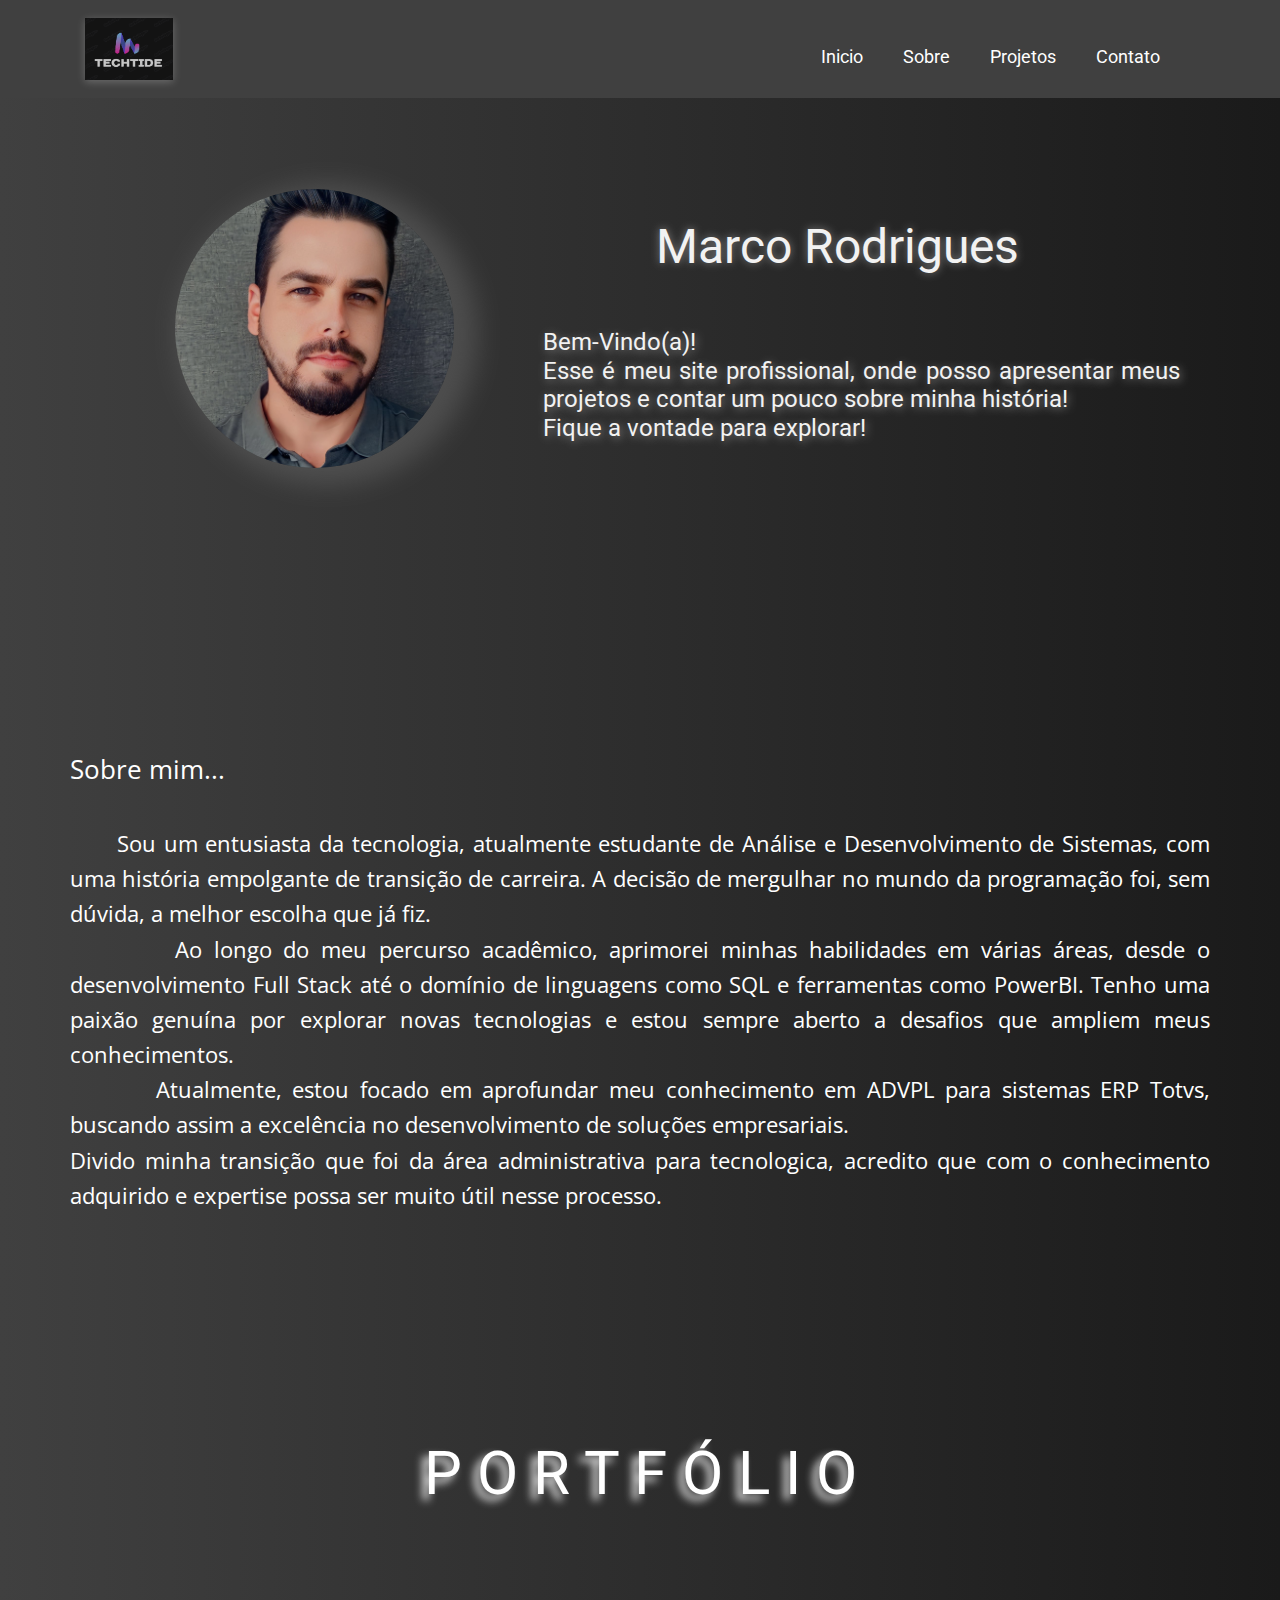
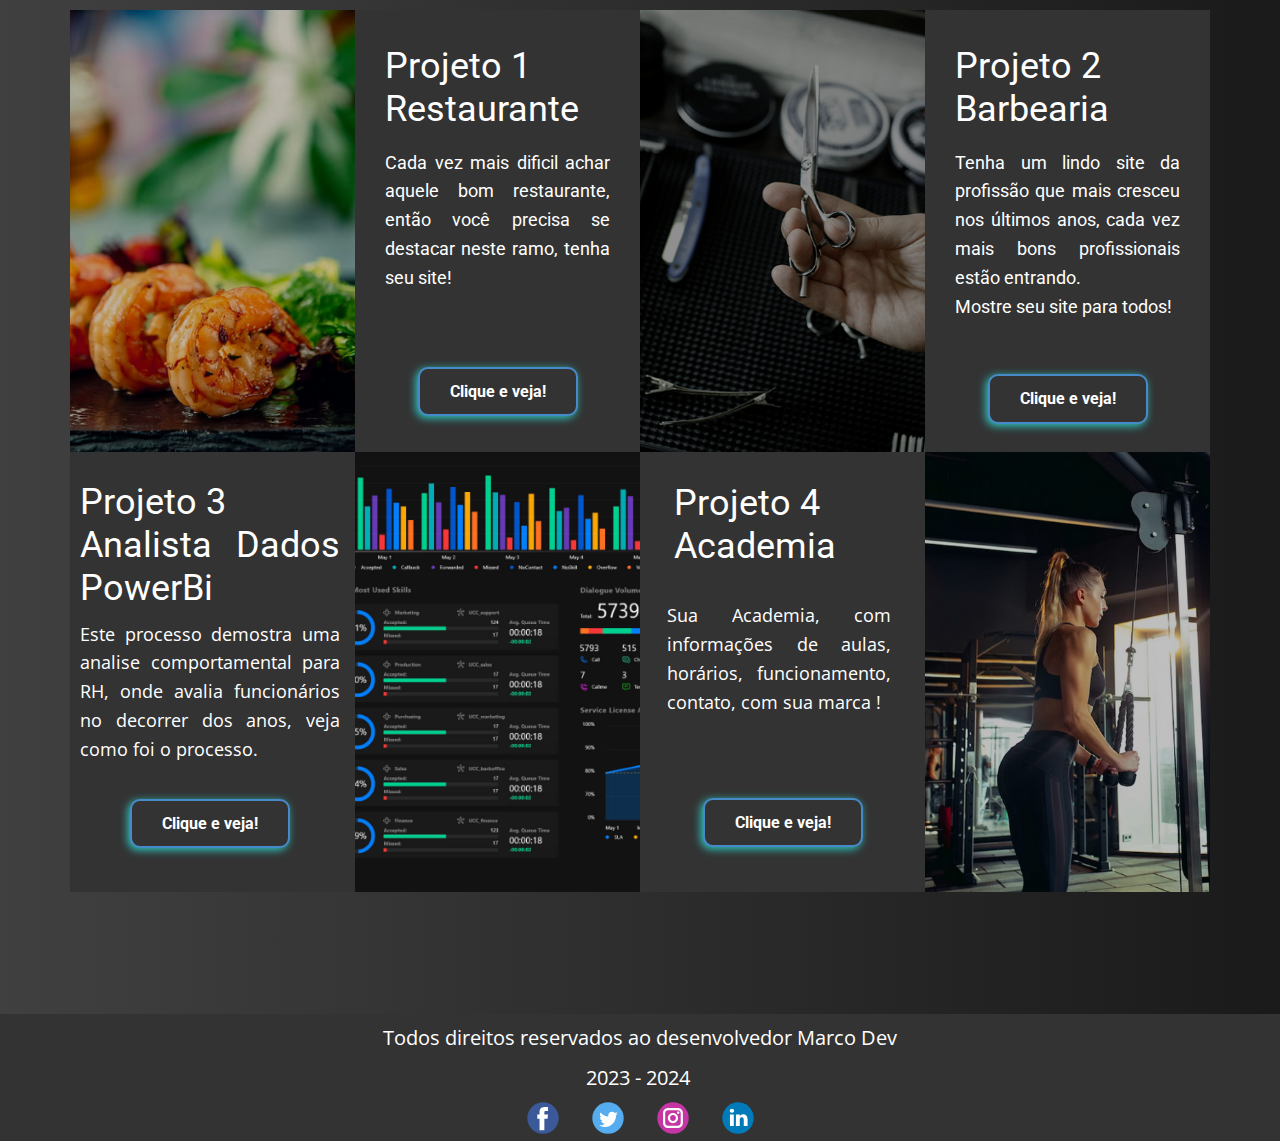
<file: index.html>
<!DOCTYPE html>
<html style="font-size: 16px;" lang="pt"><head>
    <meta name="viewport" content="width=device-width, initial-scale=1.0">
    <meta charset="utf-8">
    <meta name="keywords" content="P O R T F Ó L I O">
    <meta name="description" content="">
    <title>Inicio</title>
    <link rel="stylesheet" href="nicepage.css" media="screen">
<link rel="stylesheet" href="index.css" media="screen">
    <script class="u-script" type="text/javascript" src="jquery-1.9.1.min.js" defer=""></script>
    <script class="u-script" type="text/javascript" src="nicepage.js" defer=""></script>
    <meta name="generator" content="Nicepage 6.2.7, nicepage.com">
    <link id="u-theme-google-font" rel="stylesheet" href="https://fonts.googleapis.com/css?family=Roboto:100,100i,300,300i,400,400i,500,500i,700,700i,900,900i|Open+Sans:300,300i,400,400i,500,500i,600,600i,700,700i,800,800i">
    
    
    
    
    
    <script type="application/ld+json">{
		"@context": "http://schema.org",
		"@type": "Organization",
		"name": "",
		"url": "/",
		"logo": "images/Capturadetela2023-12-21145003.png",
		"sameAs": []
}</script>
    <meta name="theme-color" content="#478ac9">
    <meta property="og:title" content="Inicio">
    <meta property="og:type" content="website">
    <link rel="canonical" href="/">
  <meta data-intl-tel-input-cdn-path="intlTelInput/"></head>
  <body data-path-to-root="./" data-include-products="false" class="u-body u-xl-mode" data-lang="pt"><header class="u-clearfix u-grey-75 u-header u-sticky u-sticky-5e2b u-header" id="sec-ec0a"><div class="u-clearfix u-sheet u-sheet-1" bis_skin_checked="1">
        <a href="https://m4rkdevs.github.io/projetos/" class="u-image u-logo u-opacity u-opacity-70 u-image-1" data-image-width="265" data-image-height="187">
          <img src="images/Capturadetela2023-12-21145003.png" class="u-logo-image u-logo-image-1">
        </a>
        <nav class="u-menu u-menu-dropdown u-offcanvas u-menu-1" data-responsive-from="MD">
          <div class="menu-collapse" style="font-size: 1.125rem; letter-spacing: 0px;" bis_skin_checked="1">
            <a class="u-button-style u-custom-active-color u-custom-color u-custom-effect-duration u-custom-hover-color u-custom-left-right-menu-spacing u-custom-padding-bottom u-custom-text-active-color u-custom-text-hover-color u-custom-text-shadow u-custom-top-bottom-menu-spacing u-nav-link u-text-active-palette-1-base u-text-hover-palette-2-base u-text-white" href="#" style="padding: 8px 0px; font-size: calc(1em + 12px);">
              <svg class="u-svg-link" viewBox="0 0 24 24"><use xlink:href="#menu-hamburger"></use></svg>
              <svg class="u-svg-content" version="1.1" id="menu-hamburger" viewBox="0 0 16 16" x="0px" y="0px" xmlns:xlink="http://www.w3.org/1999/xlink" xmlns="http://www.w3.org/2000/svg"><g><rect y="1" width="16" height="2"></rect><rect y="7" width="16" height="2"></rect><rect y="13" width="16" height="2"></rect>
</g></svg>
            </a>
          </div>
          <div class="u-custom-menu u-nav-container" bis_skin_checked="1">
            <ul class="u-custom-font u-heading-font u-nav u-unstyled u-nav-1"><li class="u-nav-item"><a class="u-button-style u-hover-palette-1-base u-nav-link u-text-active-white u-text-hover-white" href="Inicio.html#sec-feea" target="_blank" style="padding: 10px 20px; transition-duration: 0.5s;">Inicio</a>
</li><li class="u-nav-item"><a class="u-button-style u-hover-palette-1-base u-nav-link u-text-active-white u-text-hover-white" href="Inicio.html#sec-4aea" target="_blank" style="padding: 10px 20px; transition-duration: 0.5s;">Sobre</a>
</li><li class="u-nav-item"><a class="u-button-style u-hover-palette-1-base u-nav-link u-text-active-white u-text-hover-white" href="Inicio.html#sec-4636" target="_blank" style="padding: 10px 20px; transition-duration: 0.5s;">Projetos</a>
</li><li class="u-nav-item"><a class="u-button-style u-hover-palette-1-base u-nav-link u-text-active-white u-text-hover-white" href="https://wa.me/5551983143583" target="_blank" style="padding: 10px 20px; transition-duration: 0.5s;">Contato</a>
</li></ul>
          </div>
          <div class="u-custom-menu u-nav-container-collapse" bis_skin_checked="1">
            <div class="u-container-style u-grey-90 u-inner-container-layout u-opacity u-opacity-95 u-sidenav" bis_skin_checked="1">
              <div class="u-inner-container-layout u-sidenav-overflow" bis_skin_checked="1">
                <div class="u-menu-close" bis_skin_checked="1"></div>
                <ul class="u-align-center u-custom-font u-heading-font u-nav u-popupmenu-items u-spacing-13 u-text-hover-palette-1-base u-text-white u-unstyled u-nav-2"><li class="u-nav-item"><a class="u-button-style u-nav-link" href="Inicio.html#sec-feea" target="_blank">Inicio</a>
</li><li class="u-nav-item"><a class="u-button-style u-nav-link" href="Inicio.html#sec-4aea" target="_blank">Sobre</a>
</li><li class="u-nav-item"><a class="u-button-style u-nav-link" href="Inicio.html#sec-4636" target="_blank">Projetos</a>
</li><li class="u-nav-item"><a class="u-button-style u-nav-link" href="https://wa.me/5551983143583" target="_blank">Contato</a>
</li></ul>
              </div>
            </div>
            <div class="u-menu-overlay u-opacity u-opacity-65 u-palette-1-dark-2" bis_skin_checked="1"></div>
          </div>
        </nav>
      </div></header>
    <section class="u-clearfix u-gradient u-section-1" id="sec-feea">
      <div class="u-clearfix u-sheet u-sheet-1" bis_skin_checked="1">
        <div class="custom-expanded u-image u-image-circle u-image-1" data-image-width="1143" data-image-height="1600"></div>
        <h3 class="u-text u-text-default u-text-grey-5 u-text-1">Marco Rodrigues</h3>
        <h4 class="u-align-justify u-text u-text-grey-5 u-text-2">Bem-Vindo(a)!&nbsp;<br>Esse é meu site profissional, onde posso apresentar meus projetos e contar um pouco sobre minha história!<br>Fique a vontade para explorar!
        </h4>
      </div>
    </section>
    <section class="u-clearfix u-gradient u-section-2" id="sec-4aea">
      <div class="u-clearfix u-sheet u-sheet-1" bis_skin_checked="1">
        <p class="u-align-justify u-large-text u-text u-text-body-alt-color u-text-default u-text-variant u-text-1">
          <span style="font-size: 1.625rem;">Sobre mim...</span>
          <br>&nbsp; &nbsp; &nbsp;<br>&nbsp; &nbsp; &nbsp; Sou um entusiasta da tecnologia, atualmente estudante de Análise e Desenvolvimento de Sistemas, com uma história empolgante de transição de carreira. A decisão de mergulhar no mundo da programação foi, sem dúvida, a melhor escolha que já fiz.<br>&nbsp; &nbsp; &nbsp; &nbsp; &nbsp;Ao longo do meu percurso acadêmico, aprimorei minhas habilidades em várias áreas, desde o desenvolvimento Full Stack até o domínio de linguagens como SQL e ferramentas como PowerBI. Tenho uma paixão genuína por explorar novas tecnologias e estou sempre aberto a desafios que ampliem meus conhecimentos.&nbsp;<br>&nbsp; &nbsp; &nbsp; &nbsp; Atualmente, estou focado em aprofundar meu conhecimento em ADVPL para sistemas ERP Totvs, buscando assim a excelência no desenvolvimento de soluções empresariais.&nbsp;<br>Divido minha transição que foi da área administrativa para tecnologica, acredito que com o conhecimento adquirido e expertise possa ser muito útil nesse processo.
        </p>
      </div>
    </section>
    <section class="u-clearfix u-gradient u-section-3" id="sec-4636">
      <div class="u-clearfix u-sheet u-valign-middle u-sheet-1">
        <h2 class="u-align-center u-text u-text-body-alt-color u-text-1">P O R T F ​Ó L I O</h2>
        <div class="data-layout-selected u-clearfix u-expanded-width u-gutter-0 u-layout-wrap u-layout-wrap-1" bis_skin_checked="1">
          <div class="u-layout" bis_skin_checked="1">
            <div class="u-layout-col" bis_skin_checked="1">
              <div class="u-size-30" bis_skin_checked="1">
                <div class="u-layout-row" bis_skin_checked="1">
                  <div class="u-container-style u-effect-hover-liftUp u-hover-feature u-image-round u-layout-cell u-left-cell u-size-15 u-size-30-md u-layout-cell-1" src="" data-image-width="1920" data-image-height="1280">
                    <div class="u-background-effect" bis_skin_checked="1">
                      <div class="u-background-effect-image u-expanded u-image u-shading u-image-1" data-image-width="1920" data-image-height="1280"></div>
                    </div>
                    <div class="u-container-layout u-valign-middle u-container-layout-1" bis_skin_checked="1"></div>
                  </div>
                  <div class="u-container-style u-grey-80 u-layout-cell u-shape-rectangle u-size-15 u-size-30-md u-layout-cell-2" bis_skin_checked="1">
                    <div class="u-container-layout u-container-layout-2" bis_skin_checked="1">
                      <h3 class="u-align-left u-text u-text-white u-text-2">Projeto 1&nbsp; Restaurante</h3>
                      <p class="u-align-justify u-custom-font u-heading-font u-text u-text-white u-text-3">Cada vez mais dificil achar aquele bom restaurante, então você precisa se destacar neste ramo, tenha seu site!</p>
                      <a href="./projeto1/index.html" target="blank" class="u-border-2 u-border-palette-1-base u-btn u-button-style u-custom-font u-grey-80 u-heading-font u-hover-feature u-hover-grey-75 u-radius u-text-active-palette-3-base u-text-body-alt-color u-text-hover-palette-1-base u-btn-1">Clique e veja!</a>
                    </div>
                  </div>
                  <div class="u-container-style u-effect-hover-zoom u-image-round u-layout-cell u-size-15 u-size-30-md u-layout-cell-3" src="" data-image-width="1366" data-image-height="600">
                    <div class="u-background-effect" bis_skin_checked="1">
                      <div class="u-background-effect-image u-expanded u-image u-image-2" data-image-width="1366" data-image-height="600"></div>
                    </div>
                    <div class="u-container-layout u-valign-middle u-container-layout-3" bis_skin_checked="1"></div>
                  </div>
                  <div class="u-container-style u-grey-80 u-layout-cell u-right-cell u-size-15 u-size-30-md u-layout-cell-4" bis_skin_checked="1">
                    <div class="u-container-layout u-container-layout-4" bis_skin_checked="1">
                      <h3 class="u-align-left u-text u-text-4">Projeto 2 Barbearia</h3>
                      <p class="u-align-justify u-custom-font u-heading-font u-text u-text-5">Tenha um lindo site da profissão que mais cresceu nos últimos anos, cada vez mais bons profissionais estão entrando.&nbsp;<br>Mostre seu site para todos!
                      </p>
                      <a href="./projeto2/index.html" target="blank" class="u-border-2 u-border-palette-1-base u-btn u-button-style u-custom-font u-grey-80 u-heading-font u-hover-feature u-hover-grey-75 u-radius u-text-active-palette-3-base u-text-body-alt-color u-text-hover-palette-1-base u-btn-2">Clique e veja!</a>
                    </div>
                  </div>
                </div>
              </div>
              <div class="u-size-30" bis_skin_checked="1">
                <div class="u-layout-row" bis_skin_checked="1">
                  <div class="u-align-justify u-container-style u-grey-80 u-layout-cell u-left-cell u-size-15-lg u-size-15-xl u-size-16-sm u-size-16-xs u-size-30-md u-layout-cell-5" bis_skin_checked="1">
                    <div class="u-container-layout u-container-layout-5" bis_skin_checked="1">
                      <h3 class="u-text u-text-6">Projeto 3<br>Analista Dados PowerBi&nbsp;
                      </h3>
                      <p class="u-text u-text-7">Este processo demostra uma analise comportamental para RH, onde avalia funcionários no decorrer dos anos, veja como foi o processo.</p>
                      <a href="https://youtu.be/ia4_xLh4iVY" target="blank" class="u-border-2 u-border-palette-1-base u-btn u-button-style u-custom-font u-grey-80 u-heading-font u-hover-feature u-hover-grey-75 u-radius u-text-active-palette-3-base u-text-body-alt-color u-text-hover-palette-1-base u-btn-3">Clique e veja!</a>
                    </div>
                  </div>
                  <div class="u-container-style u-effect-hover-zoom u-image-default u-layout-cell u-size-14-sm u-size-14-xs u-size-15-lg u-size-15-xl u-size-30-md u-layout-cell-6" src="" data-image-width="751" data-image-height="517">
                    <div class="u-background-effect" bis_skin_checked="1">
                      <div class="u-background-effect-image u-expanded u-image u-image-3" data-image-width="751" data-image-height="517"></div>
                    </div>
                    <div class="u-container-layout u-valign-middle u-container-layout-6" bis_skin_checked="1"></div>
                  </div>
                  <div class="u-container-style u-grey-80 u-layout-cell u-size-15 u-size-30-md u-layout-cell-7" bis_skin_checked="1">
                    <div class="u-container-layout u-container-layout-7" bis_skin_checked="1">
                      <h3 class="u-align-left u-text u-text-8">Projeto 4 Academia</h3>
                      <p class="u-align-justify u-text u-text-9">Sua Academia, com informações de aulas, horários, funcionamento, contato, com sua marca !</p>
                      <a href="./projeto4/index.html" target="blank" class="u-border-2 u-border-palette-1-base u-btn u-button-style u-custom-font u-grey-80 u-heading-font u-hover-feature u-hover-grey-75 u-radius u-text-active-palette-3-base u-text-body-alt-color u-text-hover-palette-1-base u-btn-4">Clique e veja!</a>
                    </div>
                  </div>
                  <div class="u-container-style u-effect-hover-zoom u-layout-cell u-right-cell u-shading u-size-15 u-size-30-md u-layout-cell-8" src="" data-image-width="1920" data-image-height="1280">
                    <div class="u-background-effect" bis_skin_checked="1">
                      <div class="u-background-effect-image u-expanded u-image u-shading u-image-4" data-image-width="1920" data-image-height="1280"></div>
                    </div>
                    <div class="u-container-layout u-container-layout-8" bis_skin_checked="1"></div>
                  </div>
                </div>
              </div>
            </div>
          </div>
        </div>
      </div>
      
      
      
      
      
    </section>
    
    
    
    <footer class="u-clearfix u-footer u-grey-80" id="sec-96f8"><div class="u-clearfix u-sheet u-sheet-1" bis_skin_checked="1">
        <p class="u-heading-font u-text u-text-default u-text-1">Todos direitos reservados ao desenvolvedor Marco Dev</p>
        <p class="u-heading-font u-text u-text-default u-text-2">2023 - 2024&nbsp;</p>
        <div class="u-align-left u-social-icons u-spacing-33 u-social-icons-1" bis_skin_checked="1">
          <a class="u-social-url" title="facebook" target="_blank" href=""><span class="u-icon u-social-facebook u-social-icon u-icon-1"><svg class="u-svg-link" preserveAspectRatio="xMidYMin slice" viewBox="0 0 112 112" style=""><use xlink:href="#svg-63b0"></use></svg><svg class="u-svg-content" viewBox="0 0 112 112" x="0" y="0" id="svg-63b0"><circle fill="currentColor" cx="56.1" cy="56.1" r="55"></circle><path fill="#FFFFFF" d="M73.5,31.6h-9.1c-1.4,0-3.6,0.8-3.6,3.9v8.5h12.6L72,58.3H60.8v40.8H43.9V58.3h-8V43.9h8v-9.2
      c0-6.7,3.1-17,17-17h12.5v13.9H73.5z"></path></svg></span>
          </a>
          <a class="u-social-url" title="twitter" target="_blank" href=""><span class="u-icon u-social-icon u-social-twitter u-icon-2"><svg class="u-svg-link" preserveAspectRatio="xMidYMin slice" viewBox="0 0 112 112" style=""><use xlink:href="#svg-6607"></use></svg><svg class="u-svg-content" viewBox="0 0 112 112" x="0" y="0" id="svg-6607"><circle fill="currentColor" class="st0" cx="56.1" cy="56.1" r="55"></circle><path fill="#FFFFFF" d="M83.8,47.3c0,0.6,0,1.2,0,1.7c0,17.7-13.5,38.2-38.2,38.2C38,87.2,31,85,25,81.2c1,0.1,2.1,0.2,3.2,0.2
      c6.3,0,12.1-2.1,16.7-5.7c-5.9-0.1-10.8-4-12.5-9.3c0.8,0.2,1.7,0.2,2.5,0.2c1.2,0,2.4-0.2,3.5-0.5c-6.1-1.2-10.8-6.7-10.8-13.1
      c0-0.1,0-0.1,0-0.2c1.8,1,3.9,1.6,6.1,1.7c-3.6-2.4-6-6.5-6-11.2c0-2.5,0.7-4.8,1.8-6.7c6.6,8.1,16.5,13.5,27.6,14
      c-0.2-1-0.3-2-0.3-3.1c0-7.4,6-13.4,13.4-13.4c3.9,0,7.3,1.6,9.8,4.2c3.1-0.6,5.9-1.7,8.5-3.3c-1,3.1-3.1,5.8-5.9,7.4
      c2.7-0.3,5.3-1,7.7-2.1C88.7,43,86.4,45.4,83.8,47.3z"></path></svg></span>
          </a>
          <a class="u-social-url" title="instagram" target="_blank" href=""><span class="u-icon u-social-icon u-social-instagram u-icon-3"><svg class="u-svg-link" preserveAspectRatio="xMidYMin slice" viewBox="0 0 112 112" style=""><use xlink:href="#svg-8bd3"></use></svg><svg class="u-svg-content" viewBox="0 0 112 112" x="0" y="0" id="svg-8bd3"><circle fill="currentColor" cx="56.1" cy="56.1" r="55"></circle><path fill="#FFFFFF" d="M55.9,38.2c-9.9,0-17.9,8-17.9,17.9C38,66,46,74,55.9,74c9.9,0,17.9-8,17.9-17.9C73.8,46.2,65.8,38.2,55.9,38.2
      z M55.9,66.4c-5.7,0-10.3-4.6-10.3-10.3c-0.1-5.7,4.6-10.3,10.3-10.3c5.7,0,10.3,4.6,10.3,10.3C66.2,61.8,61.6,66.4,55.9,66.4z"></path><path fill="#FFFFFF" d="M74.3,33.5c-2.3,0-4.2,1.9-4.2,4.2s1.9,4.2,4.2,4.2s4.2-1.9,4.2-4.2S76.6,33.5,74.3,33.5z"></path><path fill="#FFFFFF" d="M73.1,21.3H38.6c-9.7,0-17.5,7.9-17.5,17.5v34.5c0,9.7,7.9,17.6,17.5,17.6h34.5c9.7,0,17.5-7.9,17.5-17.5V38.8
      C90.6,29.1,82.7,21.3,73.1,21.3z M83,73.3c0,5.5-4.5,9.9-9.9,9.9H38.6c-5.5,0-9.9-4.5-9.9-9.9V38.8c0-5.5,4.5-9.9,9.9-9.9h34.5
      c5.5,0,9.9,4.5,9.9,9.9V73.3z"></path></svg></span>
          </a>
          <a class="u-social-url" title="linkedin" target="_blank" href=""><span class="u-icon u-social-icon u-social-linkedin u-icon-4"><svg class="u-svg-link" preserveAspectRatio="xMidYMin slice" viewBox="0 0 112 112" style=""><use xlink:href="#svg-7fef"></use></svg><svg class="u-svg-content" viewBox="0 0 112 112" x="0" y="0" id="svg-7fef"><circle fill="currentColor" cx="56.1" cy="56.1" r="55"></circle><path fill="#FFFFFF" d="M41.3,83.7H27.9V43.4h13.4V83.7z M34.6,37.9L34.6,37.9c-4.6,0-7.5-3.1-7.5-7c0-4,3-7,7.6-7s7.4,3,7.5,7
      C42.2,34.8,39.2,37.9,34.6,37.9z M89.6,83.7H76.2V62.2c0-5.4-1.9-9.1-6.8-9.1c-3.7,0-5.9,2.5-6.9,4.9c-0.4,0.9-0.4,2.1-0.4,3.3v22.5
      H48.7c0,0,0.2-36.5,0-40.3h13.4v5.7c1.8-2.7,5-6.7,12.1-6.7c8.8,0,15.4,5.8,15.4,18.1V83.7z"></path></svg></span>
          </a>
        </div>
      </div>
    
  
</body></html>
</file>
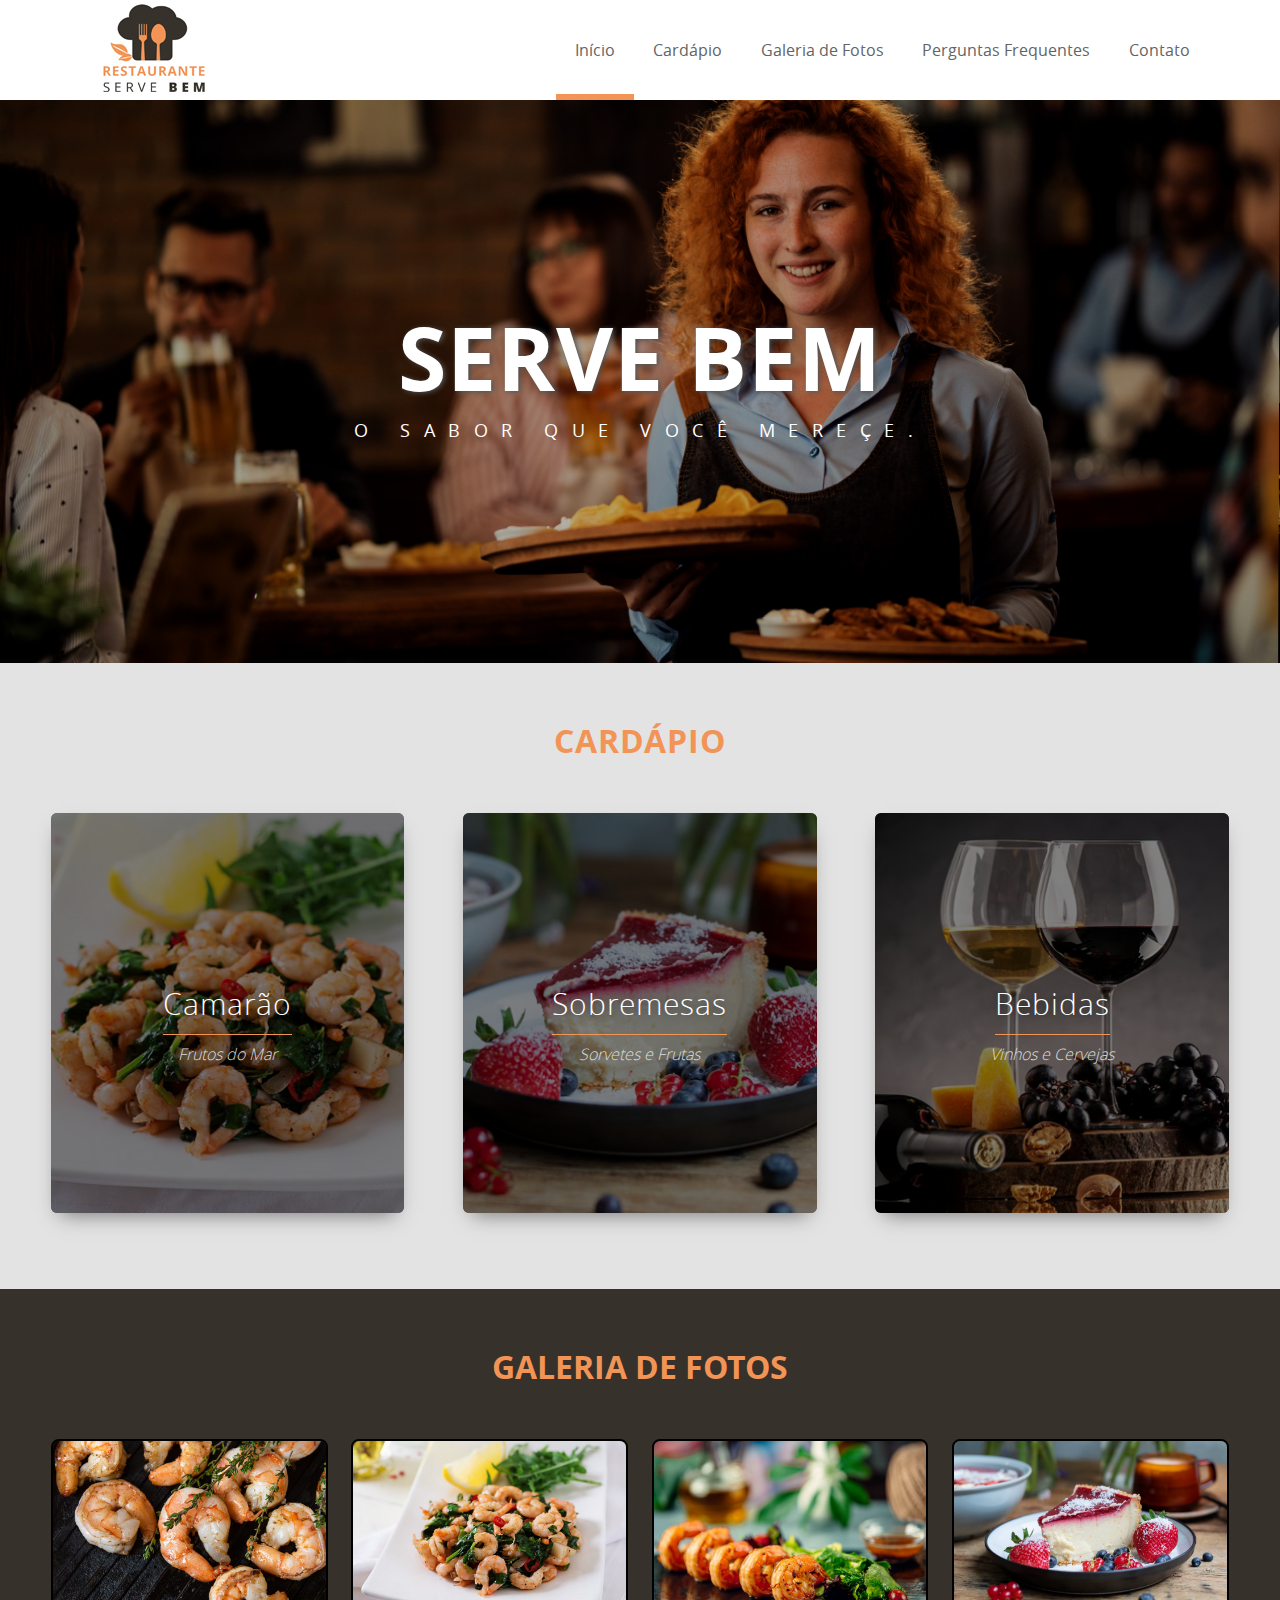
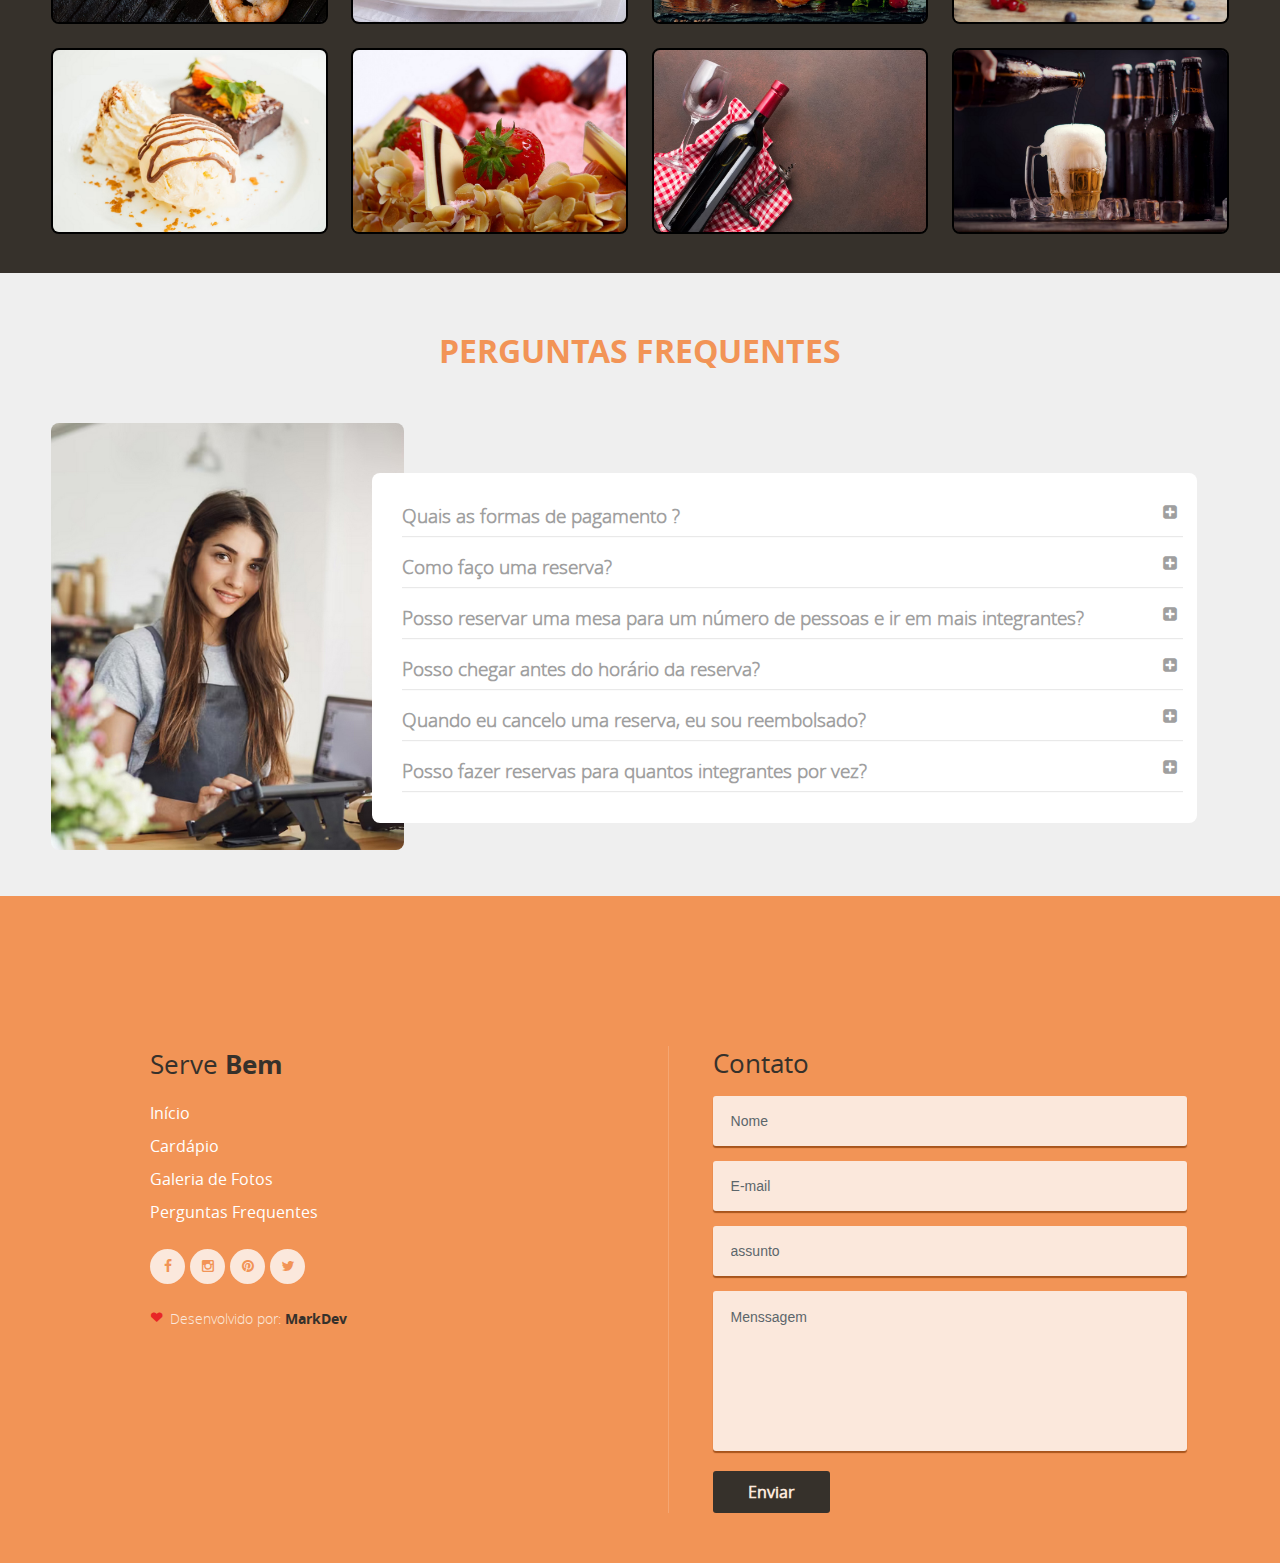
<file: projeto1/index.html>
﻿<!DOCTYPE html>
<html lang="pt-br">

 <head>
	
	<meta charset="utf-8">
    <meta name="viewport" content="width=device-width,initial-scale=1">
    <meta name="Template Html - Restaurante Serve Bem" content="Modelos de Sites HTML Grátis" />
    <meta name="description" content="Template html Tema Restaurante Serve Bem - Site Onepage - Template Html5 Responsivo"/>
    <meta name="keywords" content="Template Html, Modelo Html, Sites Prontos, Site Responsivo Restaurante, Buffet, Food"/>
    <meta name="author" content="Loop Nerd" />
    
    <meta http-equiv="content-language" content="pt-br" />
    <meta name="robots" content="index, follow"/>
    
    <!--[if lt IE 9]>
        <script src="js/html5shiv.js"></script>
    <![endif]-->       

	<link rel="stylesheet" type="text/css" href="css/boot.css">
	<link rel="stylesheet" type="text/css" href="css/style.css">
    <link rel="stylesheet" type="text/css" href="css/magnific-popup.css">
    <link rel="stylesheet" type="text/css" href="css/fonts-icones.css">
    <link rel="shortcut icon" href="img/favicon.png" type="image/ico" />

	<title> Restaurante Serve Bem</title>

 </head>

<body>

<header class="main_header container">
        
    <div class="content">
    
        <div class="main_header_logo">
            <a href="index.html" title="Restaurante Serve Bem"><img src="img/logo.png" alt="Restaurante Serve Bem" title="Restaurante Serve Bem"/></a>
        </div>

        <div class="icon icon-menu mobile_action"></div>

        <ul class="main_header_nav" id="top">

            <li class="main_header_nav_item"><a href="#inicio" class="scrollSuave menuAtivo" title="Início"> Início</a></li>
            <li class="main_header_nav_item"><a href="#cardapio" class="scrollSuave" title="Cardápio"> Cardápio</a></li>
            <li class="main_header_nav_item"><a href="#galeria" class="scrollSuave" title="Galeria de Fotos"> Galeria de Fotos</a></li>
            <li class="main_header_nav_item"><a href="#faq" class="scrollSuave" title="Contato"> Perguntas Frequentes</a></li>
            <li class="main_header_nav_item"><a href="#contato" class="scrollSuave" title="Contato"> Contato</a></li>

        </ul>

        <div class="clear"></div>
    
    </div>

</header>

    <main class="main_content container">

        <section id="inicio" class="section-chamada container">
            
            <div class="content">
                
                <article class="topoPag">
                  <div class="mascara">                              
                          
                      <div class="centraliza">
                          <h1 class="branco"> SERVE BEM</h1>
                          <p class="branco">O sabor que você mereçe.</b></p>
                      </div>                              
                                                        
                    <img src="uploads/capa/banner-home.jpg" alt="Você Fitness" title="Você Fitness"/>

                  </div>
                </article>
            
            <div class="clear"></div>
            </div>

        </section><!--Fecha Section Chamada-->
       
        <section id="cardapio" class="section-cardapio container">
            
            <div class="content">
                
                <h1 class="title center laranja">Cardápio</h1>
                

                <article class="card">
                    
                    <div class="fundo-card"> <img src="uploads/cardapio/camarao.jpg" alt="Camarão"> </div>

                    <div class="title-content">
                        
                        <h3><a href="#galeria">Camarão</a></h3>
                        <div class="intro"> <a href="#">Frutos do Mar</a> </div>
                    </div>
                  
                    <div class="info">
                        
                        Digite aqui a descrição do produto acima.    
                        <a href="#galeria">Veja mais</a>
                    </div>
                  
                </article><!--card 1-->

                <article class="card">
                    
                    <div class="fundo-card"> <img src="uploads/cardapio/sobremesas.jpg" alt="Sobremesa"> </div>

                    <div class="title-content">
                        
                        <h3><a href="#galeria">Sobremesas</a></h3>
                        <div class="intro"> <a href="#">Sorvetes e Frutas</a> </div>
                    </div>
                  
                    <div class="info">
                        
                        Digite aqui a descrição do produto acima.    
                        <a href="#galeria">Veja mais</a>
                    </div>
                  
                </article><!--card 2-->

                <article class="card">
      
                    <div class="fundo-card"> <img src="uploads/cardapio/bebidas.jpg" alt="Bebidas"> </div>

                    <div class="title-content">
                        
                        <h3><a href="#galeria">Bebidas</a></h3>
                        <div class="intro"> <a href="#">Vinhos e Cervejas</a> </div>
                    </div>
                  
                    <div class="info">
                        
                        Digite aqui a descrição do produto acima.    
                        <a href="#galeria">Veja mais</a>
                    </div>
                  
                </article><!--card 3-->


            
            <div class="clear"></div>
            </div>

        </section><!--Fecha Section Cardapio-->

        <section id="galeria" class="section-galeria container">
            
            <div class="content">
                
                <h2 class="title center laranja">Galeria de Fotos</h2>

                <div class="galeria">
                   
                    <article class="foto">
                       
                        <div class="mascara"></div>
                        <a href="uploads/galeria/1.jpg" title="veja" class="image-link"> <i class="icon icon-search"></i> </a>  
                        <img src="uploads/galeria/1.jpg">
         
                    </article>

                    <article class="foto">
                       
                       <div class="mascara"></div>
                       <a href="uploads/galeria/2.jpg" title="veja" class="image-link"> <i class="icon icon-search"></i> </a>  
                       <img src="uploads/galeria/2.jpg">
         
                    </article>

                    <article class="foto">
                       
                       <div class="mascara"></div>
                       <a href="uploads/galeria/3.jpg" title="veja" class="image-link"> <i class="icon icon-search"></i> </a>  
                       <img src="uploads/galeria/3.jpg">
         
                    </article>

                    <article class="foto">
                       
                       <div class="mascara"></div>
                       <a href="uploads/galeria/4.jpg" title="veja" class="image-link"> <i class="icon icon-search"></i> </a>  
                       <img src="uploads/galeria/4.jpg">
         
                    </article>

                    <article class="foto">
                       
                       <div class="mascara"></div>
                       <a href="uploads/galeria/5.jpg" title="veja" class="image-link"> <i class="icon icon-search"></i> </a>  
                       <img src="uploads/galeria/5.jpg">
         
                    </article>

                    <article class="foto">
                       
                       <div class="mascara"></div>
                       <a href="uploads/galeria/6.jpg" title="veja" class="image-link"> <i class="icon icon-search"></i> </a>  
                       <img src="uploads/galeria/6.jpg">
         
                    </article>

                    <article class="foto">
                       
                       <div class="mascara"></div>
                       <a href="uploads/galeria/7.jpg" title="veja" class="image-link"> <i class="icon icon-search"></i> </a>  
                       <img src="uploads/galeria/7.jpg">
         
                    </article>

                    <article class="foto">
                       
                       <div class="mascara"></div>
                       <a href="uploads/galeria/8.jpg" title="veja" class="image-link"> <i class="icon icon-search"></i> </a>  
                       <img src="uploads/galeria/8.jpg">
         
                    </article>


                </div><!--Galeria-->

            
            <div class="clear"></div>
            </div>

        </section><!--Fecha Section Galeria-->

        <section id="faq" class="section-faq container">
            
            <div class="content">

                <h2 class="title center laranja">Perguntas Frequentes</h2>
                                
                <div class="coluna-left">

                    <div class="faq-img">
                        <img src="uploads/capa/faq.jpg" alt="Perguntas Frequentes" title="Perguntas Frequentes">
                    </div>

                </div><!---Div coluna Left-->
                
                <div class="coluna-right">

                    <ul id="toggle-item">
                         
                        <li>
                            <h4>Quais as formas de pagamento ? </h4>
                            <span><i class="icon icon-plus-square"></i></span>
                            <p>Escreva o seu texto aqui para cada pergunta.</p>
                        </li>

                        <li>
                        
                            <h4>Como faço uma reserva? </h4>
                            <span><i class="icon icon-plus-square"></i></span>
                            <p>Escreva o seu texto aqui para cada pergunta.</p>
                        
                        </li>

                        <li>
                        
                            <h4>Posso reservar uma mesa para um número de pessoas e ir em mais integrantes? </h4>
                            <span><i class="icon icon-plus-square"></i></span>
                            <p>Escreva o seu texto aqui para cada pergunta.</p>
                        </li>

                        <li>
                            <h4>Posso chegar antes do horário da reserva? </h4>
                            <span><i class="icon icon-plus-square"></i></span>
                            <p>Escreva o seu texto aqui para cada pergunta.</p>
                        </li>

                        <li>
                        
                            <h4>Quando eu cancelo uma reserva, eu sou reembolsado? </h4>
                            <span><i class="icon icon-plus-square"></i></span>
                            <p>Escreva o seu texto aqui para cada pergunta.</p>
                        
                        </li>

                        <li>
                        
                            <h4>Posso fazer reservas para quantos integrantes por vez? </h4>
                            <span><i class="icon icon-plus-square"></i></span>
                            <p>Escreva o seu texto aqui para cada pergunta.</p>
                        </li>
                                        
                    </ul>

                </div><!---Div coluna Right-->
            
            <div class="clear"></div>
            </div>

        </section><!--Fecha Section Faq-->


    </main>

    <footer class="footer" id="contato">
        
        <div class="left">
        
            <h4 class="title-footer">Serve <span>Bem</span></h4>
            <p class="links">
                
                <a href="#inicio" title="Inicio">Início</a>
                <a href="#cardapio" title="Cardápio">Cardápio</a>
                <a href="#galeria" title="Galeria de Fotos">Galeria de Fotos</a>
                <a href="#faq" title="Perguntas Frequentes">Perguntas Frequentes</a>
            </p>
            <div class="footer-icons">
                <a href="#"><i class="icon icon-facebook"></i></a>
                <a href="#"><i class="icon icon-instagram"></i></a>
                <a href="#"><i class="icon icon-pinterest"></i></a>
                <a href="#"><i class="icon icon-twitter"></i></a>
            </div>
                    
                    <p class="by"><i class="icon icon-heart-3"></i> Desenvolvido por: <a href="MarkDev" target="_blank" title="Loop Nerd">MarkDev</a></p>
        
        </div><!--Left-->
        
        <div class="right">
        
            <h4 class="title-footer">Contato</h4>
            <form class="formulario" action="#" method="post">
                
                <input type="text" class="campo" name="nome" placeholder="Nome" required=""/>
                <input type="email" class="campo" name="email" placeholder="E-mail" required=""/>
                <input type="text" class="campo" name="assunto" placeholder="assunto" required=""/>
                <textarea name="menssagem" class="campo-textarea" placeholder="Menssagem" rows="5" required=""></textarea>
                <button class="btn">Enviar</button>
            
            </form>
        
        </div><!--Right-->

    </footer>

<script src="js/jquery.js"></script>
<script src="js/scripts.js"></script>	
<script src="js/jquery.magnific-popup.min.js"></script>

</body>
</html>
</file>
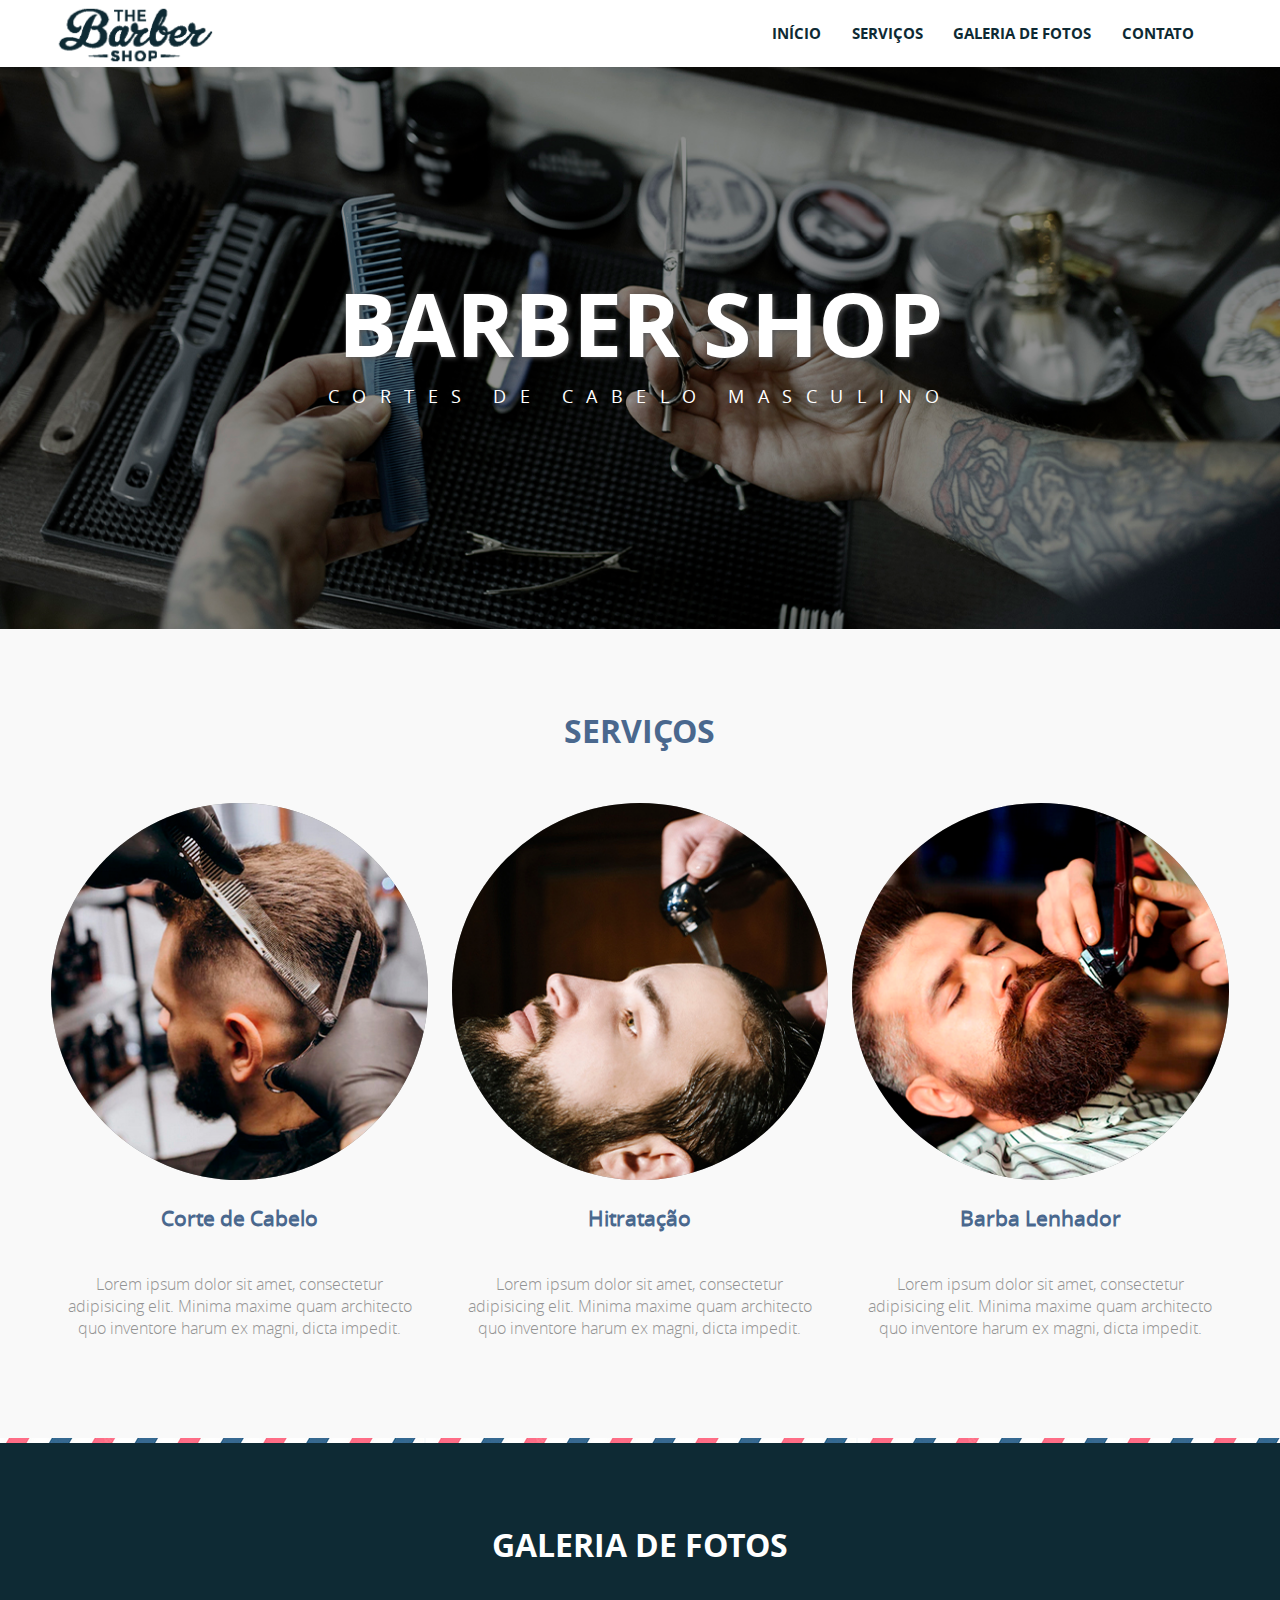
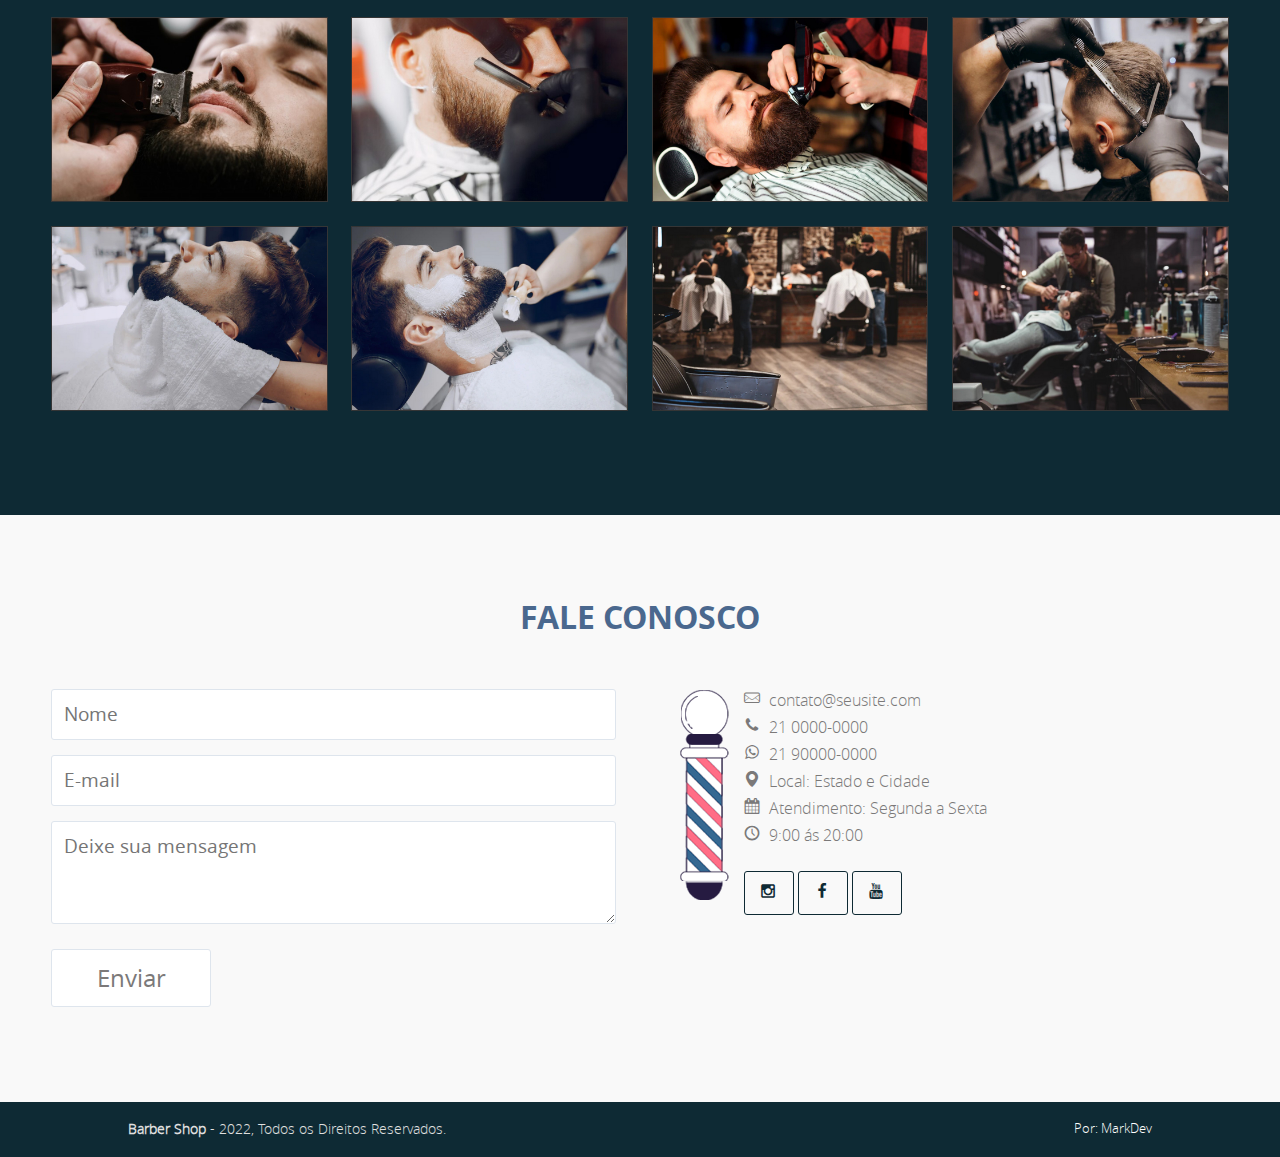
<file: projeto2/index.html>
﻿<!DOCTYPE html>
<html lang="pt-br">

 <head>
	
	<meta charset="utf-8">
    <meta name="viewport" content="width=device-width,initial-scale=1">
    <meta name="Barber Shop" content="Barberia" />
    <meta name="description" content="Template Html5 e Css3 - Tema Barberia"/>
    <meta name="keywords" content="Barber Shop, Barbeiro, Salão Masculino, Barberia, Barba."/>
    <meta name="author" content="Loop Nerd" />
    <meta http-equiv="content-language" content="pt-br" />
    <meta name="robots" content="index, follow"/>
    
    <!--[if lt IE 9]>
        <script src="js/html5shiv.js"></script>
    <![endif]-->       

	<link rel="stylesheet" type="text/css" href="css/boot.css">
	<link rel="stylesheet" type="text/css" href="css/style.css">
    <link rel="stylesheet" type="text/css" href="css/magnific-popup.css">
    <link rel="stylesheet" type="text/css" href="css/fonts-icones.css">
    <link rel="shortcut icon" href="img/favicon.png" type="image/ico" />

	<title>The Barber Shop - Site Onepage - Template Html5 Responsivo</title>

 </head>

<body>

<header class="main_header container">
        
    <div class="content">
    
        <div class="main_header_logo">
            <a href="index.html" title="The Barber Shop"><img src="img/logo.png" alt="The Barber Shop" title="The Barber Shop"/></a>
        </div>

        <div class="icon icon-menu mobile_action"></div>

        <ul class="main_header_nav">

            <li class="main_header_nav_item"><a href="#inicio" title="Início" class="scrollSuave"> Início</a></li>
            <li class="main_header_nav_item"><a href="#servicos" title="Serviços" class="scrollSuave"> Serviços</a></li>
            <li class="main_header_nav_item"><a href="#galeria" title="Galeria de Fotos" class="scrollSuave"> Galeria de Fotos</a></li>
            <li class="main_header_nav_item"><a href="#contato" title="Contato" class="scrollSuave"> Contato</a></li>

        </ul>

        <div class="clear"></div>
    
    </div>

</header>

    <main class="main_content container">

        <section class="section-chamada container" id="inicio">
            
            <div class="content">
                
                <article class="topoPag">
                  <div class="mascara">                              
                          
                      <div class="centraliza">
                          <h1 class="branco"> Barber Shop</h1>
                          <p class="branco">Cortes de Cabelo Masculino</b></p>
                      </div>                              
                                                        
                    <img src="uploads/capa/banner-home.jpg" alt="Barber Shop" title="Barber Shop"/>

                  </div>
                </article>
            
            <div class="clear"></div>
            </div>

        </section><!--Fecha Section Chamada-->
       
        <section class="section-servicos container" id="servicos">
            
            <div class="content">
                
                <h1 class="title center azul">Serviços</h1>
                
                <article class="hover_servicos">

                    <span class="appIcone icon icon-star-3"></span>
                    <a href="#" class="appTitulo" title="Corte de Cabelo"> Corte de Cabelo</a>
                    
                    <div class="hoverMascara">
                     <div class="hover_servicos_hover"></div>
                     <img class="appFoto" src="uploads/servicos/moda-e-estilo.jpg">
                    </div>
                    
                    <div class="descricao">
                      <h4>Corte de Cabelo</h4>
                      <p>Lorem ipsum dolor sit amet, consectetur adipisicing elit. Minima maxime quam architecto quo inventore harum ex magni, dicta impedit.</p>
                    </div>

                </article><!--1-->

                <article class="hover_servicos">

                    <span class="appIcone icon icon-star-3"></span>
                    <a href="#" class="appTitulo" title="Hitratação"> Hitratação</a>
                    
                    <div class="hoverMascara">
                     <div class="hover_servicos_hover"></div>
                     <img class="appFoto" src="uploads/servicos/saude-e-beleza.jpg">
                    </div>
                    
                    <div class="descricao">
                      <h4>Hitratação</h4>
                      <p>Lorem ipsum dolor sit amet, consectetur adipisicing elit. Minima maxime quam architecto quo inventore harum ex magni, dicta impedit.</p>
                    </div>

                </article><!--2-->

                <article class="hover_servicos">

                    <span class="appIcone icon icon-star-3"></span>
                    <a href="#" class="appTitulo" title="Barba Lenhador"> Barba Lenhador</a>
                    
                    <div class="hoverMascara">
                     <div class="hover_servicos_hover"></div>
                     <img class="appFoto" src="uploads/servicos/casa-e-decoracao.jpg">
                    </div>
                    
                    <div class="descricao">
                      <h4>Barba Lenhador</h4>
                      <p>Lorem ipsum dolor sit amet, consectetur adipisicing elit. Minima maxime quam architecto quo inventore harum ex magni, dicta impedit.</p>
                    </div>

                </article><!--3-->
            
            <div class="clear"></div>
            </div>

        </section><!--Fecha Section Sobre-->

        <section class="section-galeria container" id="galeria">
            
            <div class="content">
                
                <h2 class="title center branco">Galeria de Fotos</h2>

                <div class="galeria-barber">
                   
                    <article class="foto">
                       
                       <div class="mascara"></div>
                       <a href="uploads/galeria/1.jpg" title="veja" class="image-link"> <i class="icon icon-search"></i> </a>  
                       <img src="uploads/galeria/1.jpg">
         
                    </article>

                    <article class="foto">
                       
                       <div class="mascara"></div>
                       <a href="uploads/galeria/2.jpg" title="veja" class="image-link"> <i class="icon icon-search"></i> </a>  
                       <img src="uploads/galeria/2.jpg">
         
                    </article>

                    <article class="foto">
                       
                       <div class="mascara"></div>
                       <a href="uploads/galeria/3.jpg" title="veja" class="image-link"> <i class="icon icon-search"></i> </a>  
                       <img src="uploads/galeria/3.jpg">
         
                    </article>

                    <article class="foto">
                       
                       <div class="mascara"></div>
                       <a href="uploads/galeria/4.jpg" title="veja" class="image-link"> <i class="icon icon-search"></i> </a>  
                       <img src="uploads/galeria/4.jpg">
         
                    </article>

                    <article class="foto">
                       
                       <div class="mascara"></div>
                       <a href="uploads/galeria/5.jpg" title="veja" class="image-link"> <i class="icon icon-search"></i> </a>  
                       <img src="uploads/galeria/5.jpg">
         
                    </article>

                    <article class="foto">
                       
                       <div class="mascara"></div>
                       <a href="uploads/galeria/6.jpg" title="veja" class="image-link"> <i class="icon icon-search"></i> </a>  
                       <img src="uploads/galeria/6.jpg">
         
                    </article>

                    <article class="foto">
                       
                       <div class="mascara"></div>
                       <a href="uploads/galeria/7.jpg" title="veja" class="image-link"> <i class="icon icon-search"></i> </a>  
                       <img src="uploads/galeria/7.jpg">
         
                    </article>

                    <article class="foto">
                       
                       <div class="mascara"></div>
                       <a href="uploads/galeria/8.jpg" title="veja" class="image-link"> <i class="icon icon-search"></i> </a>  
                       <img src="uploads/galeria/8.jpg">
         
                    </article>


                </div><!--Galeria Barber-->

            
            <div class="clear"></div>
            </div>

        </section><!--Fecha Section Galeria-->

        <section class="section-contato container" id="contato">
            
            <div class="content">

                <h2 class="title center azul">Fale Conosco</h2>
                                
                <div class="coluna">

                    <form method="post" action="#" class="formulario">
                        
                        <label>  
                            
                            <input type="text" name="nome" class="campo" placeholder="Nome" required="">
                        
                        </label>

                        <label>  
                            
                            <input type="text" name="email" class="campo" placeholder="E-mail" required="">
                        
                        </label>

                        <label>  
                            
                            <textarea name="mensagem" class="campo" placeholder="Deixe sua mensagem" rows="3" required=""></textarea>                    
                        
                        </label>

                        <label>  
                            
                            <input type="hidden" name="acao" value="enviar">
                            <button class="btn-enviar" title="Enviar">Enviar</button>

                        </label>

                    </form>

                </div><!---Div Coluna-->
                
                <div class="coluna design">

                    <div class="info">
                      
                        <p><i class="icon icon-mail-3"></i> contato@seusite.com</p>                    
                        <p><i class="icon icon-phone"></i> 21 0000-0000</p>
                        <p><i class="icon icon-whatsapp"></i> 21 90000-0000</p>
                        <p><i class="icon icon-pin-1"></i> Local: Estado e Cidade</p>
                        <p><i class="icon icon-calendar"></i> Atendimento: Segunda a Sexta</p>
                        <p><i class="icon icon-clock-2"></i> 9:00 ás 20:00</p>
                    
                    </div>

                    <div class="info">

                        <a href="#" class="btn"><span> <i class="icon icon-instagram"></i></span></a>
                        <a href="#" class="btn"><span> <i class="icon icon-facebook"></i></span></a>
                        <a href="#" class="btn"><span> <i class="icon icon-youtube"></i></span></a>
                    
                    </div>

                </div><!---Div Coluna-->
            
            <div class="clear"></div>
            </div>

        </section><!--Fecha Section Contato-->


    </main>

<footer class="main_footer container">

    <div class="main_footer_copy">
        <div class="content">
            <p class="t-copy-footer"> <b>Barber Shop</b> - 2022, Todos os Direitos Reservados.</p> 
            <p class="by"> Por: <a href="https://wa.me/+5551983143583" title="Mark">MarkDev</a></p>
        </div>
    </div>

</footer>

<script src="js/jquery.js"></script>
<script src="js/scripts.js"></script>	
<script src="js/jquery.magnific-popup.min.js"></script>

</body>
</html>
</file>
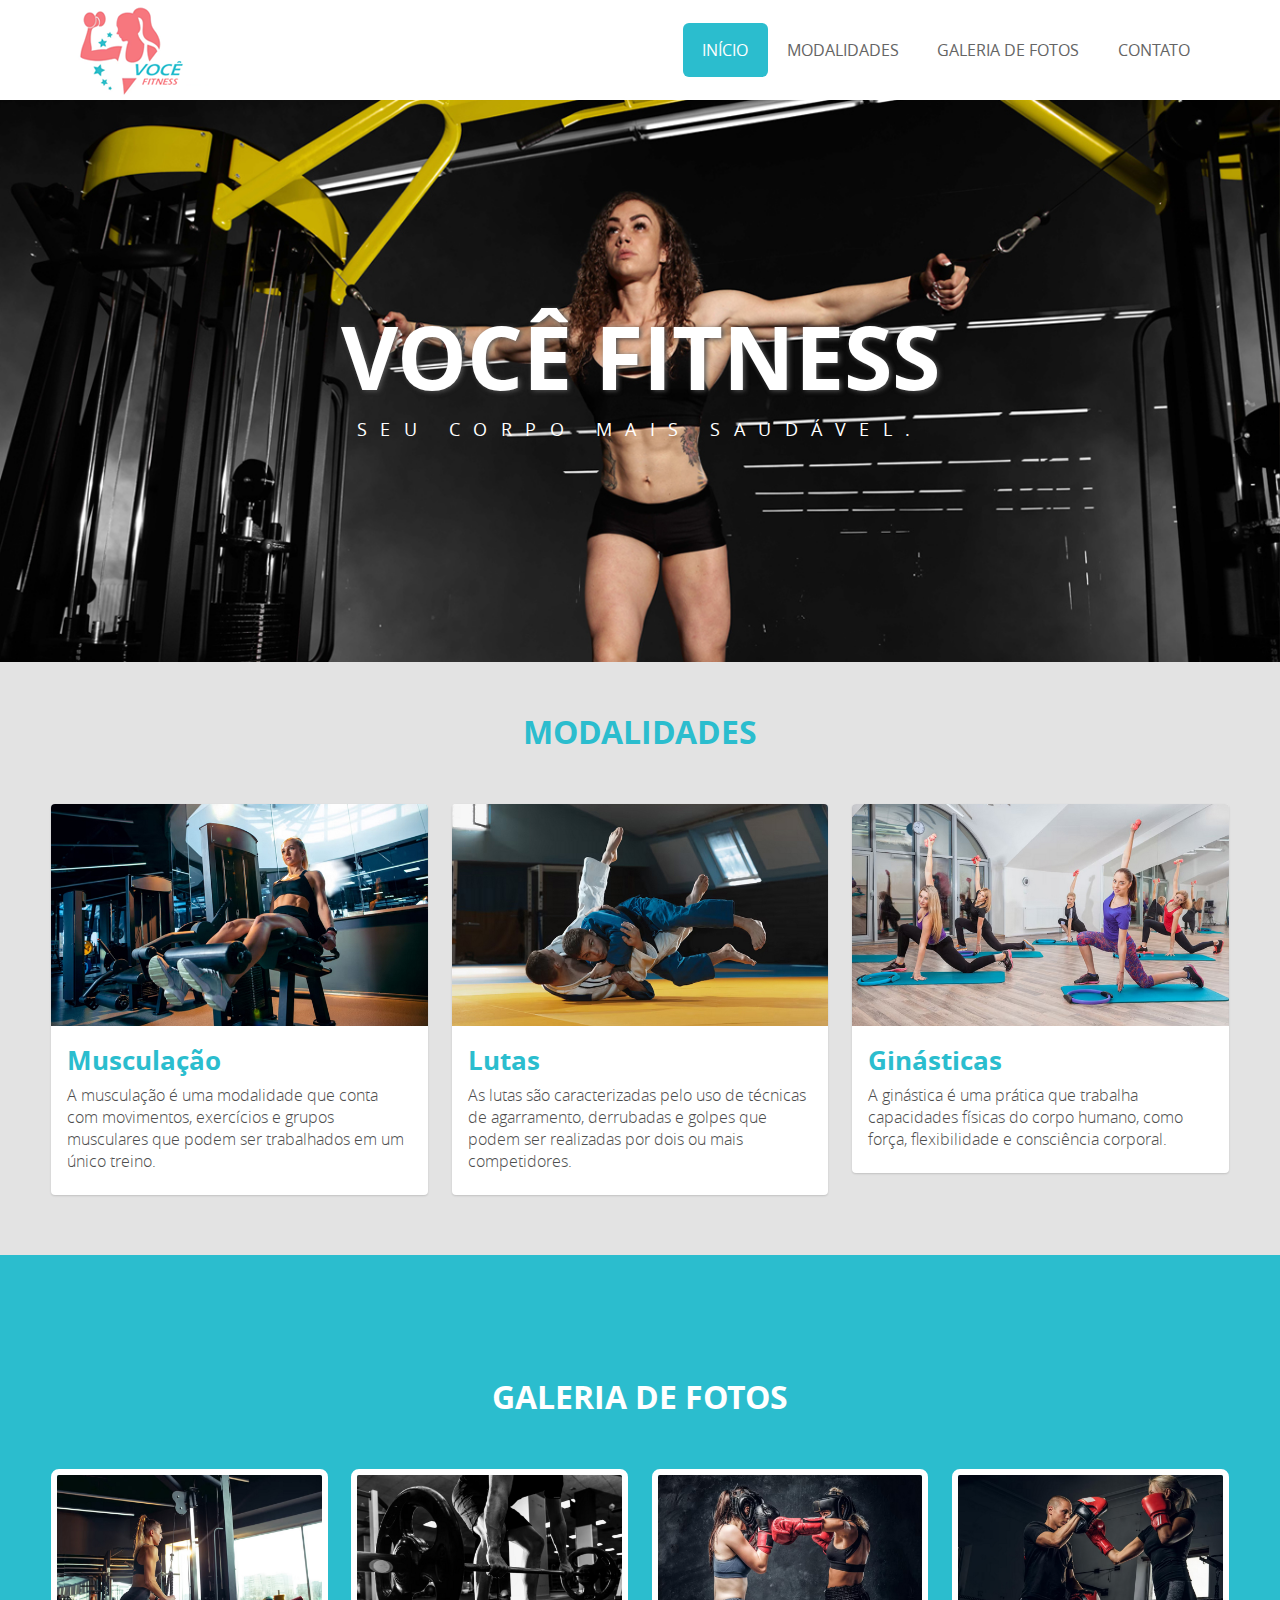
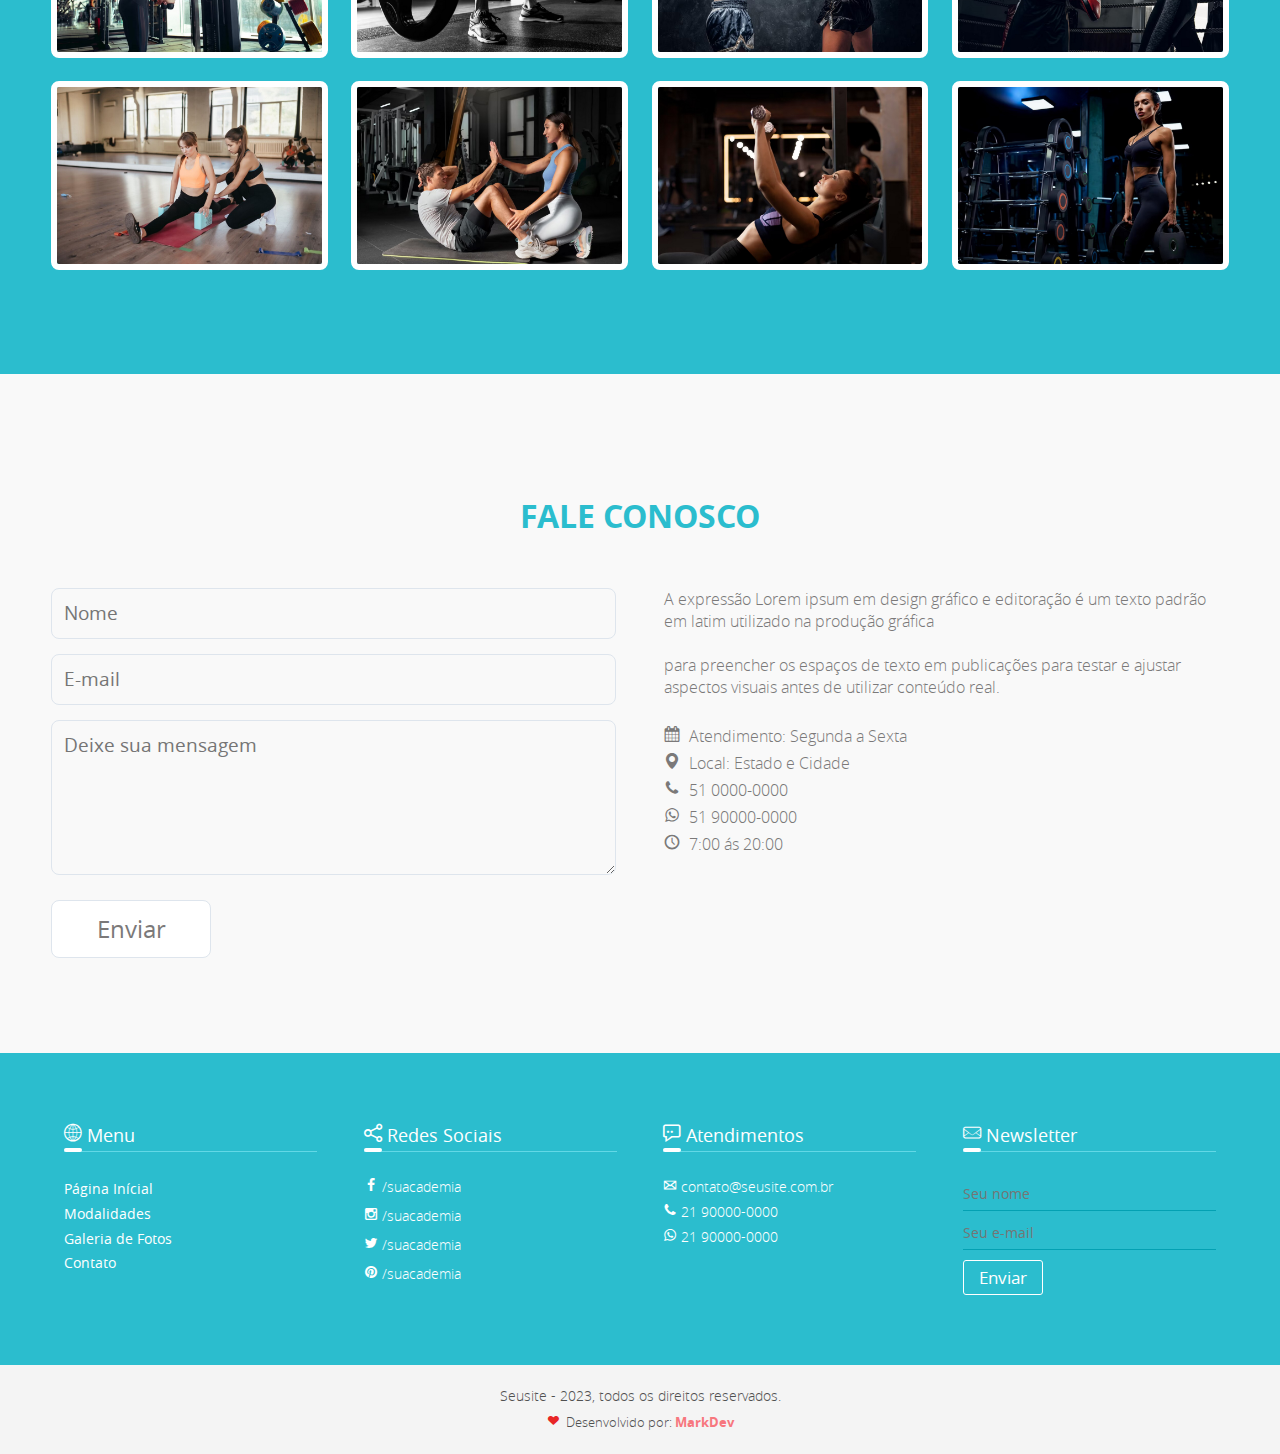
<file: projeto4/index.html>
﻿<!DOCTYPE html>
<html lang="pt-br">

 <head>
	
	<meta charset="utf-8">
    <meta name="viewport" content="width=device-width,initial-scale=1">
    <meta name="Template Html - Você Fitness" content="Modelos de Sites HTML Grátis" />
    <meta name="description" content="Template html Tema Você Fitness - Site Onepage - Template Html5 Responsivo"/>
    <meta name="keywords" content="Template Html, Modelo Html, Sites Prontos, Site Responsivo Fitness, Academia, Musculação, Pilates"/>
    <meta name="author" content="MarkDev" />
    
    <meta http-equiv="content-language" content="pt-br" />
    <meta name="robots" content="index, follow"/>
    
    <!--[if lt IE 9]>
        <script src="js/html5shiv.js"></script>
    <![endif]-->       

	<link rel="stylesheet" type="text/css" href="css/boot.css">
	<link rel="stylesheet" type="text/css" href="css/style.css">
    <link rel="stylesheet" type="text/css" href="css/magnific-popup.css">
    <link rel="stylesheet" type="text/css" href="css/fonts-icones.css">
    <link rel="shortcut icon" href="img/favicon.png" type="image/ico" />

	<title>Você Fitness</title>

 </head>

<body>

<header class="main_header container">
        
    <div class="content">
    
        <div class="main_header_logo">
            <a href="index.html" title="Você Fitness"><img src="img/logo.png" alt="Você Fitness" title="Você Fitness"/></a>
        </div>

        <div class="icon icon-menu mobile_action"></div>

        <ul class="main_header_nav" id="top">

            <li class="main_header_nav_item"><a href="#inicio" class="scrollSuave menuAtivo" title="Início"> Início</a></li>
            <li class="main_header_nav_item"><a href="#modalidades" class="scrollSuave" title="Modalidades"> Modalidades</a></li>
            <li class="main_header_nav_item"><a href="#galeria" class="scrollSuave" title="Galeria de Fotos"> Galeria de Fotos</a></li>
            <li class="main_header_nav_item"><a href="#contato" class="scrollSuave" title="Contato"> Contato</a></li>

        </ul>

        <div class="clear"></div>
    
    </div>

</header>

    <main class="main_content container">

        <section id="inicio" class="section-chamada container">
            
            <div class="content">
                
                <article class="topoPag">
                  <div class="mascara">                              
                          
                      <div class="centraliza">
                          <h1 class="branco"> VOCÊ FITNESS</h1>
                          <p class="branco">Seu corpo mais Saudável.</b></p>
                      </div>                              
                                                        
                    <img src="uploads/capa/banner-home.jpg" alt="Você Fitness" title="Você Fitness"/>

                  </div>
                </article>
            
            <div class="clear"></div>
            </div>

        </section><!--Fecha Section Chamada-->
       
        <section id="modalidades" class="section-modalidades container">
            
            <div class="content">
                
                <h1 class="title center verde">Modalidades</h1>
                
                <article class="artigos-modalidades">

                    <div class="capa">
                        
                        <img src="uploads/modalidades/musculacao.jpg" alt="Musculação" title="Musculação"/>

                    </div><!--capa-->

                    <div class="desc">  
                      <h2><a href="#" title="Musculação">Musculação</a></h2>
                      <p>A musculação é uma modalidade que conta com movimentos, exercícios e grupos musculares que podem ser trabalhados em um único treino.</p>
                    </div><!--desc-->

                </article><!--1-->

                <article class="artigos-modalidades">

                    <div class="capa">
                        
                        <img src="uploads/modalidades/lutas.jpg" alt="Lutas" title="Lutas"/>

                    </div><!--capa-->

                    <div class="desc">  
                      <h2><a href="#" title="Lutas">Lutas</a></h2>
                      <p>As lutas são caracterizadas pelo uso de técnicas de agarramento, derrubadas e golpes que podem ser realizadas por dois ou mais competidores.</p>
                    </div><!--desc-->

                </article><!--2-->

                <article class="artigos-modalidades">

                    <div class="capa">
                        
                        <img src="uploads/modalidades/ginastica.jpg" alt="Ginásticas" title="Ginásticas"/>

                    </div><!--capa-->

                    <div class="desc">  
                      <h2><a href="#" title="Ginásticas">Ginásticas</a></h2>
                      <p>A ginástica é uma prática que trabalha capacidades físicas do corpo humano, como força, flexibilidade e consciência corporal.</a></p>
                    </div><!--desc-->

                </article><!--3-->

            
            <div class="clear"></div>
            </div>

        </section><!--Fecha Section Treinos-->

        <section id="galeria" class="section-galeria container">
            
            <div class="content">
                
                <h2 class="title center branco">Galeria de Fotos</h2>

                <div class="galeria-academia">
                   
                    <article class="foto">
                       
                       <div class="mascara"></div>
                       <a href="uploads/galeria/1.jpg" title="veja" class="image-link"> <i class="icon icon-search"></i> </a>  
                       <img src="uploads/galeria/1.jpg">
         
                    </article>

                    <article class="foto">
                       
                       <div class="mascara"></div>
                       <a href="uploads/galeria/2.jpg" title="veja" class="image-link"> <i class="icon icon-search"></i> </a>  
                       <img src="uploads/galeria/2.jpg">
         
                    </article>

                    <article class="foto">
                       
                       <div class="mascara"></div>
                       <a href="uploads/galeria/3.jpg" title="veja" class="image-link"> <i class="icon icon-search"></i> </a>  
                       <img src="uploads/galeria/3.jpg">
         
                    </article>

                    <article class="foto">
                       
                       <div class="mascara"></div>
                       <a href="uploads/galeria/4.jpg" title="veja" class="image-link"> <i class="icon icon-search"></i> </a>  
                       <img src="uploads/galeria/4.jpg">
         
                    </article>

                    <article class="foto">
                       
                       <div class="mascara"></div>
                       <a href="uploads/galeria/5.jpg" title="veja" class="image-link"> <i class="icon icon-search"></i> </a>  
                       <img src="uploads/galeria/5.jpg">
         
                    </article>

                    <article class="foto">
                       
                       <div class="mascara"></div>
                       <a href="uploads/galeria/6.jpg" title="veja" class="image-link"> <i class="icon icon-search"></i> </a>  
                       <img src="uploads/galeria/6.jpg">
         
                    </article>

                    <article class="foto">
                       
                       <div class="mascara"></div>
                       <a href="uploads/galeria/7.jpg" title="veja" class="image-link"> <i class="icon icon-search"></i> </a>  
                       <img src="uploads/galeria/7.jpg">
         
                    </article>

                    <article class="foto">
                       
                       <div class="mascara"></div>
                       <a href="uploads/galeria/8.jpg" title="veja" class="image-link"> <i class="icon icon-search"></i> </a>  
                       <img src="uploads/galeria/8.jpg">
         
                    </article>


                </div><!--Galeria Barber-->

            
            <div class="clear"></div>
            </div>

        </section><!--Fecha Section Galeria-->

        <section id="contato" class="section-contato container">
            
            <div class="content">

                <h2 class="title center verde">Fale Conosco</h2>
                                
                <div class="coluna">

                    <form method="post" action="#" class="formulario">
                        
                        <label>  
                            
                            <input type="text" name="nome" class="campo" placeholder="Nome" required="">
                        
                        </label>

                        <label>  
                            
                            <input type="text" name="email" class="campo" placeholder="E-mail" required="">
                        
                        </label>

                        <label>  
                            
                            <textarea name="mensagem" class="campo" placeholder="Deixe sua mensagem" rows="5" required=""></textarea>                    
                        
                        </label>

                        <label>  
                            
                            <input type="hidden" name="acao" value="enviar">
                            <button class="btn-enviar" title="Enviar">Enviar</button>

                        </label>

                    </form>

                </div><!---Div Coluna-->
                
                <div class="coluna">

                    <div class="info">
                      
                        <p>
                            A expressão Lorem ipsum em design gráfico e editoração é um texto padrão em latim utilizado na produção gráfica<br><br>
                            para preencher os espaços de texto em publicações para testar e ajustar aspectos visuais antes de utilizar conteúdo real.<br><br>
                        </p>

                        <p><i class="icon icon-calendar"></i> Atendimento: Segunda a Sexta</p>
                        <p><i class="icon icon-pin-1"></i> Local: Estado e Cidade</p>
                        <p><i class="icon icon-phone"></i> 51 0000-0000</p>
                        <p><i class="icon icon-whatsapp"></i> 51 90000-0000</p>
                        <p><i class="icon icon-clock-2"></i> 7:00 ás 20:00</p>
                    
                    </div>

                </div><!---Div Coluna-->
            
            <div class="clear"></div>
            </div>

        </section><!--Fecha Section Contato-->


    </main>

<footer class="main_footer container">
      
      <div class="content">

          <div class="colfooter">
              
              <div class="titleFooter"> <span class="icon icon-world"></span> Menu</div>
              <ul>
              
                <li><a href="#inicio" class="scrollSuave" title="Página Inícial">Página Inícial</a></li>
                <li><a href="#modalidades" class="scrollSuave" title="Modalidades">Modalidades</a></li>
                <li><a href="#galeria" class="scrollSuave" title="Galeria de Fotos">Galeria de Fotos</a></li>
                <li><a href="#contato" class="scrollSuave" title="Contato">Contato</a></li>
              
              </ul>

          </div><!--Col Footer 1-->        

          <div class="colfooter">
             
            <div class="titleFooter"> <span class="icon icon-share-outline"></span> Redes Sociais</div>  
            <a href="#" class="redesocial" title="Facebook"><span> <i class="icon icon-facebook"></i> /suacademia</span></a>            
            <a href="#" class="redesocial" title="Instagram"><span> <i class="icon icon-instagram"></i> /suacademia</span></a>            
            <a href="#" class="redesocial" title="Twitter"><span> <i class="icon icon-twitter"></i> /suacademia</span></a>            
            <a href="#" class="redesocial" title="Pinterest"><span> <i class="icon icon-pinterest"></i> /suacademia</span></a>            

          </div><!--Col Footer 2-->

          <div class="colfooter">
             
            <div class="titleFooter"> <span class="icon icon-bubble-2"></span> Atendimentos</div>
            <p><i class="icon icon-mail"></i> contato@seusite.com.br</p>
            <p><i class="icon icon-phone"></i> 21 90000-0000</p>
            <p><i class="icon icon-whatsapp"></i> 21 90000-0000</p>

          </div><!--Col Footer 3-->

          <div class="colfooter">
             
            <div class="titleFooter"> <span class="icon icon-mail-3"></span> Newsletter</div>  
            
              <form class="my-formulario" action="#" method="post">
                      
                   <label class="label">
                                    
                         <input class="effect-line" type="text" placeholder="Seu nome" autocomplete="off">
                         <span class="focus-border"></span>
                                
                   </label>

                    <label class="label">
                                    
                         <input class="effect-line" type="text" placeholder="Seu e-mail" autocomplete="off">
                         <span class="focus-border"></span>
                                
                    </label>

                    <input type="hidden" name="acao" value="enviar">
                    <button class="btn-enviar" title="Enviar">Enviar</button>

              </form>

          </div><!--Col Footer 4-->


          <div class="clear"></div>
      
      </div><!--Contant-->

      <div class="main_footer_copy">
          
          <p class="m-b-footer"> Seusite - 2023, todos os direitos reservados.</p> 
          <p class="by"><i class="icon icon-heart-3"></i> Desenvolvido por: <a href="https://www.loopnerd.com.br/templates-html" target="_blank" title="MarkDev">MarkDev</a></p>
      
      </div>

  </footer>

<script src="js/jquery.js"></script>
<script src="js/scripts.js"></script>	
<script src="js/jquery.magnific-popup.min.js"></script>

</body>
</html>
</file>
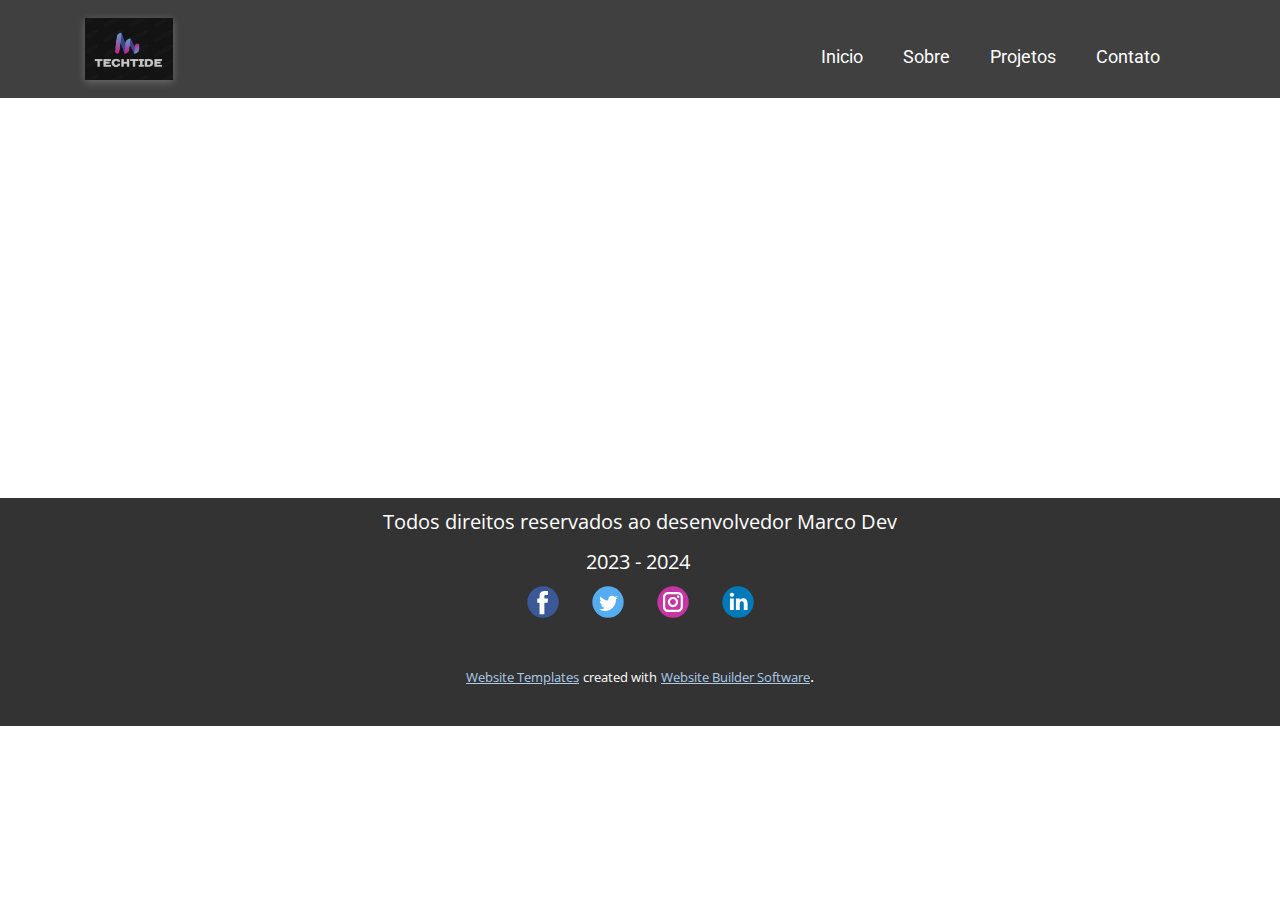
<file: Contato.html>
<!DOCTYPE html>
<html style="font-size: 16px;" lang="pt"><head>
    <meta name="viewport" content="width=device-width, initial-scale=1.0">
    <meta charset="utf-8">
    <meta name="keywords" content="">
    <meta name="description" content="">
    <title>Contato</title>
    <link rel="stylesheet" href="nicepage.css" media="screen">
<link rel="stylesheet" href="Contato.css" media="screen">
    <script class="u-script" type="text/javascript" src="jquery-1.9.1.min.js" defer=""></script>
    <script class="u-script" type="text/javascript" src="nicepage.js" defer=""></script>
    <meta name="generator" content="Nicepage 6.2.7, nicepage.com">
    <link id="u-theme-google-font" rel="stylesheet" href="https://fonts.googleapis.com/css?family=Roboto:100,100i,300,300i,400,400i,500,500i,700,700i,900,900i|Open+Sans:300,300i,400,400i,500,500i,600,600i,700,700i,800,800i">
    
    
    
    <script type="application/ld+json">{
		"@context": "http://schema.org",
		"@type": "Organization",
		"name": "",
		"logo": "images/Capturadetela2023-12-21145003.png",
		"sameAs": []
}</script>
    <meta name="theme-color" content="#478ac9">
    <meta property="og:title" content="Contato">
    <meta property="og:type" content="website">
  <meta data-intl-tel-input-cdn-path="intlTelInput/"></head>
  <body data-path-to-root="./" data-include-products="false" class="u-body u-xl-mode" data-lang="pt"><header class="u-clearfix u-grey-75 u-header u-sticky u-sticky-5e2b u-header" id="sec-ec0a"><div class="u-clearfix u-sheet u-sheet-1" bis_skin_checked="1">
        <a href="https://nicepage.com" class="u-image u-logo u-opacity u-opacity-70 u-image-1" data-image-width="265" data-image-height="187">
          <img src="images/Capturadetela2023-12-21145003.png" class="u-logo-image u-logo-image-1">
        </a>
        <nav class="u-menu u-menu-dropdown u-offcanvas u-menu-1" data-responsive-from="MD">
          <div class="menu-collapse" style="font-size: 1.125rem; letter-spacing: 0px;" bis_skin_checked="1">
            <a class="u-button-style u-custom-active-color u-custom-color u-custom-effect-duration u-custom-hover-color u-custom-left-right-menu-spacing u-custom-padding-bottom u-custom-text-active-color u-custom-text-hover-color u-custom-text-shadow u-custom-top-bottom-menu-spacing u-nav-link u-text-active-palette-1-base u-text-hover-palette-2-base u-text-white" href="#" style="padding: 8px 0px; font-size: calc(1em + 12px);">
              <svg class="u-svg-link" viewBox="0 0 24 24"><use xlink:href="#menu-hamburger"></use></svg>
              <svg class="u-svg-content" version="1.1" id="menu-hamburger" viewBox="0 0 16 16" x="0px" y="0px" xmlns:xlink="http://www.w3.org/1999/xlink" xmlns="http://www.w3.org/2000/svg"><g><rect y="1" width="16" height="2"></rect><rect y="7" width="16" height="2"></rect><rect y="13" width="16" height="2"></rect>
</g></svg>
            </a>
          </div>
          <div class="u-custom-menu u-nav-container" bis_skin_checked="1">
            <ul class="u-custom-font u-heading-font u-nav u-unstyled u-nav-1"><li class="u-nav-item"><a class="u-button-style u-hover-palette-1-base u-nav-link u-text-active-white u-text-hover-white" href="Inicio.html#sec-feea" target="_blank" style="padding: 10px 20px; transition-duration: 0.5s;">Inicio</a>
</li><li class="u-nav-item"><a class="u-button-style u-hover-palette-1-base u-nav-link u-text-active-white u-text-hover-white" href="Inicio.html#sec-4aea" target="_blank" style="padding: 10px 20px; transition-duration: 0.5s;">Sobre</a>
</li><li class="u-nav-item"><a class="u-button-style u-hover-palette-1-base u-nav-link u-text-active-white u-text-hover-white" href="Inicio.html#sec-4636" target="_blank" style="padding: 10px 20px; transition-duration: 0.5s;">Projetos</a>
</li><li class="u-nav-item"><a class="u-button-style u-hover-palette-1-base u-nav-link u-text-active-white u-text-hover-white" href="https://wa.me/5551983143583" target="_blank" style="padding: 10px 20px; transition-duration: 0.5s;">Contato</a>
</li></ul>
          </div>
          <div class="u-custom-menu u-nav-container-collapse" bis_skin_checked="1">
            <div class="u-container-style u-grey-90 u-inner-container-layout u-opacity u-opacity-95 u-sidenav" bis_skin_checked="1">
              <div class="u-inner-container-layout u-sidenav-overflow" bis_skin_checked="1">
                <div class="u-menu-close" bis_skin_checked="1"></div>
                <ul class="u-align-center u-custom-font u-heading-font u-nav u-popupmenu-items u-spacing-13 u-text-hover-palette-1-base u-text-white u-unstyled u-nav-2"><li class="u-nav-item"><a class="u-button-style u-nav-link" href="Inicio.html#sec-feea" target="_blank">Inicio</a>
</li><li class="u-nav-item"><a class="u-button-style u-nav-link" href="Inicio.html#sec-4aea" target="_blank">Sobre</a>
</li><li class="u-nav-item"><a class="u-button-style u-nav-link" href="Inicio.html#sec-4636" target="_blank">Projetos</a>
</li><li class="u-nav-item"><a class="u-button-style u-nav-link" href="https://wa.me/5551983143583" target="_blank">Contato</a>
</li></ul>
              </div>
            </div>
            <div class="u-menu-overlay u-opacity u-opacity-65 u-palette-1-dark-2" bis_skin_checked="1"></div>
          </div>
        </nav>
      </div></header>
    <section class="u-clearfix u-section-1" id="sec-4de7">
      <div class="u-clearfix u-sheet u-sheet-1"></div>
    </section>
    
    
    
    <footer class="u-clearfix u-footer u-grey-80" id="sec-96f8"><div class="u-clearfix u-sheet u-sheet-1" bis_skin_checked="1">
        <p class="u-heading-font u-text u-text-default u-text-1">Todos direitos reservados ao desenvolvedor Marco Dev</p>
        <p class="u-heading-font u-text u-text-default u-text-2">2023 - 2024&nbsp;</p>
        <div class="u-align-left u-social-icons u-spacing-33 u-social-icons-1" bis_skin_checked="1">
          <a class="u-social-url" title="facebook" target="_blank" href=""><span class="u-icon u-social-facebook u-social-icon u-icon-1"><svg class="u-svg-link" preserveAspectRatio="xMidYMin slice" viewBox="0 0 112 112" style=""><use xlink:href="#svg-63b0"></use></svg><svg class="u-svg-content" viewBox="0 0 112 112" x="0" y="0" id="svg-63b0"><circle fill="currentColor" cx="56.1" cy="56.1" r="55"></circle><path fill="#FFFFFF" d="M73.5,31.6h-9.1c-1.4,0-3.6,0.8-3.6,3.9v8.5h12.6L72,58.3H60.8v40.8H43.9V58.3h-8V43.9h8v-9.2
      c0-6.7,3.1-17,17-17h12.5v13.9H73.5z"></path></svg></span>
          </a>
          <a class="u-social-url" title="twitter" target="_blank" href=""><span class="u-icon u-social-icon u-social-twitter u-icon-2"><svg class="u-svg-link" preserveAspectRatio="xMidYMin slice" viewBox="0 0 112 112" style=""><use xlink:href="#svg-6607"></use></svg><svg class="u-svg-content" viewBox="0 0 112 112" x="0" y="0" id="svg-6607"><circle fill="currentColor" class="st0" cx="56.1" cy="56.1" r="55"></circle><path fill="#FFFFFF" d="M83.8,47.3c0,0.6,0,1.2,0,1.7c0,17.7-13.5,38.2-38.2,38.2C38,87.2,31,85,25,81.2c1,0.1,2.1,0.2,3.2,0.2
      c6.3,0,12.1-2.1,16.7-5.7c-5.9-0.1-10.8-4-12.5-9.3c0.8,0.2,1.7,0.2,2.5,0.2c1.2,0,2.4-0.2,3.5-0.5c-6.1-1.2-10.8-6.7-10.8-13.1
      c0-0.1,0-0.1,0-0.2c1.8,1,3.9,1.6,6.1,1.7c-3.6-2.4-6-6.5-6-11.2c0-2.5,0.7-4.8,1.8-6.7c6.6,8.1,16.5,13.5,27.6,14
      c-0.2-1-0.3-2-0.3-3.1c0-7.4,6-13.4,13.4-13.4c3.9,0,7.3,1.6,9.8,4.2c3.1-0.6,5.9-1.7,8.5-3.3c-1,3.1-3.1,5.8-5.9,7.4
      c2.7-0.3,5.3-1,7.7-2.1C88.7,43,86.4,45.4,83.8,47.3z"></path></svg></span>
          </a>
          <a class="u-social-url" title="instagram" target="_blank" href=""><span class="u-icon u-social-icon u-social-instagram u-icon-3"><svg class="u-svg-link" preserveAspectRatio="xMidYMin slice" viewBox="0 0 112 112" style=""><use xlink:href="#svg-8bd3"></use></svg><svg class="u-svg-content" viewBox="0 0 112 112" x="0" y="0" id="svg-8bd3"><circle fill="currentColor" cx="56.1" cy="56.1" r="55"></circle><path fill="#FFFFFF" d="M55.9,38.2c-9.9,0-17.9,8-17.9,17.9C38,66,46,74,55.9,74c9.9,0,17.9-8,17.9-17.9C73.8,46.2,65.8,38.2,55.9,38.2
      z M55.9,66.4c-5.7,0-10.3-4.6-10.3-10.3c-0.1-5.7,4.6-10.3,10.3-10.3c5.7,0,10.3,4.6,10.3,10.3C66.2,61.8,61.6,66.4,55.9,66.4z"></path><path fill="#FFFFFF" d="M74.3,33.5c-2.3,0-4.2,1.9-4.2,4.2s1.9,4.2,4.2,4.2s4.2-1.9,4.2-4.2S76.6,33.5,74.3,33.5z"></path><path fill="#FFFFFF" d="M73.1,21.3H38.6c-9.7,0-17.5,7.9-17.5,17.5v34.5c0,9.7,7.9,17.6,17.5,17.6h34.5c9.7,0,17.5-7.9,17.5-17.5V38.8
      C90.6,29.1,82.7,21.3,73.1,21.3z M83,73.3c0,5.5-4.5,9.9-9.9,9.9H38.6c-5.5,0-9.9-4.5-9.9-9.9V38.8c0-5.5,4.5-9.9,9.9-9.9h34.5
      c5.5,0,9.9,4.5,9.9,9.9V73.3z"></path></svg></span>
          </a>
          <a class="u-social-url" title="linkedin" target="_blank" href=""><span class="u-icon u-social-icon u-social-linkedin u-icon-4"><svg class="u-svg-link" preserveAspectRatio="xMidYMin slice" viewBox="0 0 112 112" style=""><use xlink:href="#svg-7fef"></use></svg><svg class="u-svg-content" viewBox="0 0 112 112" x="0" y="0" id="svg-7fef"><circle fill="currentColor" cx="56.1" cy="56.1" r="55"></circle><path fill="#FFFFFF" d="M41.3,83.7H27.9V43.4h13.4V83.7z M34.6,37.9L34.6,37.9c-4.6,0-7.5-3.1-7.5-7c0-4,3-7,7.6-7s7.4,3,7.5,7
      C42.2,34.8,39.2,37.9,34.6,37.9z M89.6,83.7H76.2V62.2c0-5.4-1.9-9.1-6.8-9.1c-3.7,0-5.9,2.5-6.9,4.9c-0.4,0.9-0.4,2.1-0.4,3.3v22.5
      H48.7c0,0,0.2-36.5,0-40.3h13.4v5.7c1.8-2.7,5-6.7,12.1-6.7c8.8,0,15.4,5.8,15.4,18.1V83.7z"></path></svg></span>
          </a>
        </div>
      </div></footer>
    <section class="u-backlink u-clearfix u-grey-80">
      <a class="u-link" href="https://nicepage.com/website-templates" target="_blank">
        <span>Website Templates</span>
      </a>
      <p class="u-text">
        <span>created with</span>
      </p>
      <a class="u-link" href="" target="_blank">
        <span>Website Builder Software</span>
      </a>. 
    </section>
  
</body></html>
</file>
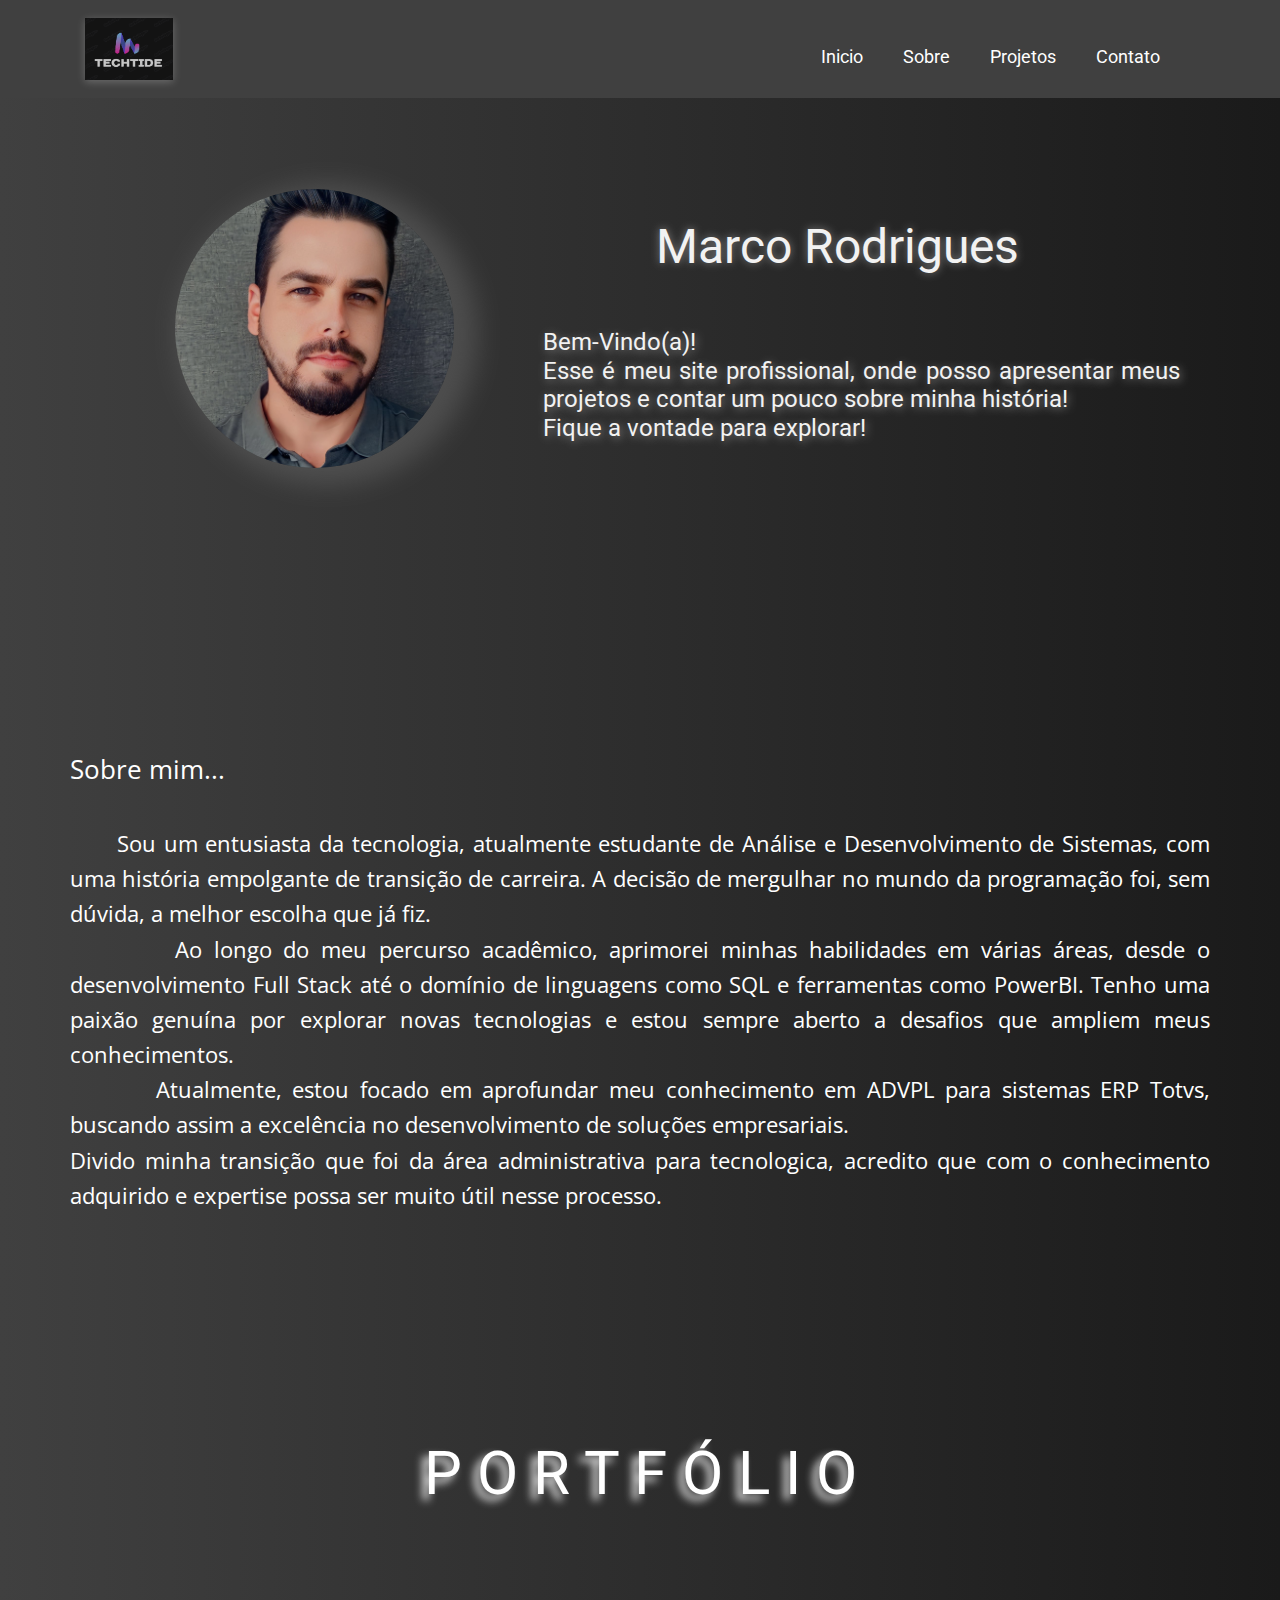
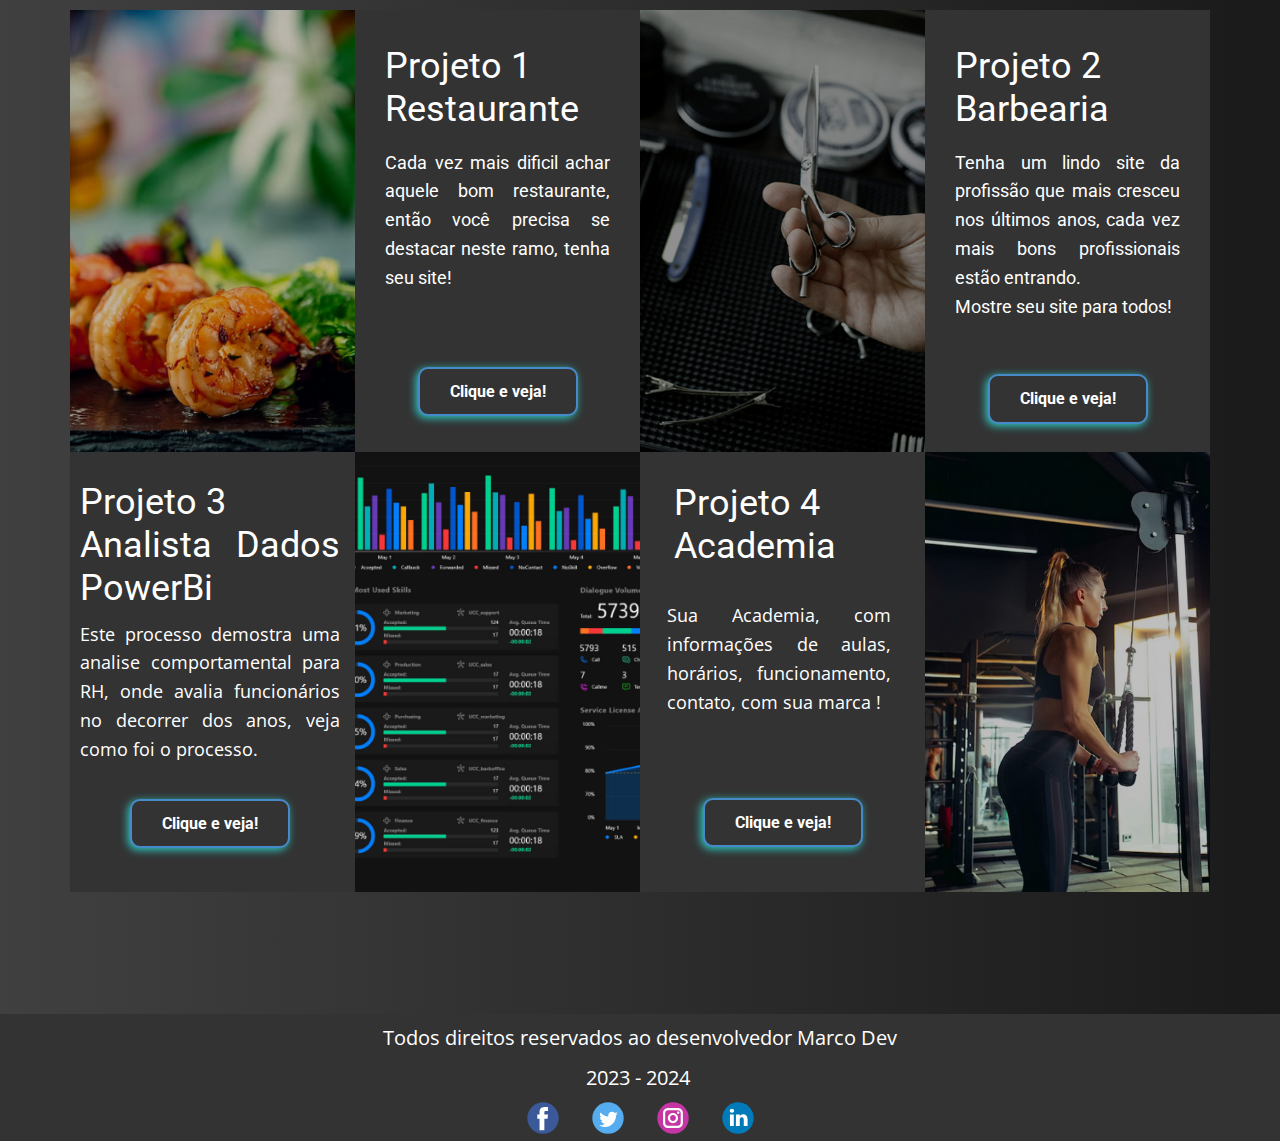
<file: Inicio.html>
<!DOCTYPE html>
<html style="font-size: 16px;" lang="pt"><head>
    <meta name="viewport" content="width=device-width, initial-scale=1.0">
    <meta charset="utf-8">
    <meta name="keywords" content="P O R T F Ó L I O">
    <meta name="description" content="">
    <title>Inicio</title>
    <link rel="stylesheet" href="nicepage.css" media="screen">
<link rel="stylesheet" href="Inicio.css" media="screen">
    <script class="u-script" type="text/javascript" src="jquery-1.9.1.min.js" defer=""></script>
    <script class="u-script" type="text/javascript" src="nicepage.js" defer=""></script>
    <meta name="generator" content="Nicepage 6.2.7, nicepage.com">
    <link id="u-theme-google-font" rel="stylesheet" href="https://fonts.googleapis.com/css?family=Roboto:100,100i,300,300i,400,400i,500,500i,700,700i,900,900i|Open+Sans:300,300i,400,400i,500,500i,600,600i,700,700i,800,800i">
    
    
    
    
    
    <script type="application/ld+json">{
		"@context": "http://schema.org",
		"@type": "Organization",
		"name": "",
		"url": "/",
		"logo": "images/Capturadetela2023-12-21145003.png",
		"sameAs": []
}</script>
    <meta name="theme-color" content="#478ac9">
    <meta property="og:title" content="Inicio">
    <meta property="og:type" content="website">
    <link rel="canonical" href="/">
  <meta data-intl-tel-input-cdn-path="intlTelInput/"></head>
  <body data-path-to-root="./" data-include-products="false" class="u-body u-xl-mode" data-lang="pt"><header class="u-clearfix u-grey-75 u-header u-sticky u-sticky-5e2b u-header" id="sec-ec0a"><div class="u-clearfix u-sheet u-sheet-1" bis_skin_checked="1">
        <a href="https://nicepage.com" class="u-image u-logo u-opacity u-opacity-70 u-image-1" data-image-width="265" data-image-height="187">
          <img src="images/Capturadetela2023-12-21145003.png" class="u-logo-image u-logo-image-1">
        </a>
        <nav class="u-menu u-menu-dropdown u-offcanvas u-menu-1" data-responsive-from="MD">
          <div class="menu-collapse" style="font-size: 1.125rem; letter-spacing: 0px;" bis_skin_checked="1">
            <a class="u-button-style u-custom-active-color u-custom-color u-custom-effect-duration u-custom-hover-color u-custom-left-right-menu-spacing u-custom-padding-bottom u-custom-text-active-color u-custom-text-hover-color u-custom-text-shadow u-custom-top-bottom-menu-spacing u-nav-link u-text-active-palette-1-base u-text-hover-palette-2-base u-text-white" href="#" style="padding: 8px 0px; font-size: calc(1em + 12px);">
              <svg class="u-svg-link" viewBox="0 0 24 24"><use xlink:href="#menu-hamburger"></use></svg>
              <svg class="u-svg-content" version="1.1" id="menu-hamburger" viewBox="0 0 16 16" x="0px" y="0px" xmlns:xlink="http://www.w3.org/1999/xlink" xmlns="http://www.w3.org/2000/svg"><g><rect y="1" width="16" height="2"></rect><rect y="7" width="16" height="2"></rect><rect y="13" width="16" height="2"></rect>
</g></svg>
            </a>
          </div>
          <div class="u-custom-menu u-nav-container" bis_skin_checked="1">
            <ul class="u-custom-font u-heading-font u-nav u-unstyled u-nav-1"><li class="u-nav-item"><a class="u-button-style u-hover-palette-1-base u-nav-link u-text-active-white u-text-hover-white" href="Inicio.html#sec-feea" target="_blank" style="padding: 10px 20px; transition-duration: 0.5s;">Inicio</a>
</li><li class="u-nav-item"><a class="u-button-style u-hover-palette-1-base u-nav-link u-text-active-white u-text-hover-white" href="Inicio.html#sec-4aea" target="_blank" style="padding: 10px 20px; transition-duration: 0.5s;">Sobre</a>
</li><li class="u-nav-item"><a class="u-button-style u-hover-palette-1-base u-nav-link u-text-active-white u-text-hover-white" href="Inicio.html#sec-4636" target="_blank" style="padding: 10px 20px; transition-duration: 0.5s;">Projetos</a>
</li><li class="u-nav-item"><a class="u-button-style u-hover-palette-1-base u-nav-link u-text-active-white u-text-hover-white" href="https://wa.me/5551983143583" target="_blank" style="padding: 10px 20px; transition-duration: 0.5s;">Contato</a>
</li></ul>
          </div>
          <div class="u-custom-menu u-nav-container-collapse" bis_skin_checked="1">
            <div class="u-container-style u-grey-90 u-inner-container-layout u-opacity u-opacity-95 u-sidenav" bis_skin_checked="1">
              <div class="u-inner-container-layout u-sidenav-overflow" bis_skin_checked="1">
                <div class="u-menu-close" bis_skin_checked="1"></div>
                <ul class="u-align-center u-custom-font u-heading-font u-nav u-popupmenu-items u-spacing-13 u-text-hover-palette-1-base u-text-white u-unstyled u-nav-2"><li class="u-nav-item"><a class="u-button-style u-nav-link" href="Inicio.html#sec-feea" target="_blank">Inicio</a>
</li><li class="u-nav-item"><a class="u-button-style u-nav-link" href="Inicio.html#sec-4aea" target="_blank">Sobre</a>
</li><li class="u-nav-item"><a class="u-button-style u-nav-link" href="Inicio.html#sec-4636" target="_blank">Projetos</a>
</li><li class="u-nav-item"><a class="u-button-style u-nav-link" href="https://wa.me/5551983143583" target="_blank">Contato</a>
</li></ul>
              </div>
            </div>
            <div class="u-menu-overlay u-opacity u-opacity-65 u-palette-1-dark-2" bis_skin_checked="1"></div>
          </div>
        </nav>
      </div></header>
    <section class="u-clearfix u-gradient u-section-1" id="sec-feea">
      <div class="u-clearfix u-sheet u-sheet-1" bis_skin_checked="1">
        <div class="custom-expanded u-image u-image-circle u-image-1" data-image-width="1143" data-image-height="1600"></div>
        <h3 class="u-text u-text-default u-text-grey-5 u-text-1">Marco Rodrigues</h3>
        <h4 class="u-align-justify u-text u-text-grey-5 u-text-2">Bem-Vindo(a)!&nbsp;<br>Esse é meu site profissional, onde posso apresentar meus projetos e contar um pouco sobre minha história!<br>Fique a vontade para explorar!
        </h4>
      </div>
    </section>
    <section class="u-clearfix u-gradient u-section-2" id="sec-4aea">
      <div class="u-clearfix u-sheet u-sheet-1" bis_skin_checked="1">
        <p class="u-align-justify u-large-text u-text u-text-body-alt-color u-text-default u-text-variant u-text-1">
          <span style="font-size: 1.625rem;">Sobre mim...</span>
          <br>&nbsp; &nbsp; &nbsp;<br>&nbsp; &nbsp; &nbsp; Sou um entusiasta da tecnologia, atualmente estudante de Análise e Desenvolvimento de Sistemas, com uma história empolgante de transição de carreira. A decisão de mergulhar no mundo da programação foi, sem dúvida, a melhor escolha que já fiz.<br>&nbsp; &nbsp; &nbsp; &nbsp; &nbsp;Ao longo do meu percurso acadêmico, aprimorei minhas habilidades em várias áreas, desde o desenvolvimento Full Stack até o domínio de linguagens como SQL e ferramentas como PowerBI. Tenho uma paixão genuína por explorar novas tecnologias e estou sempre aberto a desafios que ampliem meus conhecimentos.&nbsp;<br>&nbsp; &nbsp; &nbsp; &nbsp; Atualmente, estou focado em aprofundar meu conhecimento em ADVPL para sistemas ERP Totvs, buscando assim a excelência no desenvolvimento de soluções empresariais.&nbsp;<br>Divido minha transição que foi da área administrativa para tecnologica, acredito que com o conhecimento adquirido e expertise possa ser muito útil nesse processo.
        </p>
      </div>
    </section>
    <section class="u-clearfix u-gradient u-section-3" id="sec-4636">
      <div class="u-clearfix u-sheet u-valign-middle u-sheet-1">
        <h2 class="u-align-center u-text u-text-body-alt-color u-text-1">P O R T F ​Ó L I O</h2>
        <div class="data-layout-selected u-clearfix u-expanded-width u-gutter-0 u-layout-wrap u-layout-wrap-1" bis_skin_checked="1">
          <div class="u-layout" bis_skin_checked="1">
            <div class="u-layout-col" bis_skin_checked="1">
              <div class="u-size-30" bis_skin_checked="1">
                <div class="u-layout-row" bis_skin_checked="1">
                  <div class="u-container-style u-effect-hover-liftUp u-hover-feature u-image-round u-layout-cell u-left-cell u-size-15 u-size-30-md u-layout-cell-1" src="" data-image-width="1920" data-image-height="1280">
                    <div class="u-background-effect" bis_skin_checked="1">
                      <div class="u-background-effect-image u-expanded u-image u-shading u-image-1" data-image-width="1920" data-image-height="1280"></div>
                    </div>
                    <div class="u-container-layout u-valign-middle u-container-layout-1" bis_skin_checked="1"></div>
                  </div>
                  <div class="u-container-style u-grey-80 u-layout-cell u-shape-rectangle u-size-15 u-size-30-md u-layout-cell-2" bis_skin_checked="1">
                    <div class="u-container-layout u-container-layout-2" bis_skin_checked="1">
                      <h3 class="u-align-left u-text u-text-white u-text-2">Projeto 1&nbsp; Restaurante</h3>
                      <p class="u-align-justify u-custom-font u-heading-font u-text u-text-white u-text-3">Cada vez mais dificil achar aquele bom restaurante, então você precisa se destacar neste ramo, tenha seu site!</p>
                      <a href="./projeto1/index.html" class="u-border-2 u-border-palette-1-base u-btn u-button-style u-custom-font u-grey-80 u-heading-font u-hover-feature u-hover-grey-75 u-radius u-text-active-palette-3-base u-text-body-alt-color u-text-hover-palette-1-base u-btn-1">Clique e veja!</a>
                    </div>
                  </div>
                  <div class="u-container-style u-effect-hover-zoom u-image-round u-layout-cell u-size-15 u-size-30-md u-layout-cell-3" src="" data-image-width="1366" data-image-height="600">
                    <div class="u-background-effect" bis_skin_checked="1">
                      <div class="u-background-effect-image u-expanded u-image u-image-2" data-image-width="1366" data-image-height="600"></div>
                    </div>
                    <div class="u-container-layout u-valign-middle u-container-layout-3" bis_skin_checked="1"></div>
                  </div>
                  <div class="u-container-style u-grey-80 u-layout-cell u-right-cell u-size-15 u-size-30-md u-layout-cell-4" bis_skin_checked="1">
                    <div class="u-container-layout u-container-layout-4" bis_skin_checked="1">
                      <h3 class="u-align-left u-text u-text-4">Projeto 2 Barbearia</h3>
                      <p class="u-align-justify u-custom-font u-heading-font u-text u-text-5">Tenha um lindo site da profissão que mais cresceu nos últimos anos, cada vez mais bons profissionais estão entrando.&nbsp;<br>Mostre seu site para todos!
                      </p>
                      <a href="./projeto2/index.html" class="u-border-2 u-border-palette-1-base u-btn u-button-style u-custom-font u-grey-80 u-heading-font u-hover-feature u-hover-grey-75 u-radius u-text-active-palette-3-base u-text-body-alt-color u-text-hover-palette-1-base u-btn-2">Clique e veja!</a>
                    </div>
                  </div>
                </div>
              </div>
              <div class="u-size-30" bis_skin_checked="1">
                <div class="u-layout-row" bis_skin_checked="1">
                  <div class="u-align-justify u-container-style u-grey-80 u-layout-cell u-left-cell u-size-15-lg u-size-15-xl u-size-16-sm u-size-16-xs u-size-30-md u-layout-cell-5" bis_skin_checked="1">
                    <div class="u-container-layout u-container-layout-5" bis_skin_checked="1">
                      <h3 class="u-text u-text-6">Projeto 3<br>Analista Dados PowerBi&nbsp;
                      </h3>
                      <p class="u-text u-text-7">Este processo demostra uma analise comportamental para RH, onde avalia funcionários no decorrer dos anos, veja como foi o processo.</p>
                      <a href="https://youtu.be/ia4_xLh4iVY" class="u-border-2 u-border-palette-1-base u-btn u-button-style u-custom-font u-grey-80 u-heading-font u-hover-feature u-hover-grey-75 u-radius u-text-active-palette-3-base u-text-body-alt-color u-text-hover-palette-1-base u-btn-3">Clique e veja!</a>
                    </div>
                  </div>
                  <div class="u-container-style u-effect-hover-zoom u-image-default u-layout-cell u-size-14-sm u-size-14-xs u-size-15-lg u-size-15-xl u-size-30-md u-layout-cell-6" src="" data-image-width="751" data-image-height="517">
                    <div class="u-background-effect" bis_skin_checked="1">
                      <div class="u-background-effect-image u-expanded u-image u-image-3" data-image-width="751" data-image-height="517"></div>
                    </div>
                    <div class="u-container-layout u-valign-middle u-container-layout-6" bis_skin_checked="1"></div>
                  </div>
                  <div class="u-container-style u-grey-80 u-layout-cell u-size-15 u-size-30-md u-layout-cell-7" bis_skin_checked="1">
                    <div class="u-container-layout u-container-layout-7" bis_skin_checked="1">
                      <h3 class="u-align-left u-text u-text-8">Projeto 4 Academia</h3>
                      <p class="u-align-justify u-text u-text-9">Sua Academia, com informações de aulas, horários, funcionamento, contato, com sua marca !</p>
                      <a href="./projeto4/index.html" class="u-border-2 u-border-palette-1-base u-btn u-button-style u-custom-font u-grey-80 u-heading-font u-hover-feature u-hover-grey-75 u-radius u-text-active-palette-3-base u-text-body-alt-color u-text-hover-palette-1-base u-btn-4">Clique e veja!</a>
                    </div>
                  </div>
                  <div class="u-container-style u-effect-hover-zoom u-layout-cell u-right-cell u-shading u-size-15 u-size-30-md u-layout-cell-8" src="" data-image-width="1920" data-image-height="1280">
                    <div class="u-background-effect" bis_skin_checked="1">
                      <div class="u-background-effect-image u-expanded u-image u-shading u-image-4" data-image-width="1920" data-image-height="1280"></div>
                    </div>
                    <div class="u-container-layout u-container-layout-8" bis_skin_checked="1"></div>
                  </div>
                </div>
              </div>
            </div>
          </div>
        </div>
      </div>
      
      
      
      
      
    </section>
    
    
    
    <footer class="u-clearfix u-footer u-grey-80" id="sec-96f8"><div class="u-clearfix u-sheet u-sheet-1" bis_skin_checked="1">
        <p class="u-heading-font u-text u-text-default u-text-1">Todos direitos reservados ao desenvolvedor Marco Dev</p>
        <p class="u-heading-font u-text u-text-default u-text-2">2023 - 2024&nbsp;</p>
        <div class="u-align-left u-social-icons u-spacing-33 u-social-icons-1" bis_skin_checked="1">
          <a class="u-social-url" title="facebook" target="_blank" href=""><span class="u-icon u-social-facebook u-social-icon u-icon-1"><svg class="u-svg-link" preserveAspectRatio="xMidYMin slice" viewBox="0 0 112 112" style=""><use xlink:href="#svg-63b0"></use></svg><svg class="u-svg-content" viewBox="0 0 112 112" x="0" y="0" id="svg-63b0"><circle fill="currentColor" cx="56.1" cy="56.1" r="55"></circle><path fill="#FFFFFF" d="M73.5,31.6h-9.1c-1.4,0-3.6,0.8-3.6,3.9v8.5h12.6L72,58.3H60.8v40.8H43.9V58.3h-8V43.9h8v-9.2
      c0-6.7,3.1-17,17-17h12.5v13.9H73.5z"></path></svg></span>
          </a>
          <a class="u-social-url" title="twitter" target="_blank" href=""><span class="u-icon u-social-icon u-social-twitter u-icon-2"><svg class="u-svg-link" preserveAspectRatio="xMidYMin slice" viewBox="0 0 112 112" style=""><use xlink:href="#svg-6607"></use></svg><svg class="u-svg-content" viewBox="0 0 112 112" x="0" y="0" id="svg-6607"><circle fill="currentColor" class="st0" cx="56.1" cy="56.1" r="55"></circle><path fill="#FFFFFF" d="M83.8,47.3c0,0.6,0,1.2,0,1.7c0,17.7-13.5,38.2-38.2,38.2C38,87.2,31,85,25,81.2c1,0.1,2.1,0.2,3.2,0.2
      c6.3,0,12.1-2.1,16.7-5.7c-5.9-0.1-10.8-4-12.5-9.3c0.8,0.2,1.7,0.2,2.5,0.2c1.2,0,2.4-0.2,3.5-0.5c-6.1-1.2-10.8-6.7-10.8-13.1
      c0-0.1,0-0.1,0-0.2c1.8,1,3.9,1.6,6.1,1.7c-3.6-2.4-6-6.5-6-11.2c0-2.5,0.7-4.8,1.8-6.7c6.6,8.1,16.5,13.5,27.6,14
      c-0.2-1-0.3-2-0.3-3.1c0-7.4,6-13.4,13.4-13.4c3.9,0,7.3,1.6,9.8,4.2c3.1-0.6,5.9-1.7,8.5-3.3c-1,3.1-3.1,5.8-5.9,7.4
      c2.7-0.3,5.3-1,7.7-2.1C88.7,43,86.4,45.4,83.8,47.3z"></path></svg></span>
          </a>
          <a class="u-social-url" title="instagram" target="_blank" href=""><span class="u-icon u-social-icon u-social-instagram u-icon-3"><svg class="u-svg-link" preserveAspectRatio="xMidYMin slice" viewBox="0 0 112 112" style=""><use xlink:href="#svg-8bd3"></use></svg><svg class="u-svg-content" viewBox="0 0 112 112" x="0" y="0" id="svg-8bd3"><circle fill="currentColor" cx="56.1" cy="56.1" r="55"></circle><path fill="#FFFFFF" d="M55.9,38.2c-9.9,0-17.9,8-17.9,17.9C38,66,46,74,55.9,74c9.9,0,17.9-8,17.9-17.9C73.8,46.2,65.8,38.2,55.9,38.2
      z M55.9,66.4c-5.7,0-10.3-4.6-10.3-10.3c-0.1-5.7,4.6-10.3,10.3-10.3c5.7,0,10.3,4.6,10.3,10.3C66.2,61.8,61.6,66.4,55.9,66.4z"></path><path fill="#FFFFFF" d="M74.3,33.5c-2.3,0-4.2,1.9-4.2,4.2s1.9,4.2,4.2,4.2s4.2-1.9,4.2-4.2S76.6,33.5,74.3,33.5z"></path><path fill="#FFFFFF" d="M73.1,21.3H38.6c-9.7,0-17.5,7.9-17.5,17.5v34.5c0,9.7,7.9,17.6,17.5,17.6h34.5c9.7,0,17.5-7.9,17.5-17.5V38.8
      C90.6,29.1,82.7,21.3,73.1,21.3z M83,73.3c0,5.5-4.5,9.9-9.9,9.9H38.6c-5.5,0-9.9-4.5-9.9-9.9V38.8c0-5.5,4.5-9.9,9.9-9.9h34.5
      c5.5,0,9.9,4.5,9.9,9.9V73.3z"></path></svg></span>
          </a>
          <a class="u-social-url" title="linkedin" target="_blank" href=""><span class="u-icon u-social-icon u-social-linkedin u-icon-4"><svg class="u-svg-link" preserveAspectRatio="xMidYMin slice" viewBox="0 0 112 112" style=""><use xlink:href="#svg-7fef"></use></svg><svg class="u-svg-content" viewBox="0 0 112 112" x="0" y="0" id="svg-7fef"><circle fill="currentColor" cx="56.1" cy="56.1" r="55"></circle><path fill="#FFFFFF" d="M41.3,83.7H27.9V43.4h13.4V83.7z M34.6,37.9L34.6,37.9c-4.6,0-7.5-3.1-7.5-7c0-4,3-7,7.6-7s7.4,3,7.5,7
      C42.2,34.8,39.2,37.9,34.6,37.9z M89.6,83.7H76.2V62.2c0-5.4-1.9-9.1-6.8-9.1c-3.7,0-5.9,2.5-6.9,4.9c-0.4,0.9-0.4,2.1-0.4,3.3v22.5
      H48.7c0,0,0.2-36.5,0-40.3h13.4v5.7c1.8-2.7,5-6.7,12.1-6.7c8.8,0,15.4,5.8,15.4,18.1V83.7z"></path></svg></span>
          </a>
        </div>
      </div>
    
  
</body></html>
</file>
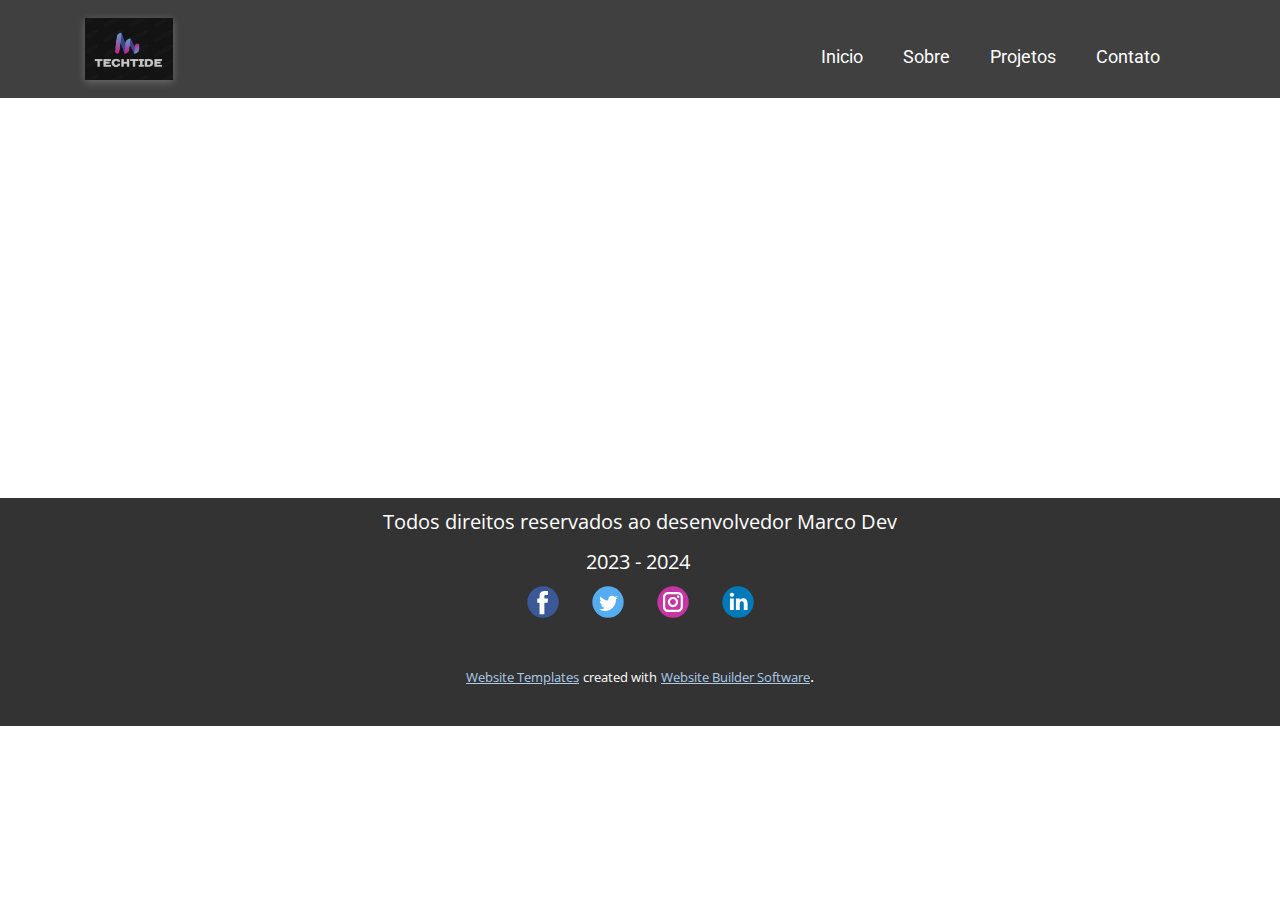
<file: Projetos.html>
<!DOCTYPE html>
<html style="font-size: 16px;" lang="pt"><head>
    <meta name="viewport" content="width=device-width, initial-scale=1.0">
    <meta charset="utf-8">
    <meta name="keywords" content="">
    <meta name="description" content="">
    <title>Projetos</title>
    <link rel="stylesheet" href="nicepage.css" media="screen">
<link rel="stylesheet" href="Projetos.css" media="screen">
    <script class="u-script" type="text/javascript" src="jquery-1.9.1.min.js" defer=""></script>
    <script class="u-script" type="text/javascript" src="nicepage.js" defer=""></script>
    <meta name="generator" content="Nicepage 6.2.7, nicepage.com">
    <link id="u-theme-google-font" rel="stylesheet" href="https://fonts.googleapis.com/css?family=Roboto:100,100i,300,300i,400,400i,500,500i,700,700i,900,900i|Open+Sans:300,300i,400,400i,500,500i,600,600i,700,700i,800,800i">
    
    
    
    <script type="application/ld+json">{
		"@context": "http://schema.org",
		"@type": "Organization",
		"name": "",
		"logo": "images/Capturadetela2023-12-21145003.png",
		"sameAs": []
}</script>
    <meta name="theme-color" content="#478ac9">
    <meta property="og:title" content="Projetos">
    <meta property="og:type" content="website">
  <meta data-intl-tel-input-cdn-path="intlTelInput/"></head>
  <body data-path-to-root="./" data-include-products="false" class="u-body u-xl-mode" data-lang="pt"><header class="u-clearfix u-grey-75 u-header u-sticky u-sticky-5e2b u-header" id="sec-ec0a"><div class="u-clearfix u-sheet u-sheet-1" bis_skin_checked="1">
        <a href="https://nicepage.com" class="u-image u-logo u-opacity u-opacity-70 u-image-1" data-image-width="265" data-image-height="187">
          <img src="images/Capturadetela2023-12-21145003.png" class="u-logo-image u-logo-image-1">
        </a>
        <nav class="u-menu u-menu-dropdown u-offcanvas u-menu-1" data-responsive-from="MD">
          <div class="menu-collapse" style="font-size: 1.125rem; letter-spacing: 0px;" bis_skin_checked="1">
            <a class="u-button-style u-custom-active-color u-custom-color u-custom-effect-duration u-custom-hover-color u-custom-left-right-menu-spacing u-custom-padding-bottom u-custom-text-active-color u-custom-text-hover-color u-custom-text-shadow u-custom-top-bottom-menu-spacing u-nav-link u-text-active-palette-1-base u-text-hover-palette-2-base u-text-white" href="#" style="padding: 8px 0px; font-size: calc(1em + 12px);">
              <svg class="u-svg-link" viewBox="0 0 24 24"><use xlink:href="#menu-hamburger"></use></svg>
              <svg class="u-svg-content" version="1.1" id="menu-hamburger" viewBox="0 0 16 16" x="0px" y="0px" xmlns:xlink="http://www.w3.org/1999/xlink" xmlns="http://www.w3.org/2000/svg"><g><rect y="1" width="16" height="2"></rect><rect y="7" width="16" height="2"></rect><rect y="13" width="16" height="2"></rect>
</g></svg>
            </a>
          </div>
          <div class="u-custom-menu u-nav-container" bis_skin_checked="1">
            <ul class="u-custom-font u-heading-font u-nav u-unstyled u-nav-1"><li class="u-nav-item"><a class="u-button-style u-hover-palette-1-base u-nav-link u-text-active-white u-text-hover-white" href="Inicio.html#sec-feea" target="_blank" style="padding: 10px 20px; transition-duration: 0.5s;">Inicio</a>
</li><li class="u-nav-item"><a class="u-button-style u-hover-palette-1-base u-nav-link u-text-active-white u-text-hover-white" href="Inicio.html#sec-4aea" target="_blank" style="padding: 10px 20px; transition-duration: 0.5s;">Sobre</a>
</li><li class="u-nav-item"><a class="u-button-style u-hover-palette-1-base u-nav-link u-text-active-white u-text-hover-white" href="Inicio.html#sec-4636" target="_blank" style="padding: 10px 20px; transition-duration: 0.5s;">Projetos</a>
</li><li class="u-nav-item"><a class="u-button-style u-hover-palette-1-base u-nav-link u-text-active-white u-text-hover-white" href="https://wa.me/5551983143583" target="_blank" style="padding: 10px 20px; transition-duration: 0.5s;">Contato</a>
</li></ul>
          </div>
          <div class="u-custom-menu u-nav-container-collapse" bis_skin_checked="1">
            <div class="u-container-style u-grey-90 u-inner-container-layout u-opacity u-opacity-95 u-sidenav" bis_skin_checked="1">
              <div class="u-inner-container-layout u-sidenav-overflow" bis_skin_checked="1">
                <div class="u-menu-close" bis_skin_checked="1"></div>
                <ul class="u-align-center u-custom-font u-heading-font u-nav u-popupmenu-items u-spacing-13 u-text-hover-palette-1-base u-text-white u-unstyled u-nav-2"><li class="u-nav-item"><a class="u-button-style u-nav-link" href="Inicio.html#sec-feea" target="_blank">Inicio</a>
</li><li class="u-nav-item"><a class="u-button-style u-nav-link" href="Inicio.html#sec-4aea" target="_blank">Sobre</a>
</li><li class="u-nav-item"><a class="u-button-style u-nav-link" href="Inicio.html#sec-4636" target="_blank">Projetos</a>
</li><li class="u-nav-item"><a class="u-button-style u-nav-link" href="https://wa.me/5551983143583" target="_blank">Contato</a>
</li></ul>
              </div>
            </div>
            <div class="u-menu-overlay u-opacity u-opacity-65 u-palette-1-dark-2" bis_skin_checked="1"></div>
          </div>
        </nav>
      </div></header>
    <section class="u-clearfix u-section-1" id="sec-eb1c">
      <div class="u-clearfix u-sheet u-sheet-1"></div>
    </section>
    
    
    
    <footer class="u-clearfix u-footer u-grey-80" id="sec-96f8"><div class="u-clearfix u-sheet u-sheet-1" bis_skin_checked="1">
        <p class="u-heading-font u-text u-text-default u-text-1">Todos direitos reservados ao desenvolvedor Marco Dev</p>
        <p class="u-heading-font u-text u-text-default u-text-2">2023 - 2024&nbsp;</p>
        <div class="u-align-left u-social-icons u-spacing-33 u-social-icons-1" bis_skin_checked="1">
          <a class="u-social-url" title="facebook" target="_blank" href=""><span class="u-icon u-social-facebook u-social-icon u-icon-1"><svg class="u-svg-link" preserveAspectRatio="xMidYMin slice" viewBox="0 0 112 112" style=""><use xlink:href="#svg-63b0"></use></svg><svg class="u-svg-content" viewBox="0 0 112 112" x="0" y="0" id="svg-63b0"><circle fill="currentColor" cx="56.1" cy="56.1" r="55"></circle><path fill="#FFFFFF" d="M73.5,31.6h-9.1c-1.4,0-3.6,0.8-3.6,3.9v8.5h12.6L72,58.3H60.8v40.8H43.9V58.3h-8V43.9h8v-9.2
      c0-6.7,3.1-17,17-17h12.5v13.9H73.5z"></path></svg></span>
          </a>
          <a class="u-social-url" title="twitter" target="_blank" href=""><span class="u-icon u-social-icon u-social-twitter u-icon-2"><svg class="u-svg-link" preserveAspectRatio="xMidYMin slice" viewBox="0 0 112 112" style=""><use xlink:href="#svg-6607"></use></svg><svg class="u-svg-content" viewBox="0 0 112 112" x="0" y="0" id="svg-6607"><circle fill="currentColor" class="st0" cx="56.1" cy="56.1" r="55"></circle><path fill="#FFFFFF" d="M83.8,47.3c0,0.6,0,1.2,0,1.7c0,17.7-13.5,38.2-38.2,38.2C38,87.2,31,85,25,81.2c1,0.1,2.1,0.2,3.2,0.2
      c6.3,0,12.1-2.1,16.7-5.7c-5.9-0.1-10.8-4-12.5-9.3c0.8,0.2,1.7,0.2,2.5,0.2c1.2,0,2.4-0.2,3.5-0.5c-6.1-1.2-10.8-6.7-10.8-13.1
      c0-0.1,0-0.1,0-0.2c1.8,1,3.9,1.6,6.1,1.7c-3.6-2.4-6-6.5-6-11.2c0-2.5,0.7-4.8,1.8-6.7c6.6,8.1,16.5,13.5,27.6,14
      c-0.2-1-0.3-2-0.3-3.1c0-7.4,6-13.4,13.4-13.4c3.9,0,7.3,1.6,9.8,4.2c3.1-0.6,5.9-1.7,8.5-3.3c-1,3.1-3.1,5.8-5.9,7.4
      c2.7-0.3,5.3-1,7.7-2.1C88.7,43,86.4,45.4,83.8,47.3z"></path></svg></span>
          </a>
          <a class="u-social-url" title="instagram" target="_blank" href=""><span class="u-icon u-social-icon u-social-instagram u-icon-3"><svg class="u-svg-link" preserveAspectRatio="xMidYMin slice" viewBox="0 0 112 112" style=""><use xlink:href="#svg-8bd3"></use></svg><svg class="u-svg-content" viewBox="0 0 112 112" x="0" y="0" id="svg-8bd3"><circle fill="currentColor" cx="56.1" cy="56.1" r="55"></circle><path fill="#FFFFFF" d="M55.9,38.2c-9.9,0-17.9,8-17.9,17.9C38,66,46,74,55.9,74c9.9,0,17.9-8,17.9-17.9C73.8,46.2,65.8,38.2,55.9,38.2
      z M55.9,66.4c-5.7,0-10.3-4.6-10.3-10.3c-0.1-5.7,4.6-10.3,10.3-10.3c5.7,0,10.3,4.6,10.3,10.3C66.2,61.8,61.6,66.4,55.9,66.4z"></path><path fill="#FFFFFF" d="M74.3,33.5c-2.3,0-4.2,1.9-4.2,4.2s1.9,4.2,4.2,4.2s4.2-1.9,4.2-4.2S76.6,33.5,74.3,33.5z"></path><path fill="#FFFFFF" d="M73.1,21.3H38.6c-9.7,0-17.5,7.9-17.5,17.5v34.5c0,9.7,7.9,17.6,17.5,17.6h34.5c9.7,0,17.5-7.9,17.5-17.5V38.8
      C90.6,29.1,82.7,21.3,73.1,21.3z M83,73.3c0,5.5-4.5,9.9-9.9,9.9H38.6c-5.5,0-9.9-4.5-9.9-9.9V38.8c0-5.5,4.5-9.9,9.9-9.9h34.5
      c5.5,0,9.9,4.5,9.9,9.9V73.3z"></path></svg></span>
          </a>
          <a class="u-social-url" title="linkedin" target="_blank" href=""><span class="u-icon u-social-icon u-social-linkedin u-icon-4"><svg class="u-svg-link" preserveAspectRatio="xMidYMin slice" viewBox="0 0 112 112" style=""><use xlink:href="#svg-7fef"></use></svg><svg class="u-svg-content" viewBox="0 0 112 112" x="0" y="0" id="svg-7fef"><circle fill="currentColor" cx="56.1" cy="56.1" r="55"></circle><path fill="#FFFFFF" d="M41.3,83.7H27.9V43.4h13.4V83.7z M34.6,37.9L34.6,37.9c-4.6,0-7.5-3.1-7.5-7c0-4,3-7,7.6-7s7.4,3,7.5,7
      C42.2,34.8,39.2,37.9,34.6,37.9z M89.6,83.7H76.2V62.2c0-5.4-1.9-9.1-6.8-9.1c-3.7,0-5.9,2.5-6.9,4.9c-0.4,0.9-0.4,2.1-0.4,3.3v22.5
      H48.7c0,0,0.2-36.5,0-40.3h13.4v5.7c1.8-2.7,5-6.7,12.1-6.7c8.8,0,15.4,5.8,15.4,18.1V83.7z"></path></svg></span>
          </a>
        </div>
      </div></footer>
    <section class="u-backlink u-clearfix u-grey-80">
      <a class="u-link" href="https://nicepage.com/website-templates" target="_blank">
        <span>Website Templates</span>
      </a>
      <p class="u-text">
        <span>created with</span>
      </p>
      <a class="u-link" href="" target="_blank">
        <span>Website Builder Software</span>
      </a>. 
    </section>
  
</body></html>
</file>
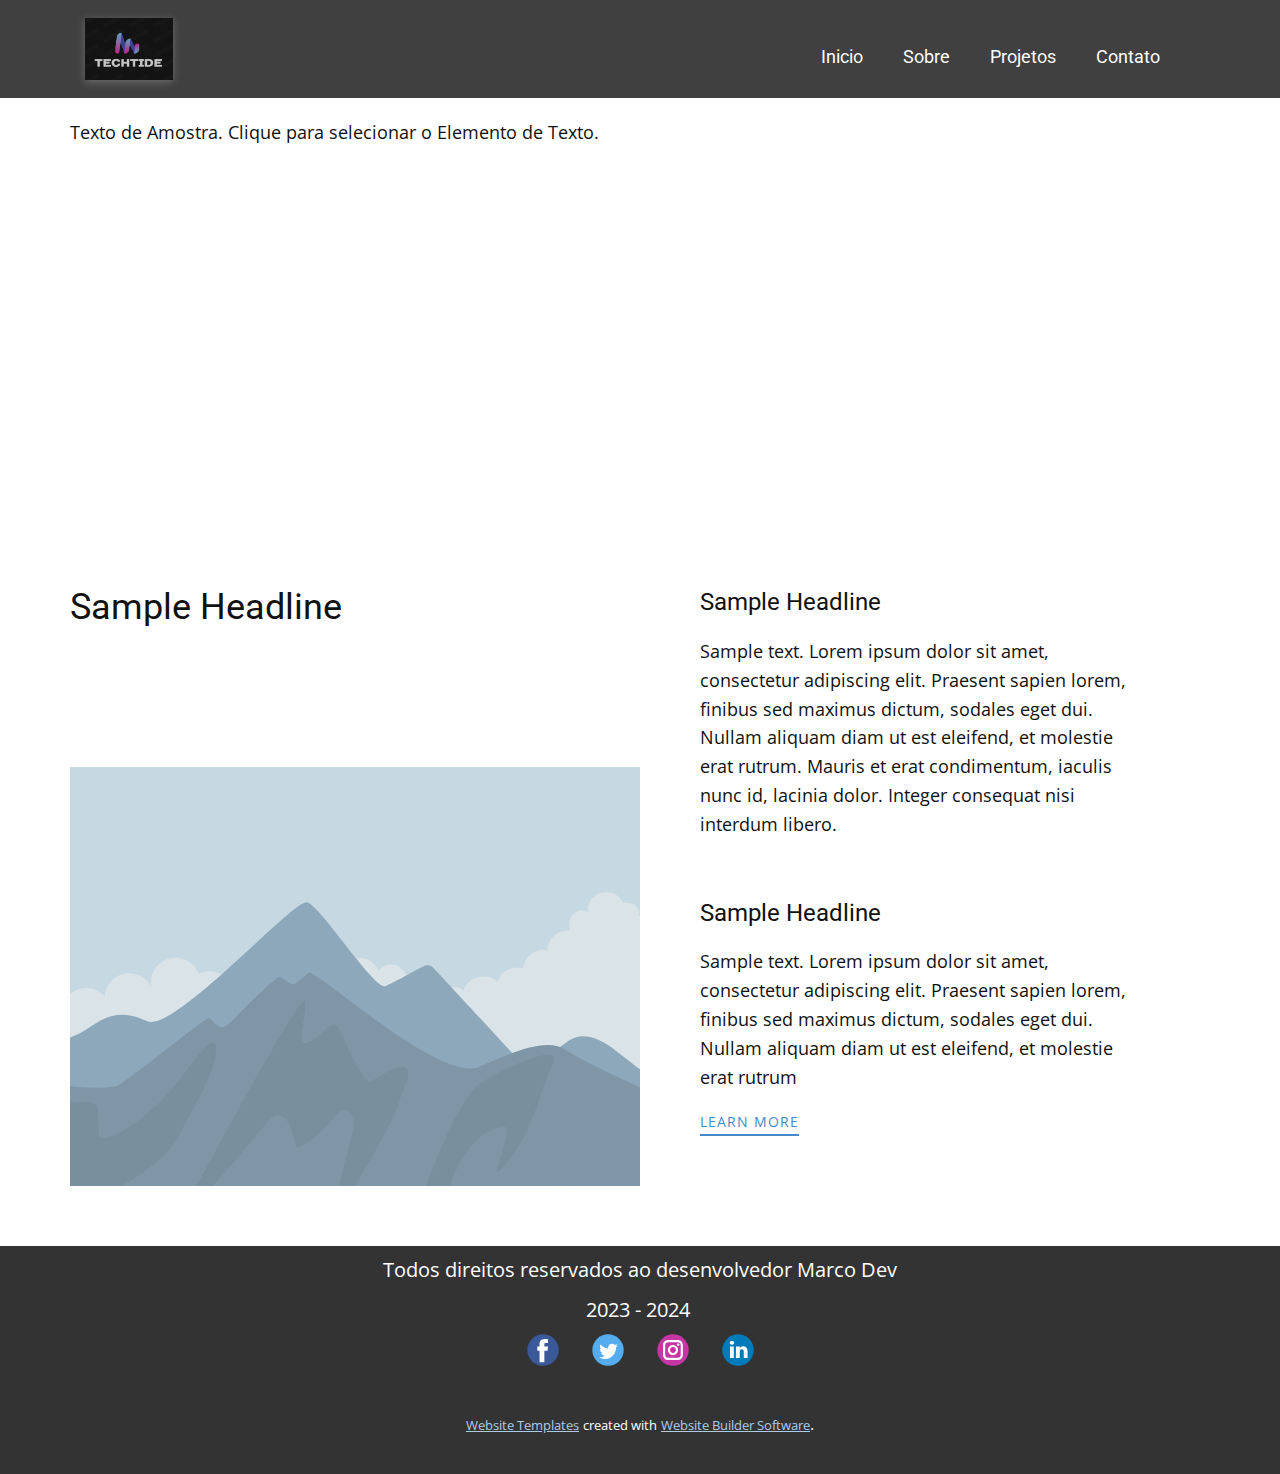
<file: Página-1.html>
<!DOCTYPE html>
<html style="font-size: 16px;" lang="pt"><head>
    <meta name="viewport" content="width=device-width, initial-scale=1.0">
    <meta charset="utf-8">
    <meta name="keywords" content="Sample Headline">
    <meta name="description" content="">
    <title>Página 1</title>
    <link rel="stylesheet" href="nicepage.css" media="screen">
<link rel="stylesheet" href="Página-1.css" media="screen">
    <script class="u-script" type="text/javascript" src="jquery-1.9.1.min.js" defer=""></script>
    <script class="u-script" type="text/javascript" src="nicepage.js" defer=""></script>
    <meta name="generator" content="Nicepage 6.2.7, nicepage.com">
    <link id="u-theme-google-font" rel="stylesheet" href="https://fonts.googleapis.com/css?family=Roboto:100,100i,300,300i,400,400i,500,500i,700,700i,900,900i|Open+Sans:300,300i,400,400i,500,500i,600,600i,700,700i,800,800i">
    
    
    
    
    <script type="application/ld+json">{
		"@context": "http://schema.org",
		"@type": "Organization",
		"name": "",
		"logo": "images/Capturadetela2023-12-21145003.png",
		"sameAs": []
}</script>
    <meta name="theme-color" content="#478ac9">
    <meta property="og:title" content="Página 1">
    <meta property="og:type" content="website">
  <meta data-intl-tel-input-cdn-path="intlTelInput/"></head>
  <body data-path-to-root="./" data-include-products="false" class="u-body u-xl-mode" data-lang="pt"><header class="u-clearfix u-grey-75 u-header u-sticky u-sticky-5e2b u-header" id="sec-ec0a"><div class="u-clearfix u-sheet u-sheet-1" bis_skin_checked="1">
        <a href="https://nicepage.com" class="u-image u-logo u-opacity u-opacity-70 u-image-1" data-image-width="265" data-image-height="187">
          <img src="images/Capturadetela2023-12-21145003.png" class="u-logo-image u-logo-image-1">
        </a>
        <nav class="u-menu u-menu-dropdown u-offcanvas u-menu-1" data-responsive-from="MD">
          <div class="menu-collapse" style="font-size: 1.125rem; letter-spacing: 0px;" bis_skin_checked="1">
            <a class="u-button-style u-custom-active-color u-custom-color u-custom-effect-duration u-custom-hover-color u-custom-left-right-menu-spacing u-custom-padding-bottom u-custom-text-active-color u-custom-text-hover-color u-custom-text-shadow u-custom-top-bottom-menu-spacing u-nav-link u-text-active-palette-1-base u-text-hover-palette-2-base u-text-white" href="#" style="padding: 8px 0px; font-size: calc(1em + 12px);">
              <svg class="u-svg-link" viewBox="0 0 24 24"><use xlink:href="#menu-hamburger"></use></svg>
              <svg class="u-svg-content" version="1.1" id="menu-hamburger" viewBox="0 0 16 16" x="0px" y="0px" xmlns:xlink="http://www.w3.org/1999/xlink" xmlns="http://www.w3.org/2000/svg"><g><rect y="1" width="16" height="2"></rect><rect y="7" width="16" height="2"></rect><rect y="13" width="16" height="2"></rect>
</g></svg>
            </a>
          </div>
          <div class="u-custom-menu u-nav-container" bis_skin_checked="1">
            <ul class="u-custom-font u-heading-font u-nav u-unstyled u-nav-1"><li class="u-nav-item"><a class="u-button-style u-hover-palette-1-base u-nav-link u-text-active-white u-text-hover-white" href="Inicio.html#sec-feea" target="_blank" style="padding: 10px 20px; transition-duration: 0.5s;">Inicio</a>
</li><li class="u-nav-item"><a class="u-button-style u-hover-palette-1-base u-nav-link u-text-active-white u-text-hover-white" href="Inicio.html#sec-4aea" target="_blank" style="padding: 10px 20px; transition-duration: 0.5s;">Sobre</a>
</li><li class="u-nav-item"><a class="u-button-style u-hover-palette-1-base u-nav-link u-text-active-white u-text-hover-white" href="Inicio.html#sec-4636" target="_blank" style="padding: 10px 20px; transition-duration: 0.5s;">Projetos</a>
</li><li class="u-nav-item"><a class="u-button-style u-hover-palette-1-base u-nav-link u-text-active-white u-text-hover-white" href="https://wa.me/5551983143583" target="_blank" style="padding: 10px 20px; transition-duration: 0.5s;">Contato</a>
</li></ul>
          </div>
          <div class="u-custom-menu u-nav-container-collapse" bis_skin_checked="1">
            <div class="u-container-style u-grey-90 u-inner-container-layout u-opacity u-opacity-95 u-sidenav" bis_skin_checked="1">
              <div class="u-inner-container-layout u-sidenav-overflow" bis_skin_checked="1">
                <div class="u-menu-close" bis_skin_checked="1"></div>
                <ul class="u-align-center u-custom-font u-heading-font u-nav u-popupmenu-items u-spacing-13 u-text-hover-palette-1-base u-text-white u-unstyled u-nav-2"><li class="u-nav-item"><a class="u-button-style u-nav-link" href="Inicio.html#sec-feea" target="_blank">Inicio</a>
</li><li class="u-nav-item"><a class="u-button-style u-nav-link" href="Inicio.html#sec-4aea" target="_blank">Sobre</a>
</li><li class="u-nav-item"><a class="u-button-style u-nav-link" href="Inicio.html#sec-4636" target="_blank">Projetos</a>
</li><li class="u-nav-item"><a class="u-button-style u-nav-link" href="https://wa.me/5551983143583" target="_blank">Contato</a>
</li></ul>
              </div>
            </div>
            <div class="u-menu-overlay u-opacity u-opacity-65 u-palette-1-dark-2" bis_skin_checked="1"></div>
          </div>
        </nav>
      </div></header>
    <section class="u-clearfix u-section-1" id="sec-27ae">
      <div class="u-clearfix u-sheet u-sheet-1" bis_skin_checked="1">
        <p class="u-text u-text-default u-text-1">Texto de Amostra. Clique para selecionar o Elemento de Texto.</p>
      </div>
    </section>
    <section class="u-clearfix u-color-scheme-u10 u-section-2" id="sec-90f5">
      <div class="u-clearfix u-sheet u-valign-middle u-sheet-1">
        <div class="data-layout-selected u-clearfix u-expanded-width u-gutter-0 u-layout-wrap u-layout-wrap-1" bis_skin_checked="1">
          <div class="u-gutter-0 u-layout" bis_skin_checked="1">
            <div class="u-layout-row" bis_skin_checked="1">
              <div class="u-size-30 u-size-60-md" bis_skin_checked="1">
                <div class="u-layout-col" bis_skin_checked="1">
                  <div class="u-align-left u-container-style u-layout-cell u-left-cell u-size-40 u-layout-cell-1" bis_skin_checked="1">
                    <div class="u-container-layout u-valign-top u-container-layout-1" bis_skin_checked="1">
                      <h2 class="u-text u-text-default u-text-1">Sample Headline</h2>
                    </div>
                  </div>
                  <div class="u-container-style u-image u-layout-cell u-left-cell u-size-20 u-image-1" src="" data-image-width="1080" data-image-height="1080">
                    <div class="u-container-layout u-container-layout-2" bis_skin_checked="1"></div>
                  </div>
                </div>
              </div>
              <div class="u-size-30 u-size-60-md" bis_skin_checked="1">
                <div class="u-layout-col" bis_skin_checked="1">
                  <div class="u-align-left u-container-style u-layout-cell u-right-cell u-size-20 u-layout-cell-3" bis_skin_checked="1">
                    <div class="u-container-layout u-valign-top u-container-layout-3" bis_skin_checked="1">
                      <h4 class="u-text u-text-default u-text-2">Sample Headline</h4>
                      <p class="u-text u-text-3">Sample text.&nbsp;Lorem ipsum dolor sit amet, consectetur adipiscing elit. Praesent sapien lorem, finibus sed maximus dictum, sodales eget dui. Nullam aliquam diam ut est eleifend, et molestie erat rutrum. Mauris et erat condimentum, iaculis nunc id, lacinia dolor. Integer consequat nisi interdum libero.&nbsp;</p>
                    </div>
                  </div>
                  <div class="u-align-left u-container-style u-layout-cell u-right-cell u-size-40 u-layout-cell-4" bis_skin_checked="1">
                    <div class="u-container-layout u-valign-top u-container-layout-4" bis_skin_checked="1">
                      <h4 class="u-text u-text-default u-text-4">Sample Headline</h4>
                      <p class="u-text u-text-5">Sample text. Lorem ipsum dolor sit amet, consectetur adipiscing elit. Praesent sapien lorem, finibus sed maximus dictum, sodales eget dui. Nullam aliquam diam ut est eleifend, et molestie erat rutrum</p>
                      <a href="" class="u-active-none u-border-2 u-border-palette-1-base u-btn u-btn-rectangle u-button-style u-hover-none u-none u-btn-1">learn more</a>
                    </div>
                  </div>
                </div>
              </div>
            </div>
          </div>
        </div>
      </div>
    </section>
    
    
    
    <footer class="u-clearfix u-footer u-grey-80" id="sec-96f8"><div class="u-clearfix u-sheet u-sheet-1" bis_skin_checked="1">
        <p class="u-heading-font u-text u-text-default u-text-1">Todos direitos reservados ao desenvolvedor Marco Dev</p>
        <p class="u-heading-font u-text u-text-default u-text-2">2023 - 2024&nbsp;</p>
        <div class="u-align-left u-social-icons u-spacing-33 u-social-icons-1" bis_skin_checked="1">
          <a class="u-social-url" title="facebook" target="_blank" href=""><span class="u-icon u-social-facebook u-social-icon u-icon-1"><svg class="u-svg-link" preserveAspectRatio="xMidYMin slice" viewBox="0 0 112 112" style=""><use xlink:href="#svg-63b0"></use></svg><svg class="u-svg-content" viewBox="0 0 112 112" x="0" y="0" id="svg-63b0"><circle fill="currentColor" cx="56.1" cy="56.1" r="55"></circle><path fill="#FFFFFF" d="M73.5,31.6h-9.1c-1.4,0-3.6,0.8-3.6,3.9v8.5h12.6L72,58.3H60.8v40.8H43.9V58.3h-8V43.9h8v-9.2
      c0-6.7,3.1-17,17-17h12.5v13.9H73.5z"></path></svg></span>
          </a>
          <a class="u-social-url" title="twitter" target="_blank" href=""><span class="u-icon u-social-icon u-social-twitter u-icon-2"><svg class="u-svg-link" preserveAspectRatio="xMidYMin slice" viewBox="0 0 112 112" style=""><use xlink:href="#svg-6607"></use></svg><svg class="u-svg-content" viewBox="0 0 112 112" x="0" y="0" id="svg-6607"><circle fill="currentColor" class="st0" cx="56.1" cy="56.1" r="55"></circle><path fill="#FFFFFF" d="M83.8,47.3c0,0.6,0,1.2,0,1.7c0,17.7-13.5,38.2-38.2,38.2C38,87.2,31,85,25,81.2c1,0.1,2.1,0.2,3.2,0.2
      c6.3,0,12.1-2.1,16.7-5.7c-5.9-0.1-10.8-4-12.5-9.3c0.8,0.2,1.7,0.2,2.5,0.2c1.2,0,2.4-0.2,3.5-0.5c-6.1-1.2-10.8-6.7-10.8-13.1
      c0-0.1,0-0.1,0-0.2c1.8,1,3.9,1.6,6.1,1.7c-3.6-2.4-6-6.5-6-11.2c0-2.5,0.7-4.8,1.8-6.7c6.6,8.1,16.5,13.5,27.6,14
      c-0.2-1-0.3-2-0.3-3.1c0-7.4,6-13.4,13.4-13.4c3.9,0,7.3,1.6,9.8,4.2c3.1-0.6,5.9-1.7,8.5-3.3c-1,3.1-3.1,5.8-5.9,7.4
      c2.7-0.3,5.3-1,7.7-2.1C88.7,43,86.4,45.4,83.8,47.3z"></path></svg></span>
          </a>
          <a class="u-social-url" title="instagram" target="_blank" href=""><span class="u-icon u-social-icon u-social-instagram u-icon-3"><svg class="u-svg-link" preserveAspectRatio="xMidYMin slice" viewBox="0 0 112 112" style=""><use xlink:href="#svg-8bd3"></use></svg><svg class="u-svg-content" viewBox="0 0 112 112" x="0" y="0" id="svg-8bd3"><circle fill="currentColor" cx="56.1" cy="56.1" r="55"></circle><path fill="#FFFFFF" d="M55.9,38.2c-9.9,0-17.9,8-17.9,17.9C38,66,46,74,55.9,74c9.9,0,17.9-8,17.9-17.9C73.8,46.2,65.8,38.2,55.9,38.2
      z M55.9,66.4c-5.7,0-10.3-4.6-10.3-10.3c-0.1-5.7,4.6-10.3,10.3-10.3c5.7,0,10.3,4.6,10.3,10.3C66.2,61.8,61.6,66.4,55.9,66.4z"></path><path fill="#FFFFFF" d="M74.3,33.5c-2.3,0-4.2,1.9-4.2,4.2s1.9,4.2,4.2,4.2s4.2-1.9,4.2-4.2S76.6,33.5,74.3,33.5z"></path><path fill="#FFFFFF" d="M73.1,21.3H38.6c-9.7,0-17.5,7.9-17.5,17.5v34.5c0,9.7,7.9,17.6,17.5,17.6h34.5c9.7,0,17.5-7.9,17.5-17.5V38.8
      C90.6,29.1,82.7,21.3,73.1,21.3z M83,73.3c0,5.5-4.5,9.9-9.9,9.9H38.6c-5.5,0-9.9-4.5-9.9-9.9V38.8c0-5.5,4.5-9.9,9.9-9.9h34.5
      c5.5,0,9.9,4.5,9.9,9.9V73.3z"></path></svg></span>
          </a>
          <a class="u-social-url" title="linkedin" target="_blank" href=""><span class="u-icon u-social-icon u-social-linkedin u-icon-4"><svg class="u-svg-link" preserveAspectRatio="xMidYMin slice" viewBox="0 0 112 112" style=""><use xlink:href="#svg-7fef"></use></svg><svg class="u-svg-content" viewBox="0 0 112 112" x="0" y="0" id="svg-7fef"><circle fill="currentColor" cx="56.1" cy="56.1" r="55"></circle><path fill="#FFFFFF" d="M41.3,83.7H27.9V43.4h13.4V83.7z M34.6,37.9L34.6,37.9c-4.6,0-7.5-3.1-7.5-7c0-4,3-7,7.6-7s7.4,3,7.5,7
      C42.2,34.8,39.2,37.9,34.6,37.9z M89.6,83.7H76.2V62.2c0-5.4-1.9-9.1-6.8-9.1c-3.7,0-5.9,2.5-6.9,4.9c-0.4,0.9-0.4,2.1-0.4,3.3v22.5
      H48.7c0,0,0.2-36.5,0-40.3h13.4v5.7c1.8-2.7,5-6.7,12.1-6.7c8.8,0,15.4,5.8,15.4,18.1V83.7z"></path></svg></span>
          </a>
        </div>
      </div></footer>
    <section class="u-backlink u-clearfix u-grey-80">
      <a class="u-link" href="https://nicepage.com/website-templates" target="_blank">
        <span>Website Templates</span>
      </a>
      <p class="u-text">
        <span>created with</span>
      </p>
      <a class="u-link" href="" target="_blank">
        <span>Website Builder Software</span>
      </a>. 
    </section>
  
</body></html>
</file>
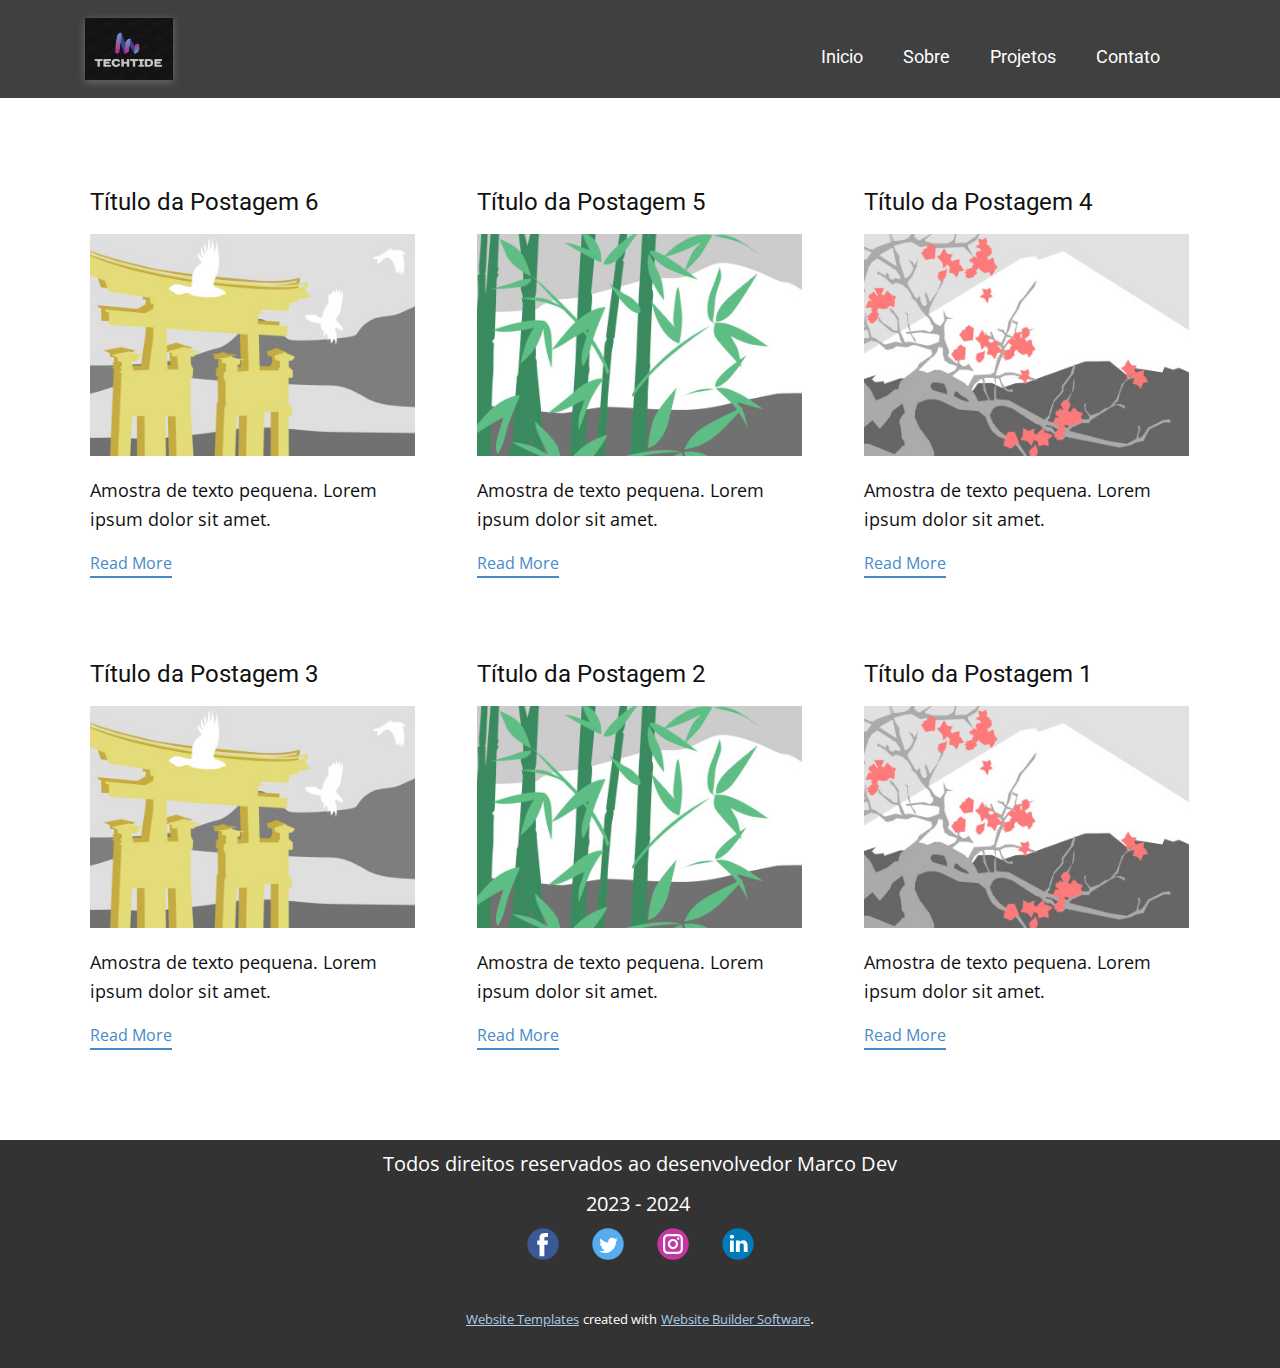
<file: blog/blog.html>
<!DOCTYPE html>
<html style="font-size: 16px;" lang="pt"><head>
    <meta name="viewport" content="width=device-width, initial-scale=1.0">
    <meta charset="utf-8">
    <meta name="keywords" content="">
    <meta name="description" content="">
    <title>Blog</title>
    <link rel="stylesheet" href="../nicepage.css" media="screen">
<link rel="stylesheet" href="../Blog-Template.css" media="screen">
    <script class="u-script" type="text/javascript" src="../jquery-1.9.1.min.js" defer=""></script>
    <script class="u-script" type="text/javascript" src="../nicepage.js" defer=""></script>
    <meta name="generator" content="Nicepage 6.2.7, nicepage.com">
    <link id="u-theme-google-font" rel="stylesheet" href="https://fonts.googleapis.com/css?family=Roboto:100,100i,300,300i,400,400i,500,500i,700,700i,900,900i|Open+Sans:300,300i,400,400i,500,500i,600,600i,700,700i,800,800i">
    
    
    
    <script type="application/ld+json">{
		"@context": "http://schema.org",
		"@type": "Organization",
		"name": "",
		"logo": "images/Capturadetela2023-12-21145003.png",
		"sameAs": []
}</script>
    <meta name="theme-color" content="#478ac9">
  <meta data-intl-tel-input-cdn-path="intlTelInput/"></head>
  <body data-path-to-root="./" data-include-products="false" class="u-body u-xl-mode" data-lang="pt"><header class="u-clearfix u-grey-75 u-header u-sticky u-sticky-5e2b u-header" id="sec-ec0a"><div class="u-clearfix u-sheet u-sheet-1" bis_skin_checked="1">
        <a href="https://nicepage.com" class="u-image u-logo u-opacity u-opacity-70 u-image-1" data-image-width="265" data-image-height="187">
          <img src="../images/Capturadetela2023-12-21145003.png" class="u-logo-image u-logo-image-1">
        </a>
        <nav class="u-menu u-menu-dropdown u-offcanvas u-menu-1" data-responsive-from="MD">
          <div class="menu-collapse" style="font-size: 1.125rem; letter-spacing: 0px;" bis_skin_checked="1">
            <a class="u-button-style u-custom-active-color u-custom-color u-custom-effect-duration u-custom-hover-color u-custom-left-right-menu-spacing u-custom-padding-bottom u-custom-text-active-color u-custom-text-hover-color u-custom-text-shadow u-custom-top-bottom-menu-spacing u-nav-link u-text-active-palette-1-base u-text-hover-palette-2-base u-text-white" href="#" style="padding: 8px 0px; font-size: calc(1em + 12px);">
              <svg class="u-svg-link" viewBox="0 0 24 24"><use xlink:href="#menu-hamburger"></use></svg>
              <svg class="u-svg-content" version="1.1" id="menu-hamburger" viewBox="0 0 16 16" x="0px" y="0px" xmlns:xlink="http://www.w3.org/1999/xlink" xmlns="http://www.w3.org/2000/svg"><g><rect y="1" width="16" height="2"></rect><rect y="7" width="16" height="2"></rect><rect y="13" width="16" height="2"></rect>
</g></svg>
            </a>
          </div>
          <div class="u-custom-menu u-nav-container" bis_skin_checked="1">
            <ul class="u-custom-font u-heading-font u-nav u-unstyled u-nav-1"><li class="u-nav-item"><a class="u-button-style u-hover-palette-1-base u-nav-link u-text-active-white u-text-hover-white" href="../Inicio.html#sec-feea" target="_blank" style="padding: 10px 20px; transition-duration: 0.5s;">Inicio</a>
</li><li class="u-nav-item"><a class="u-button-style u-hover-palette-1-base u-nav-link u-text-active-white u-text-hover-white" href="../Inicio.html#sec-4aea" target="_blank" style="padding: 10px 20px; transition-duration: 0.5s;">Sobre</a>
</li><li class="u-nav-item"><a class="u-button-style u-hover-palette-1-base u-nav-link u-text-active-white u-text-hover-white" href="../Inicio.html#sec-4636" target="_blank" style="padding: 10px 20px; transition-duration: 0.5s;">Projetos</a>
</li><li class="u-nav-item"><a class="u-button-style u-hover-palette-1-base u-nav-link u-text-active-white u-text-hover-white" href="https://wa.me/5551983143583" target="_blank" style="padding: 10px 20px; transition-duration: 0.5s;">Contato</a>
</li></ul>
          </div>
          <div class="u-custom-menu u-nav-container-collapse" bis_skin_checked="1">
            <div class="u-container-style u-grey-90 u-inner-container-layout u-opacity u-opacity-95 u-sidenav" bis_skin_checked="1">
              <div class="u-inner-container-layout u-sidenav-overflow" bis_skin_checked="1">
                <div class="u-menu-close" bis_skin_checked="1"></div>
                <ul class="u-align-center u-custom-font u-heading-font u-nav u-popupmenu-items u-spacing-13 u-text-hover-palette-1-base u-text-white u-unstyled u-nav-2"><li class="u-nav-item"><a class="u-button-style u-nav-link" href="../Inicio.html#sec-feea" target="_blank">Inicio</a>
</li><li class="u-nav-item"><a class="u-button-style u-nav-link" href="../Inicio.html#sec-4aea" target="_blank">Sobre</a>
</li><li class="u-nav-item"><a class="u-button-style u-nav-link" href="../Inicio.html#sec-4636" target="_blank">Projetos</a>
</li><li class="u-nav-item"><a class="u-button-style u-nav-link" href="https://wa.me/5551983143583" target="_blank">Contato</a>
</li></ul>
              </div>
            </div>
            <div class="u-menu-overlay u-opacity u-opacity-65 u-palette-1-dark-2" bis_skin_checked="1"></div>
          </div>
        </nav>
      </div></header>
    <section class="u-clearfix u-section-1" id="sec-bde8">
      <div class="u-clearfix u-sheet u-valign-middle u-sheet-1"><!--blog--><!--blog_options_json--><!--{"type":"Recent","source":"","tags":"","count":""}--><!--/blog_options_json-->
        <div class="u-blog u-expanded-width u-repeater u-repeater-1"><!--blog_post-->
          <div class="u-blog-post u-container-style u-repeater-item u-white u-repeater-item-1">
            <div class="u-container-layout u-similar-container u-valign-top u-container-layout-1"><!--blog_post_header-->
              <h4 class="u-blog-control u-text u-text-1">
                <a class="u-post-header-link" href="../blog/post-5.html">Título da Postagem 6</a>
              </h4><!--/blog_post_header--><!--blog_post_image-->
              <a class="u-post-header-link" href="../blog/post-5.html"><img alt="" class="u-blog-control u-expanded-width u-image u-image-default u-image-1" src="../images/8ad73f3c.jpeg"></a><!--/blog_post_image--><!--blog_post_content-->
              <div class="u-blog-control u-post-content u-text u-text-2 fr-view">Amostra de texto pequena. Lorem ipsum dolor sit amet.</div><!--/blog_post_content--><!--blog_post_readmore-->
              <a href="../blog/post-5.html" class="u-blog-control u-border-2 u-border-palette-1-base u-btn u-btn-rectangle u-button-style u-none u-btn-1"><!--blog_post_readmore_content--><!--options_json--><!--{"content":"Read More","defaultValue":"Ler Mais"}--><!--/options_json-->Read More<!--/blog_post_readmore_content--></a><!--/blog_post_readmore-->
            </div>
          </div><div class="u-blog-post u-container-style u-repeater-item u-video-cover u-white">
            <div class="u-container-layout u-similar-container u-valign-top u-container-layout-2"><!--blog_post_header-->
              <h4 class="u-blog-control u-text u-text-3">
                <a class="u-post-header-link" href="../blog/post-4.html">Título da Postagem 5</a>
              </h4><!--/blog_post_header--><!--blog_post_image-->
              <a class="u-post-header-link" href="../blog/post-4.html"><img alt="" class="u-blog-control u-expanded-width u-image u-image-default u-image-2" src="../images/68f64b9d.jpeg"></a><!--/blog_post_image--><!--blog_post_content-->
              <div class="u-blog-control u-post-content u-text u-text-4 fr-view">Amostra de texto pequena. Lorem ipsum dolor sit amet.</div><!--/blog_post_content--><!--blog_post_readmore-->
              <a href="../blog/post-4.html" class="u-blog-control u-border-2 u-border-palette-1-base u-btn u-btn-rectangle u-button-style u-none u-btn-2"><!--blog_post_readmore_content--><!--options_json--><!--{"content":"Read More","defaultValue":"Ler Mais"}--><!--/options_json-->Read More<!--/blog_post_readmore_content--></a><!--/blog_post_readmore-->
            </div>
          </div><div class="u-blog-post u-container-style u-repeater-item u-video-cover u-white">
            <div class="u-container-layout u-similar-container u-valign-top u-container-layout-3"><!--blog_post_header-->
              <h4 class="u-blog-control u-text u-text-5">
                <a class="u-post-header-link" href="../blog/post-3.html">Título da Postagem 4</a>
              </h4><!--/blog_post_header--><!--blog_post_image-->
              <a class="u-post-header-link" href="../blog/post-3.html"><img alt="" class="u-blog-control u-expanded-width u-image u-image-default u-image-3" src="../images/0fd3416c.jpeg"></a><!--/blog_post_image--><!--blog_post_content-->
              <div class="u-blog-control u-post-content u-text u-text-6 fr-view">Amostra de texto pequena. Lorem ipsum dolor sit amet.</div><!--/blog_post_content--><!--blog_post_readmore-->
              <a href="../blog/post-3.html" class="u-blog-control u-border-2 u-border-palette-1-base u-btn u-btn-rectangle u-button-style u-none u-btn-3"><!--blog_post_readmore_content--><!--options_json--><!--{"content":"Read More","defaultValue":"Ler Mais"}--><!--/options_json-->Read More<!--/blog_post_readmore_content--></a><!--/blog_post_readmore-->
            </div>
          </div><div class="u-blog-post u-container-style u-repeater-item u-white u-repeater-item-1">
            <div class="u-container-layout u-similar-container u-valign-top u-container-layout-1"><!--blog_post_header-->
              <h4 class="u-blog-control u-text u-text-1">
                <a class="u-post-header-link" href="../blog/post-2.html">Título da Postagem 3</a>
              </h4><!--/blog_post_header--><!--blog_post_image-->
              <a class="u-post-header-link" href="../blog/post-2.html"><img alt="" class="u-blog-control u-expanded-width u-image u-image-default u-image-1" src="../images/8ad73f3c.jpeg"></a><!--/blog_post_image--><!--blog_post_content-->
              <div class="u-blog-control u-post-content u-text u-text-2 fr-view">Amostra de texto pequena. Lorem ipsum dolor sit amet.</div><!--/blog_post_content--><!--blog_post_readmore-->
              <a href="../blog/post-2.html" class="u-blog-control u-border-2 u-border-palette-1-base u-btn u-btn-rectangle u-button-style u-none u-btn-1"><!--blog_post_readmore_content--><!--options_json--><!--{"content":"Read More","defaultValue":"Ler Mais"}--><!--/options_json-->Read More<!--/blog_post_readmore_content--></a><!--/blog_post_readmore-->
            </div>
          </div><div class="u-blog-post u-container-style u-repeater-item u-video-cover u-white">
            <div class="u-container-layout u-similar-container u-valign-top u-container-layout-2"><!--blog_post_header-->
              <h4 class="u-blog-control u-text u-text-3">
                <a class="u-post-header-link" href="../blog/post-1.html">Título da Postagem 2</a>
              </h4><!--/blog_post_header--><!--blog_post_image-->
              <a class="u-post-header-link" href="../blog/post-1.html"><img alt="" class="u-blog-control u-expanded-width u-image u-image-default u-image-2" src="../images/68f64b9d.jpeg"></a><!--/blog_post_image--><!--blog_post_content-->
              <div class="u-blog-control u-post-content u-text u-text-4 fr-view">Amostra de texto pequena. Lorem ipsum dolor sit amet.</div><!--/blog_post_content--><!--blog_post_readmore-->
              <a href="../blog/post-1.html" class="u-blog-control u-border-2 u-border-palette-1-base u-btn u-btn-rectangle u-button-style u-none u-btn-2"><!--blog_post_readmore_content--><!--options_json--><!--{"content":"Read More","defaultValue":"Ler Mais"}--><!--/options_json-->Read More<!--/blog_post_readmore_content--></a><!--/blog_post_readmore-->
            </div>
          </div><div class="u-blog-post u-container-style u-repeater-item u-video-cover u-white">
            <div class="u-container-layout u-similar-container u-valign-top u-container-layout-3"><!--blog_post_header-->
              <h4 class="u-blog-control u-text u-text-5">
                <a class="u-post-header-link" href="../blog/post.html">Título da Postagem 1</a>
              </h4><!--/blog_post_header--><!--blog_post_image-->
              <a class="u-post-header-link" href="../blog/post.html"><img alt="" class="u-blog-control u-expanded-width u-image u-image-default u-image-3" src="../images/0fd3416c.jpeg"></a><!--/blog_post_image--><!--blog_post_content-->
              <div class="u-blog-control u-post-content u-text u-text-6 fr-view">Amostra de texto pequena. Lorem ipsum dolor sit amet.</div><!--/blog_post_content--><!--blog_post_readmore-->
              <a href="../blog/post.html" class="u-blog-control u-border-2 u-border-palette-1-base u-btn u-btn-rectangle u-button-style u-none u-btn-3"><!--blog_post_readmore_content--><!--options_json--><!--{"content":"Read More","defaultValue":"Ler Mais"}--><!--/options_json-->Read More<!--/blog_post_readmore_content--></a><!--/blog_post_readmore-->
            </div>
          </div><!--/blog_post--><!--blog_post-->
          <!--/blog_post--><!--blog_post-->
          <!--/blog_post-->
        </div><!--/blog-->
      </div>
    </section>
    
    
    
    <footer class="u-clearfix u-footer u-grey-80" id="sec-96f8"><div class="u-clearfix u-sheet u-sheet-1" bis_skin_checked="1">
        <p class="u-heading-font u-text u-text-default u-text-1">Todos direitos reservados ao desenvolvedor Marco Dev</p>
        <p class="u-heading-font u-text u-text-default u-text-2">2023 - 2024&nbsp;</p>
        <div class="u-align-left u-social-icons u-spacing-33 u-social-icons-1" bis_skin_checked="1">
          <a class="u-social-url" title="facebook" target="_blank" href=""><span class="u-icon u-social-facebook u-social-icon u-icon-1"><svg class="u-svg-link" preserveAspectRatio="xMidYMin slice" viewBox="0 0 112 112" style=""><use xlink:href="#svg-63b0"></use></svg><svg class="u-svg-content" viewBox="0 0 112 112" x="0" y="0" id="svg-63b0"><circle fill="currentColor" cx="56.1" cy="56.1" r="55"></circle><path fill="#FFFFFF" d="M73.5,31.6h-9.1c-1.4,0-3.6,0.8-3.6,3.9v8.5h12.6L72,58.3H60.8v40.8H43.9V58.3h-8V43.9h8v-9.2
      c0-6.7,3.1-17,17-17h12.5v13.9H73.5z"></path></svg></span>
          </a>
          <a class="u-social-url" title="twitter" target="_blank" href=""><span class="u-icon u-social-icon u-social-twitter u-icon-2"><svg class="u-svg-link" preserveAspectRatio="xMidYMin slice" viewBox="0 0 112 112" style=""><use xlink:href="#svg-6607"></use></svg><svg class="u-svg-content" viewBox="0 0 112 112" x="0" y="0" id="svg-6607"><circle fill="currentColor" class="st0" cx="56.1" cy="56.1" r="55"></circle><path fill="#FFFFFF" d="M83.8,47.3c0,0.6,0,1.2,0,1.7c0,17.7-13.5,38.2-38.2,38.2C38,87.2,31,85,25,81.2c1,0.1,2.1,0.2,3.2,0.2
      c6.3,0,12.1-2.1,16.7-5.7c-5.9-0.1-10.8-4-12.5-9.3c0.8,0.2,1.7,0.2,2.5,0.2c1.2,0,2.4-0.2,3.5-0.5c-6.1-1.2-10.8-6.7-10.8-13.1
      c0-0.1,0-0.1,0-0.2c1.8,1,3.9,1.6,6.1,1.7c-3.6-2.4-6-6.5-6-11.2c0-2.5,0.7-4.8,1.8-6.7c6.6,8.1,16.5,13.5,27.6,14
      c-0.2-1-0.3-2-0.3-3.1c0-7.4,6-13.4,13.4-13.4c3.9,0,7.3,1.6,9.8,4.2c3.1-0.6,5.9-1.7,8.5-3.3c-1,3.1-3.1,5.8-5.9,7.4
      c2.7-0.3,5.3-1,7.7-2.1C88.7,43,86.4,45.4,83.8,47.3z"></path></svg></span>
          </a>
          <a class="u-social-url" title="instagram" target="_blank" href=""><span class="u-icon u-social-icon u-social-instagram u-icon-3"><svg class="u-svg-link" preserveAspectRatio="xMidYMin slice" viewBox="0 0 112 112" style=""><use xlink:href="#svg-8bd3"></use></svg><svg class="u-svg-content" viewBox="0 0 112 112" x="0" y="0" id="svg-8bd3"><circle fill="currentColor" cx="56.1" cy="56.1" r="55"></circle><path fill="#FFFFFF" d="M55.9,38.2c-9.9,0-17.9,8-17.9,17.9C38,66,46,74,55.9,74c9.9,0,17.9-8,17.9-17.9C73.8,46.2,65.8,38.2,55.9,38.2
      z M55.9,66.4c-5.7,0-10.3-4.6-10.3-10.3c-0.1-5.7,4.6-10.3,10.3-10.3c5.7,0,10.3,4.6,10.3,10.3C66.2,61.8,61.6,66.4,55.9,66.4z"></path><path fill="#FFFFFF" d="M74.3,33.5c-2.3,0-4.2,1.9-4.2,4.2s1.9,4.2,4.2,4.2s4.2-1.9,4.2-4.2S76.6,33.5,74.3,33.5z"></path><path fill="#FFFFFF" d="M73.1,21.3H38.6c-9.7,0-17.5,7.9-17.5,17.5v34.5c0,9.7,7.9,17.6,17.5,17.6h34.5c9.7,0,17.5-7.9,17.5-17.5V38.8
      C90.6,29.1,82.7,21.3,73.1,21.3z M83,73.3c0,5.5-4.5,9.9-9.9,9.9H38.6c-5.5,0-9.9-4.5-9.9-9.9V38.8c0-5.5,4.5-9.9,9.9-9.9h34.5
      c5.5,0,9.9,4.5,9.9,9.9V73.3z"></path></svg></span>
          </a>
          <a class="u-social-url" title="linkedin" target="_blank" href=""><span class="u-icon u-social-icon u-social-linkedin u-icon-4"><svg class="u-svg-link" preserveAspectRatio="xMidYMin slice" viewBox="0 0 112 112" style=""><use xlink:href="#svg-7fef"></use></svg><svg class="u-svg-content" viewBox="0 0 112 112" x="0" y="0" id="svg-7fef"><circle fill="currentColor" cx="56.1" cy="56.1" r="55"></circle><path fill="#FFFFFF" d="M41.3,83.7H27.9V43.4h13.4V83.7z M34.6,37.9L34.6,37.9c-4.6,0-7.5-3.1-7.5-7c0-4,3-7,7.6-7s7.4,3,7.5,7
      C42.2,34.8,39.2,37.9,34.6,37.9z M89.6,83.7H76.2V62.2c0-5.4-1.9-9.1-6.8-9.1c-3.7,0-5.9,2.5-6.9,4.9c-0.4,0.9-0.4,2.1-0.4,3.3v22.5
      H48.7c0,0,0.2-36.5,0-40.3h13.4v5.7c1.8-2.7,5-6.7,12.1-6.7c8.8,0,15.4,5.8,15.4,18.1V83.7z"></path></svg></span>
          </a>
        </div>
      </div></footer>
    <section class="u-backlink u-clearfix u-grey-80">
      <a class="u-link" href="https://nicepage.com/website-templates" target="_blank">
        <span>Website Templates</span>
      </a>
      <p class="u-text">
        <span>created with</span>
      </p>
      <a class="u-link" href="" target="_blank">
        <span>Website Builder Software</span>
      </a>. 
    </section>
  
</body></html>
</file>
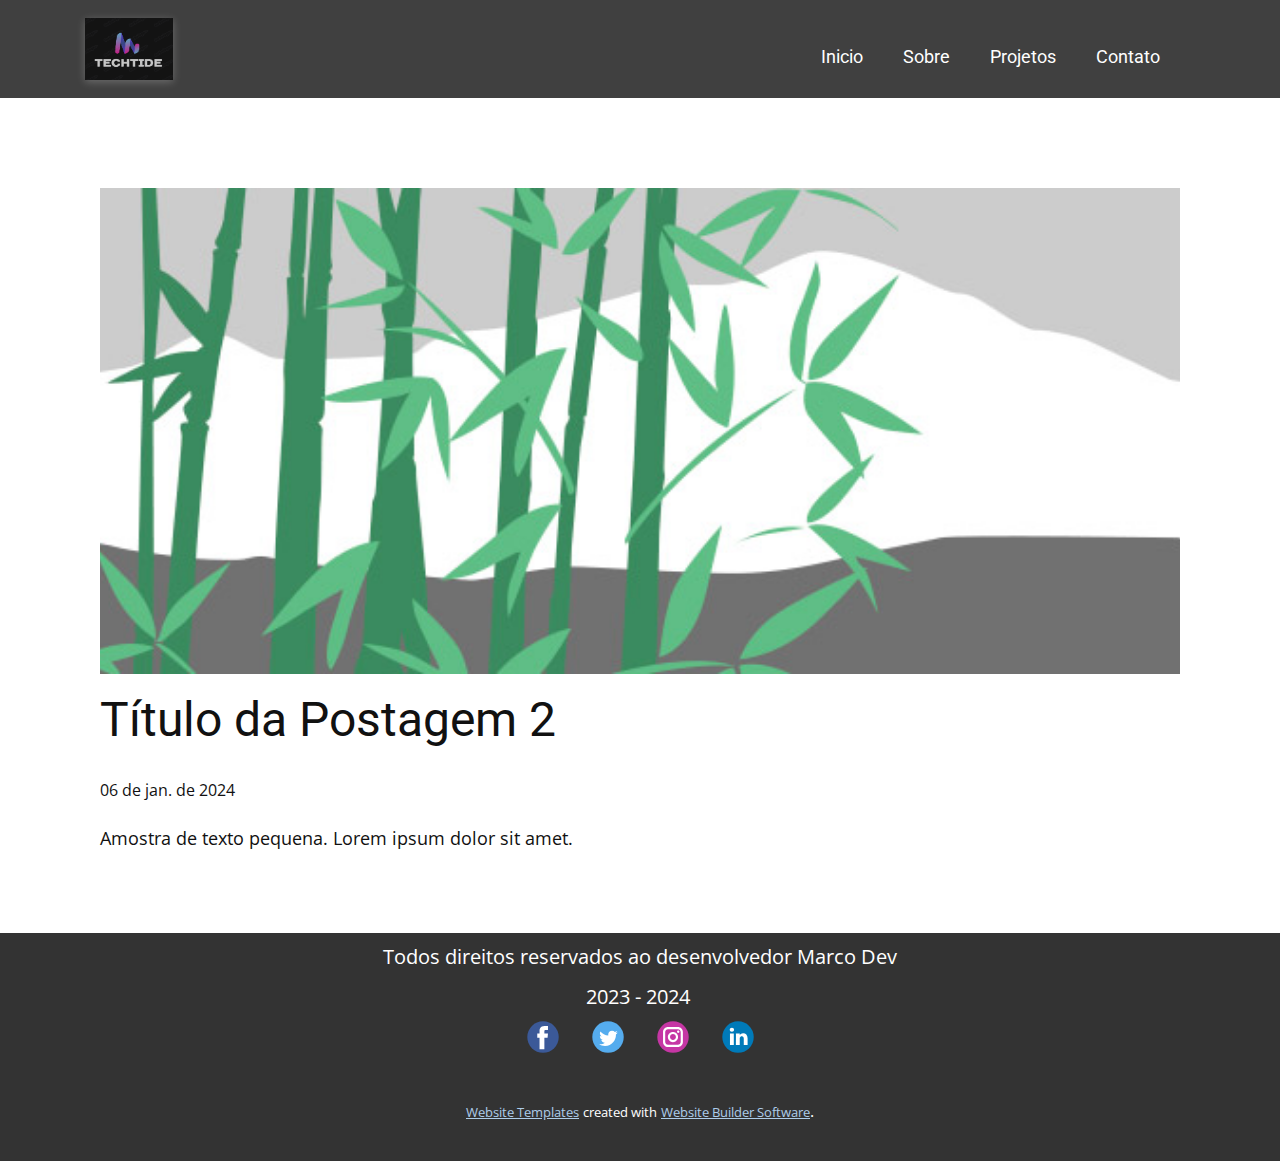
<file: blog/post-1.html>
<!DOCTYPE html>
<html style="font-size: 16px;" lang="pt"><head>
    <meta name="viewport" content="width=device-width, initial-scale=1.0">
    <meta charset="utf-8">
    <meta name="keywords" content="Título da Postagem 1">
    <meta name="description" content="">
    <title>Título da Postagem 2</title>
    <link rel="stylesheet" href="../nicepage.css" media="screen">
<link rel="stylesheet" href="../Post-Template.css" media="screen">
    <script class="u-script" type="text/javascript" src="../jquery-1.9.1.min.js" defer=""></script>
    <script class="u-script" type="text/javascript" src="../nicepage.js" defer=""></script>
    <meta name="generator" content="Nicepage 6.2.7, nicepage.com">
    <link id="u-theme-google-font" rel="stylesheet" href="https://fonts.googleapis.com/css?family=Roboto:100,100i,300,300i,400,400i,500,500i,700,700i,900,900i|Open+Sans:300,300i,400,400i,500,500i,600,600i,700,700i,800,800i">
    
    
    
    <script type="application/ld+json">{
		"@context": "http://schema.org",
		"@type": "Organization",
		"name": "",
		"logo": "images/Capturadetela2023-12-21145003.png",
		"sameAs": []
}</script>
    <meta name="theme-color" content="#478ac9">
  <meta data-intl-tel-input-cdn-path="intlTelInput/"></head>
  <body data-path-to-root="./" data-include-products="false" class="u-body u-xl-mode" data-lang="pt"><header class="u-clearfix u-grey-75 u-header u-sticky u-sticky-5e2b u-header" id="sec-ec0a"><div class="u-clearfix u-sheet u-sheet-1" bis_skin_checked="1">
        <a href="https://nicepage.com" class="u-image u-logo u-opacity u-opacity-70 u-image-1" data-image-width="265" data-image-height="187">
          <img src="../images/Capturadetela2023-12-21145003.png" class="u-logo-image u-logo-image-1">
        </a>
        <nav class="u-menu u-menu-dropdown u-offcanvas u-menu-1" data-responsive-from="MD">
          <div class="menu-collapse" style="font-size: 1.125rem; letter-spacing: 0px;" bis_skin_checked="1">
            <a class="u-button-style u-custom-active-color u-custom-color u-custom-effect-duration u-custom-hover-color u-custom-left-right-menu-spacing u-custom-padding-bottom u-custom-text-active-color u-custom-text-hover-color u-custom-text-shadow u-custom-top-bottom-menu-spacing u-nav-link u-text-active-palette-1-base u-text-hover-palette-2-base u-text-white" href="#" style="padding: 8px 0px; font-size: calc(1em + 12px);">
              <svg class="u-svg-link" viewBox="0 0 24 24"><use xlink:href="#menu-hamburger"></use></svg>
              <svg class="u-svg-content" version="1.1" id="menu-hamburger" viewBox="0 0 16 16" x="0px" y="0px" xmlns:xlink="http://www.w3.org/1999/xlink" xmlns="http://www.w3.org/2000/svg"><g><rect y="1" width="16" height="2"></rect><rect y="7" width="16" height="2"></rect><rect y="13" width="16" height="2"></rect>
</g></svg>
            </a>
          </div>
          <div class="u-custom-menu u-nav-container" bis_skin_checked="1">
            <ul class="u-custom-font u-heading-font u-nav u-unstyled u-nav-1"><li class="u-nav-item"><a class="u-button-style u-hover-palette-1-base u-nav-link u-text-active-white u-text-hover-white" href="../Inicio.html#sec-feea" target="_blank" style="padding: 10px 20px; transition-duration: 0.5s;">Inicio</a>
</li><li class="u-nav-item"><a class="u-button-style u-hover-palette-1-base u-nav-link u-text-active-white u-text-hover-white" href="../Inicio.html#sec-4aea" target="_blank" style="padding: 10px 20px; transition-duration: 0.5s;">Sobre</a>
</li><li class="u-nav-item"><a class="u-button-style u-hover-palette-1-base u-nav-link u-text-active-white u-text-hover-white" href="../Inicio.html#sec-4636" target="_blank" style="padding: 10px 20px; transition-duration: 0.5s;">Projetos</a>
</li><li class="u-nav-item"><a class="u-button-style u-hover-palette-1-base u-nav-link u-text-active-white u-text-hover-white" href="https://wa.me/5551983143583" target="_blank" style="padding: 10px 20px; transition-duration: 0.5s;">Contato</a>
</li></ul>
          </div>
          <div class="u-custom-menu u-nav-container-collapse" bis_skin_checked="1">
            <div class="u-container-style u-grey-90 u-inner-container-layout u-opacity u-opacity-95 u-sidenav" bis_skin_checked="1">
              <div class="u-inner-container-layout u-sidenav-overflow" bis_skin_checked="1">
                <div class="u-menu-close" bis_skin_checked="1"></div>
                <ul class="u-align-center u-custom-font u-heading-font u-nav u-popupmenu-items u-spacing-13 u-text-hover-palette-1-base u-text-white u-unstyled u-nav-2"><li class="u-nav-item"><a class="u-button-style u-nav-link" href="../Inicio.html#sec-feea" target="_blank">Inicio</a>
</li><li class="u-nav-item"><a class="u-button-style u-nav-link" href="../Inicio.html#sec-4aea" target="_blank">Sobre</a>
</li><li class="u-nav-item"><a class="u-button-style u-nav-link" href="../Inicio.html#sec-4636" target="_blank">Projetos</a>
</li><li class="u-nav-item"><a class="u-button-style u-nav-link" href="https://wa.me/5551983143583" target="_blank">Contato</a>
</li></ul>
              </div>
            </div>
            <div class="u-menu-overlay u-opacity u-opacity-65 u-palette-1-dark-2" bis_skin_checked="1"></div>
          </div>
        </nav>
      </div></header>
    <section class="u-align-center u-clearfix u-section-1" id="sec-1bae">
      <div class="u-clearfix u-sheet u-valign-middle-md u-valign-middle-sm u-valign-middle-xs u-sheet-1"><!--post_details--><!--post_details_options_json--><!--{"source":""}--><!--/post_details_options_json--><!--blog_post-->
        <div class="u-container-style u-expanded-width u-post-details u-post-details-1">
          <div class="u-container-layout u-valign-middle u-container-layout-1"><!--blog_post_image-->
            <img alt="" class="u-blog-control u-expanded-width u-image u-image-default u-image-1" src="../images/68f64b9d.jpeg"><!--/blog_post_image--><!--blog_post_header-->
            <h2 class="u-blog-control u-text u-text-1">Título da Postagem 2</h2><!--/blog_post_header--><!--blog_post_metadata-->
            <div class="u-blog-control u-metadata u-metadata-1"><!--blog_post_metadata_date-->
              <span class="u-meta-date u-meta-icon">06 de jan. de 2024</span><!--/blog_post_metadata_date--><!--blog_post_metadata_category-->
              <!--/blog_post_metadata_category--><!--blog_post_metadata_comments-->
              <!--/blog_post_metadata_comments-->
            </div><!--/blog_post_metadata--><!--blog_post_content-->
            <div class="u-align-justify u-blog-control u-post-content u-text u-text-2 fr-view">
  Amostra de texto pequena. Lorem ipsum dolor sit amet.
  </div><!--/blog_post_content-->
          </div>
        </div><!--/blog_post--><!--/post_details-->
      </div>
    </section>
    
    
    
    <footer class="u-clearfix u-footer u-grey-80" id="sec-96f8"><div class="u-clearfix u-sheet u-sheet-1" bis_skin_checked="1">
        <p class="u-heading-font u-text u-text-default u-text-1">Todos direitos reservados ao desenvolvedor Marco Dev</p>
        <p class="u-heading-font u-text u-text-default u-text-2">2023 - 2024&nbsp;</p>
        <div class="u-align-left u-social-icons u-spacing-33 u-social-icons-1" bis_skin_checked="1">
          <a class="u-social-url" title="facebook" target="_blank" href=""><span class="u-icon u-social-facebook u-social-icon u-icon-1"><svg class="u-svg-link" preserveAspectRatio="xMidYMin slice" viewBox="0 0 112 112" style=""><use xlink:href="#svg-63b0"></use></svg><svg class="u-svg-content" viewBox="0 0 112 112" x="0" y="0" id="svg-63b0"><circle fill="currentColor" cx="56.1" cy="56.1" r="55"></circle><path fill="#FFFFFF" d="M73.5,31.6h-9.1c-1.4,0-3.6,0.8-3.6,3.9v8.5h12.6L72,58.3H60.8v40.8H43.9V58.3h-8V43.9h8v-9.2
      c0-6.7,3.1-17,17-17h12.5v13.9H73.5z"></path></svg></span>
          </a>
          <a class="u-social-url" title="twitter" target="_blank" href=""><span class="u-icon u-social-icon u-social-twitter u-icon-2"><svg class="u-svg-link" preserveAspectRatio="xMidYMin slice" viewBox="0 0 112 112" style=""><use xlink:href="#svg-6607"></use></svg><svg class="u-svg-content" viewBox="0 0 112 112" x="0" y="0" id="svg-6607"><circle fill="currentColor" class="st0" cx="56.1" cy="56.1" r="55"></circle><path fill="#FFFFFF" d="M83.8,47.3c0,0.6,0,1.2,0,1.7c0,17.7-13.5,38.2-38.2,38.2C38,87.2,31,85,25,81.2c1,0.1,2.1,0.2,3.2,0.2
      c6.3,0,12.1-2.1,16.7-5.7c-5.9-0.1-10.8-4-12.5-9.3c0.8,0.2,1.7,0.2,2.5,0.2c1.2,0,2.4-0.2,3.5-0.5c-6.1-1.2-10.8-6.7-10.8-13.1
      c0-0.1,0-0.1,0-0.2c1.8,1,3.9,1.6,6.1,1.7c-3.6-2.4-6-6.5-6-11.2c0-2.5,0.7-4.8,1.8-6.7c6.6,8.1,16.5,13.5,27.6,14
      c-0.2-1-0.3-2-0.3-3.1c0-7.4,6-13.4,13.4-13.4c3.9,0,7.3,1.6,9.8,4.2c3.1-0.6,5.9-1.7,8.5-3.3c-1,3.1-3.1,5.8-5.9,7.4
      c2.7-0.3,5.3-1,7.7-2.1C88.7,43,86.4,45.4,83.8,47.3z"></path></svg></span>
          </a>
          <a class="u-social-url" title="instagram" target="_blank" href=""><span class="u-icon u-social-icon u-social-instagram u-icon-3"><svg class="u-svg-link" preserveAspectRatio="xMidYMin slice" viewBox="0 0 112 112" style=""><use xlink:href="#svg-8bd3"></use></svg><svg class="u-svg-content" viewBox="0 0 112 112" x="0" y="0" id="svg-8bd3"><circle fill="currentColor" cx="56.1" cy="56.1" r="55"></circle><path fill="#FFFFFF" d="M55.9,38.2c-9.9,0-17.9,8-17.9,17.9C38,66,46,74,55.9,74c9.9,0,17.9-8,17.9-17.9C73.8,46.2,65.8,38.2,55.9,38.2
      z M55.9,66.4c-5.7,0-10.3-4.6-10.3-10.3c-0.1-5.7,4.6-10.3,10.3-10.3c5.7,0,10.3,4.6,10.3,10.3C66.2,61.8,61.6,66.4,55.9,66.4z"></path><path fill="#FFFFFF" d="M74.3,33.5c-2.3,0-4.2,1.9-4.2,4.2s1.9,4.2,4.2,4.2s4.2-1.9,4.2-4.2S76.6,33.5,74.3,33.5z"></path><path fill="#FFFFFF" d="M73.1,21.3H38.6c-9.7,0-17.5,7.9-17.5,17.5v34.5c0,9.7,7.9,17.6,17.5,17.6h34.5c9.7,0,17.5-7.9,17.5-17.5V38.8
      C90.6,29.1,82.7,21.3,73.1,21.3z M83,73.3c0,5.5-4.5,9.9-9.9,9.9H38.6c-5.5,0-9.9-4.5-9.9-9.9V38.8c0-5.5,4.5-9.9,9.9-9.9h34.5
      c5.5,0,9.9,4.5,9.9,9.9V73.3z"></path></svg></span>
          </a>
          <a class="u-social-url" title="linkedin" target="_blank" href=""><span class="u-icon u-social-icon u-social-linkedin u-icon-4"><svg class="u-svg-link" preserveAspectRatio="xMidYMin slice" viewBox="0 0 112 112" style=""><use xlink:href="#svg-7fef"></use></svg><svg class="u-svg-content" viewBox="0 0 112 112" x="0" y="0" id="svg-7fef"><circle fill="currentColor" cx="56.1" cy="56.1" r="55"></circle><path fill="#FFFFFF" d="M41.3,83.7H27.9V43.4h13.4V83.7z M34.6,37.9L34.6,37.9c-4.6,0-7.5-3.1-7.5-7c0-4,3-7,7.6-7s7.4,3,7.5,7
      C42.2,34.8,39.2,37.9,34.6,37.9z M89.6,83.7H76.2V62.2c0-5.4-1.9-9.1-6.8-9.1c-3.7,0-5.9,2.5-6.9,4.9c-0.4,0.9-0.4,2.1-0.4,3.3v22.5
      H48.7c0,0,0.2-36.5,0-40.3h13.4v5.7c1.8-2.7,5-6.7,12.1-6.7c8.8,0,15.4,5.8,15.4,18.1V83.7z"></path></svg></span>
          </a>
        </div>
      </div></footer>
    <section class="u-backlink u-clearfix u-grey-80">
      <a class="u-link" href="https://nicepage.com/website-templates" target="_blank">
        <span>Website Templates</span>
      </a>
      <p class="u-text">
        <span>created with</span>
      </p>
      <a class="u-link" href="" target="_blank">
        <span>Website Builder Software</span>
      </a>. 
    </section>
  
</body></html>
</file>
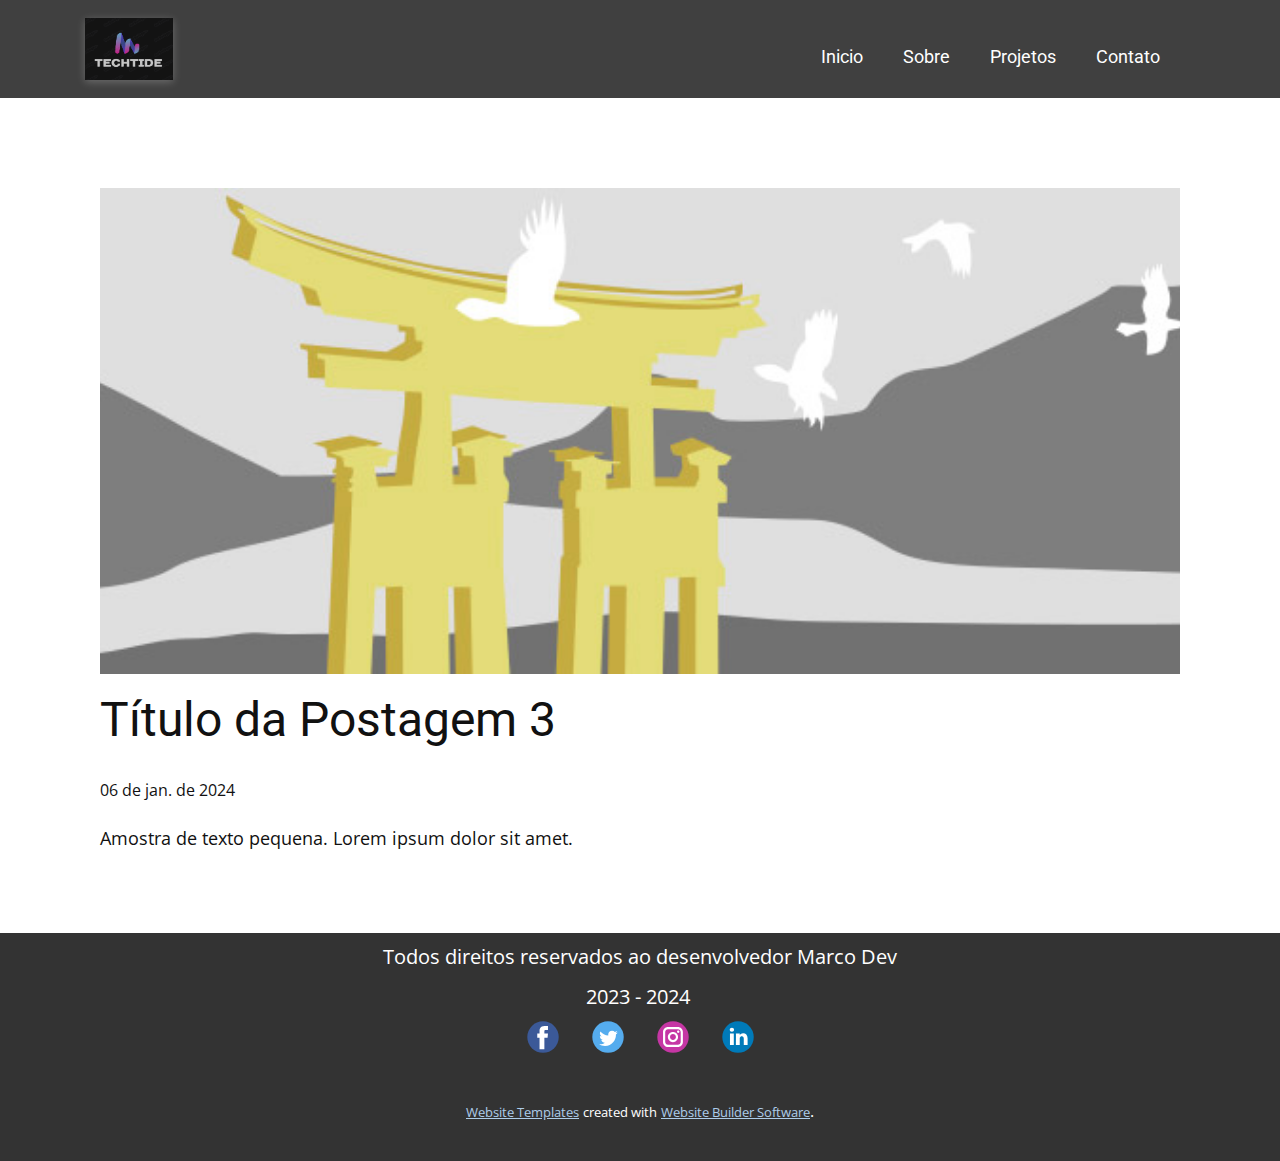
<file: blog/post-2.html>
<!DOCTYPE html>
<html style="font-size: 16px;" lang="pt"><head>
    <meta name="viewport" content="width=device-width, initial-scale=1.0">
    <meta charset="utf-8">
    <meta name="keywords" content="Título da Postagem 1">
    <meta name="description" content="">
    <title>Título da Postagem 3</title>
    <link rel="stylesheet" href="../nicepage.css" media="screen">
<link rel="stylesheet" href="../Post-Template.css" media="screen">
    <script class="u-script" type="text/javascript" src="../jquery-1.9.1.min.js" defer=""></script>
    <script class="u-script" type="text/javascript" src="../nicepage.js" defer=""></script>
    <meta name="generator" content="Nicepage 6.2.7, nicepage.com">
    <link id="u-theme-google-font" rel="stylesheet" href="https://fonts.googleapis.com/css?family=Roboto:100,100i,300,300i,400,400i,500,500i,700,700i,900,900i|Open+Sans:300,300i,400,400i,500,500i,600,600i,700,700i,800,800i">
    
    
    
    <script type="application/ld+json">{
		"@context": "http://schema.org",
		"@type": "Organization",
		"name": "",
		"logo": "images/Capturadetela2023-12-21145003.png",
		"sameAs": []
}</script>
    <meta name="theme-color" content="#478ac9">
  <meta data-intl-tel-input-cdn-path="intlTelInput/"></head>
  <body data-path-to-root="./" data-include-products="false" class="u-body u-xl-mode" data-lang="pt"><header class="u-clearfix u-grey-75 u-header u-sticky u-sticky-5e2b u-header" id="sec-ec0a"><div class="u-clearfix u-sheet u-sheet-1" bis_skin_checked="1">
        <a href="https://nicepage.com" class="u-image u-logo u-opacity u-opacity-70 u-image-1" data-image-width="265" data-image-height="187">
          <img src="../images/Capturadetela2023-12-21145003.png" class="u-logo-image u-logo-image-1">
        </a>
        <nav class="u-menu u-menu-dropdown u-offcanvas u-menu-1" data-responsive-from="MD">
          <div class="menu-collapse" style="font-size: 1.125rem; letter-spacing: 0px;" bis_skin_checked="1">
            <a class="u-button-style u-custom-active-color u-custom-color u-custom-effect-duration u-custom-hover-color u-custom-left-right-menu-spacing u-custom-padding-bottom u-custom-text-active-color u-custom-text-hover-color u-custom-text-shadow u-custom-top-bottom-menu-spacing u-nav-link u-text-active-palette-1-base u-text-hover-palette-2-base u-text-white" href="#" style="padding: 8px 0px; font-size: calc(1em + 12px);">
              <svg class="u-svg-link" viewBox="0 0 24 24"><use xlink:href="#menu-hamburger"></use></svg>
              <svg class="u-svg-content" version="1.1" id="menu-hamburger" viewBox="0 0 16 16" x="0px" y="0px" xmlns:xlink="http://www.w3.org/1999/xlink" xmlns="http://www.w3.org/2000/svg"><g><rect y="1" width="16" height="2"></rect><rect y="7" width="16" height="2"></rect><rect y="13" width="16" height="2"></rect>
</g></svg>
            </a>
          </div>
          <div class="u-custom-menu u-nav-container" bis_skin_checked="1">
            <ul class="u-custom-font u-heading-font u-nav u-unstyled u-nav-1"><li class="u-nav-item"><a class="u-button-style u-hover-palette-1-base u-nav-link u-text-active-white u-text-hover-white" href="../Inicio.html#sec-feea" target="_blank" style="padding: 10px 20px; transition-duration: 0.5s;">Inicio</a>
</li><li class="u-nav-item"><a class="u-button-style u-hover-palette-1-base u-nav-link u-text-active-white u-text-hover-white" href="../Inicio.html#sec-4aea" target="_blank" style="padding: 10px 20px; transition-duration: 0.5s;">Sobre</a>
</li><li class="u-nav-item"><a class="u-button-style u-hover-palette-1-base u-nav-link u-text-active-white u-text-hover-white" href="../Inicio.html#sec-4636" target="_blank" style="padding: 10px 20px; transition-duration: 0.5s;">Projetos</a>
</li><li class="u-nav-item"><a class="u-button-style u-hover-palette-1-base u-nav-link u-text-active-white u-text-hover-white" href="https://wa.me/5551983143583" target="_blank" style="padding: 10px 20px; transition-duration: 0.5s;">Contato</a>
</li></ul>
          </div>
          <div class="u-custom-menu u-nav-container-collapse" bis_skin_checked="1">
            <div class="u-container-style u-grey-90 u-inner-container-layout u-opacity u-opacity-95 u-sidenav" bis_skin_checked="1">
              <div class="u-inner-container-layout u-sidenav-overflow" bis_skin_checked="1">
                <div class="u-menu-close" bis_skin_checked="1"></div>
                <ul class="u-align-center u-custom-font u-heading-font u-nav u-popupmenu-items u-spacing-13 u-text-hover-palette-1-base u-text-white u-unstyled u-nav-2"><li class="u-nav-item"><a class="u-button-style u-nav-link" href="../Inicio.html#sec-feea" target="_blank">Inicio</a>
</li><li class="u-nav-item"><a class="u-button-style u-nav-link" href="../Inicio.html#sec-4aea" target="_blank">Sobre</a>
</li><li class="u-nav-item"><a class="u-button-style u-nav-link" href="../Inicio.html#sec-4636" target="_blank">Projetos</a>
</li><li class="u-nav-item"><a class="u-button-style u-nav-link" href="https://wa.me/5551983143583" target="_blank">Contato</a>
</li></ul>
              </div>
            </div>
            <div class="u-menu-overlay u-opacity u-opacity-65 u-palette-1-dark-2" bis_skin_checked="1"></div>
          </div>
        </nav>
      </div></header>
    <section class="u-align-center u-clearfix u-section-1" id="sec-1bae">
      <div class="u-clearfix u-sheet u-valign-middle-md u-valign-middle-sm u-valign-middle-xs u-sheet-1"><!--post_details--><!--post_details_options_json--><!--{"source":""}--><!--/post_details_options_json--><!--blog_post-->
        <div class="u-container-style u-expanded-width u-post-details u-post-details-1">
          <div class="u-container-layout u-valign-middle u-container-layout-1"><!--blog_post_image-->
            <img alt="" class="u-blog-control u-expanded-width u-image u-image-default u-image-1" src="../images/8ad73f3c.jpeg"><!--/blog_post_image--><!--blog_post_header-->
            <h2 class="u-blog-control u-text u-text-1">Título da Postagem 3</h2><!--/blog_post_header--><!--blog_post_metadata-->
            <div class="u-blog-control u-metadata u-metadata-1"><!--blog_post_metadata_date-->
              <span class="u-meta-date u-meta-icon">06 de jan. de 2024</span><!--/blog_post_metadata_date--><!--blog_post_metadata_category-->
              <!--/blog_post_metadata_category--><!--blog_post_metadata_comments-->
              <!--/blog_post_metadata_comments-->
            </div><!--/blog_post_metadata--><!--blog_post_content-->
            <div class="u-align-justify u-blog-control u-post-content u-text u-text-2 fr-view">
  Amostra de texto pequena. Lorem ipsum dolor sit amet.
  </div><!--/blog_post_content-->
          </div>
        </div><!--/blog_post--><!--/post_details-->
      </div>
    </section>
    
    
    
    <footer class="u-clearfix u-footer u-grey-80" id="sec-96f8"><div class="u-clearfix u-sheet u-sheet-1" bis_skin_checked="1">
        <p class="u-heading-font u-text u-text-default u-text-1">Todos direitos reservados ao desenvolvedor Marco Dev</p>
        <p class="u-heading-font u-text u-text-default u-text-2">2023 - 2024&nbsp;</p>
        <div class="u-align-left u-social-icons u-spacing-33 u-social-icons-1" bis_skin_checked="1">
          <a class="u-social-url" title="facebook" target="_blank" href=""><span class="u-icon u-social-facebook u-social-icon u-icon-1"><svg class="u-svg-link" preserveAspectRatio="xMidYMin slice" viewBox="0 0 112 112" style=""><use xlink:href="#svg-63b0"></use></svg><svg class="u-svg-content" viewBox="0 0 112 112" x="0" y="0" id="svg-63b0"><circle fill="currentColor" cx="56.1" cy="56.1" r="55"></circle><path fill="#FFFFFF" d="M73.5,31.6h-9.1c-1.4,0-3.6,0.8-3.6,3.9v8.5h12.6L72,58.3H60.8v40.8H43.9V58.3h-8V43.9h8v-9.2
      c0-6.7,3.1-17,17-17h12.5v13.9H73.5z"></path></svg></span>
          </a>
          <a class="u-social-url" title="twitter" target="_blank" href=""><span class="u-icon u-social-icon u-social-twitter u-icon-2"><svg class="u-svg-link" preserveAspectRatio="xMidYMin slice" viewBox="0 0 112 112" style=""><use xlink:href="#svg-6607"></use></svg><svg class="u-svg-content" viewBox="0 0 112 112" x="0" y="0" id="svg-6607"><circle fill="currentColor" class="st0" cx="56.1" cy="56.1" r="55"></circle><path fill="#FFFFFF" d="M83.8,47.3c0,0.6,0,1.2,0,1.7c0,17.7-13.5,38.2-38.2,38.2C38,87.2,31,85,25,81.2c1,0.1,2.1,0.2,3.2,0.2
      c6.3,0,12.1-2.1,16.7-5.7c-5.9-0.1-10.8-4-12.5-9.3c0.8,0.2,1.7,0.2,2.5,0.2c1.2,0,2.4-0.2,3.5-0.5c-6.1-1.2-10.8-6.7-10.8-13.1
      c0-0.1,0-0.1,0-0.2c1.8,1,3.9,1.6,6.1,1.7c-3.6-2.4-6-6.5-6-11.2c0-2.5,0.7-4.8,1.8-6.7c6.6,8.1,16.5,13.5,27.6,14
      c-0.2-1-0.3-2-0.3-3.1c0-7.4,6-13.4,13.4-13.4c3.9,0,7.3,1.6,9.8,4.2c3.1-0.6,5.9-1.7,8.5-3.3c-1,3.1-3.1,5.8-5.9,7.4
      c2.7-0.3,5.3-1,7.7-2.1C88.7,43,86.4,45.4,83.8,47.3z"></path></svg></span>
          </a>
          <a class="u-social-url" title="instagram" target="_blank" href=""><span class="u-icon u-social-icon u-social-instagram u-icon-3"><svg class="u-svg-link" preserveAspectRatio="xMidYMin slice" viewBox="0 0 112 112" style=""><use xlink:href="#svg-8bd3"></use></svg><svg class="u-svg-content" viewBox="0 0 112 112" x="0" y="0" id="svg-8bd3"><circle fill="currentColor" cx="56.1" cy="56.1" r="55"></circle><path fill="#FFFFFF" d="M55.9,38.2c-9.9,0-17.9,8-17.9,17.9C38,66,46,74,55.9,74c9.9,0,17.9-8,17.9-17.9C73.8,46.2,65.8,38.2,55.9,38.2
      z M55.9,66.4c-5.7,0-10.3-4.6-10.3-10.3c-0.1-5.7,4.6-10.3,10.3-10.3c5.7,0,10.3,4.6,10.3,10.3C66.2,61.8,61.6,66.4,55.9,66.4z"></path><path fill="#FFFFFF" d="M74.3,33.5c-2.3,0-4.2,1.9-4.2,4.2s1.9,4.2,4.2,4.2s4.2-1.9,4.2-4.2S76.6,33.5,74.3,33.5z"></path><path fill="#FFFFFF" d="M73.1,21.3H38.6c-9.7,0-17.5,7.9-17.5,17.5v34.5c0,9.7,7.9,17.6,17.5,17.6h34.5c9.7,0,17.5-7.9,17.5-17.5V38.8
      C90.6,29.1,82.7,21.3,73.1,21.3z M83,73.3c0,5.5-4.5,9.9-9.9,9.9H38.6c-5.5,0-9.9-4.5-9.9-9.9V38.8c0-5.5,4.5-9.9,9.9-9.9h34.5
      c5.5,0,9.9,4.5,9.9,9.9V73.3z"></path></svg></span>
          </a>
          <a class="u-social-url" title="linkedin" target="_blank" href=""><span class="u-icon u-social-icon u-social-linkedin u-icon-4"><svg class="u-svg-link" preserveAspectRatio="xMidYMin slice" viewBox="0 0 112 112" style=""><use xlink:href="#svg-7fef"></use></svg><svg class="u-svg-content" viewBox="0 0 112 112" x="0" y="0" id="svg-7fef"><circle fill="currentColor" cx="56.1" cy="56.1" r="55"></circle><path fill="#FFFFFF" d="M41.3,83.7H27.9V43.4h13.4V83.7z M34.6,37.9L34.6,37.9c-4.6,0-7.5-3.1-7.5-7c0-4,3-7,7.6-7s7.4,3,7.5,7
      C42.2,34.8,39.2,37.9,34.6,37.9z M89.6,83.7H76.2V62.2c0-5.4-1.9-9.1-6.8-9.1c-3.7,0-5.9,2.5-6.9,4.9c-0.4,0.9-0.4,2.1-0.4,3.3v22.5
      H48.7c0,0,0.2-36.5,0-40.3h13.4v5.7c1.8-2.7,5-6.7,12.1-6.7c8.8,0,15.4,5.8,15.4,18.1V83.7z"></path></svg></span>
          </a>
        </div>
      </div></footer>
    <section class="u-backlink u-clearfix u-grey-80">
      <a class="u-link" href="https://nicepage.com/website-templates" target="_blank">
        <span>Website Templates</span>
      </a>
      <p class="u-text">
        <span>created with</span>
      </p>
      <a class="u-link" href="" target="_blank">
        <span>Website Builder Software</span>
      </a>. 
    </section>
  
</body></html>
</file>
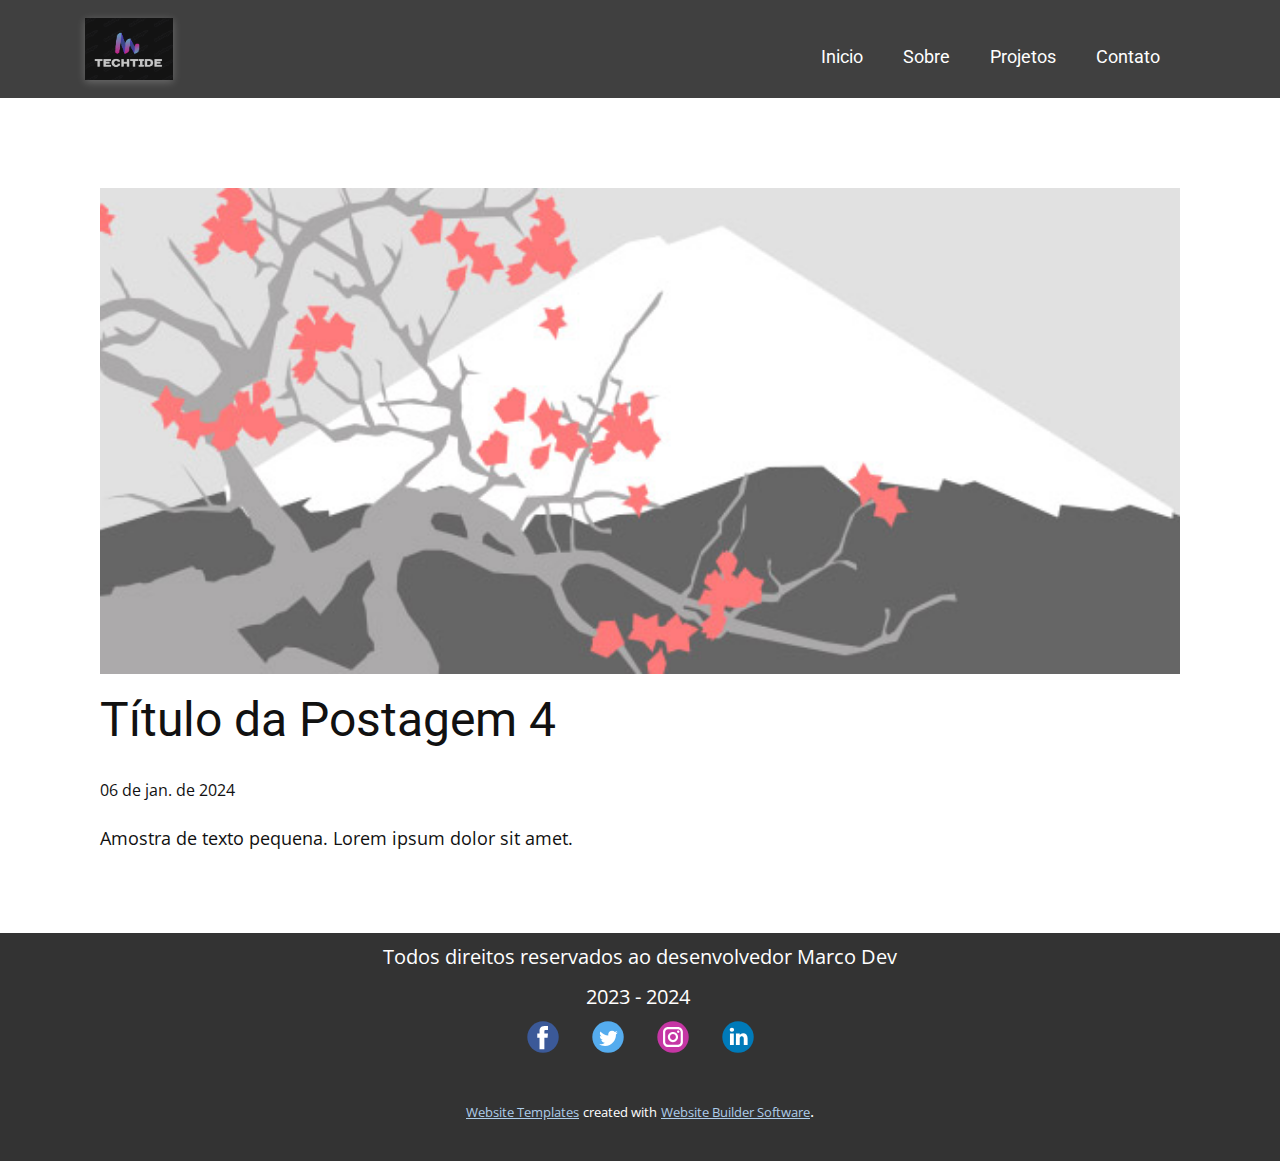
<file: blog/post-3.html>
<!DOCTYPE html>
<html style="font-size: 16px;" lang="pt"><head>
    <meta name="viewport" content="width=device-width, initial-scale=1.0">
    <meta charset="utf-8">
    <meta name="keywords" content="Título da Postagem 1">
    <meta name="description" content="">
    <title>Título da Postagem 4</title>
    <link rel="stylesheet" href="../nicepage.css" media="screen">
<link rel="stylesheet" href="../Post-Template.css" media="screen">
    <script class="u-script" type="text/javascript" src="../jquery-1.9.1.min.js" defer=""></script>
    <script class="u-script" type="text/javascript" src="../nicepage.js" defer=""></script>
    <meta name="generator" content="Nicepage 6.2.7, nicepage.com">
    <link id="u-theme-google-font" rel="stylesheet" href="https://fonts.googleapis.com/css?family=Roboto:100,100i,300,300i,400,400i,500,500i,700,700i,900,900i|Open+Sans:300,300i,400,400i,500,500i,600,600i,700,700i,800,800i">
    
    
    
    <script type="application/ld+json">{
		"@context": "http://schema.org",
		"@type": "Organization",
		"name": "",
		"logo": "images/Capturadetela2023-12-21145003.png",
		"sameAs": []
}</script>
    <meta name="theme-color" content="#478ac9">
  <meta data-intl-tel-input-cdn-path="intlTelInput/"></head>
  <body data-path-to-root="./" data-include-products="false" class="u-body u-xl-mode" data-lang="pt"><header class="u-clearfix u-grey-75 u-header u-sticky u-sticky-5e2b u-header" id="sec-ec0a"><div class="u-clearfix u-sheet u-sheet-1" bis_skin_checked="1">
        <a href="https://nicepage.com" class="u-image u-logo u-opacity u-opacity-70 u-image-1" data-image-width="265" data-image-height="187">
          <img src="../images/Capturadetela2023-12-21145003.png" class="u-logo-image u-logo-image-1">
        </a>
        <nav class="u-menu u-menu-dropdown u-offcanvas u-menu-1" data-responsive-from="MD">
          <div class="menu-collapse" style="font-size: 1.125rem; letter-spacing: 0px;" bis_skin_checked="1">
            <a class="u-button-style u-custom-active-color u-custom-color u-custom-effect-duration u-custom-hover-color u-custom-left-right-menu-spacing u-custom-padding-bottom u-custom-text-active-color u-custom-text-hover-color u-custom-text-shadow u-custom-top-bottom-menu-spacing u-nav-link u-text-active-palette-1-base u-text-hover-palette-2-base u-text-white" href="#" style="padding: 8px 0px; font-size: calc(1em + 12px);">
              <svg class="u-svg-link" viewBox="0 0 24 24"><use xlink:href="#menu-hamburger"></use></svg>
              <svg class="u-svg-content" version="1.1" id="menu-hamburger" viewBox="0 0 16 16" x="0px" y="0px" xmlns:xlink="http://www.w3.org/1999/xlink" xmlns="http://www.w3.org/2000/svg"><g><rect y="1" width="16" height="2"></rect><rect y="7" width="16" height="2"></rect><rect y="13" width="16" height="2"></rect>
</g></svg>
            </a>
          </div>
          <div class="u-custom-menu u-nav-container" bis_skin_checked="1">
            <ul class="u-custom-font u-heading-font u-nav u-unstyled u-nav-1"><li class="u-nav-item"><a class="u-button-style u-hover-palette-1-base u-nav-link u-text-active-white u-text-hover-white" href="../Inicio.html#sec-feea" target="_blank" style="padding: 10px 20px; transition-duration: 0.5s;">Inicio</a>
</li><li class="u-nav-item"><a class="u-button-style u-hover-palette-1-base u-nav-link u-text-active-white u-text-hover-white" href="../Inicio.html#sec-4aea" target="_blank" style="padding: 10px 20px; transition-duration: 0.5s;">Sobre</a>
</li><li class="u-nav-item"><a class="u-button-style u-hover-palette-1-base u-nav-link u-text-active-white u-text-hover-white" href="../Inicio.html#sec-4636" target="_blank" style="padding: 10px 20px; transition-duration: 0.5s;">Projetos</a>
</li><li class="u-nav-item"><a class="u-button-style u-hover-palette-1-base u-nav-link u-text-active-white u-text-hover-white" href="https://wa.me/5551983143583" target="_blank" style="padding: 10px 20px; transition-duration: 0.5s;">Contato</a>
</li></ul>
          </div>
          <div class="u-custom-menu u-nav-container-collapse" bis_skin_checked="1">
            <div class="u-container-style u-grey-90 u-inner-container-layout u-opacity u-opacity-95 u-sidenav" bis_skin_checked="1">
              <div class="u-inner-container-layout u-sidenav-overflow" bis_skin_checked="1">
                <div class="u-menu-close" bis_skin_checked="1"></div>
                <ul class="u-align-center u-custom-font u-heading-font u-nav u-popupmenu-items u-spacing-13 u-text-hover-palette-1-base u-text-white u-unstyled u-nav-2"><li class="u-nav-item"><a class="u-button-style u-nav-link" href="../Inicio.html#sec-feea" target="_blank">Inicio</a>
</li><li class="u-nav-item"><a class="u-button-style u-nav-link" href="../Inicio.html#sec-4aea" target="_blank">Sobre</a>
</li><li class="u-nav-item"><a class="u-button-style u-nav-link" href="../Inicio.html#sec-4636" target="_blank">Projetos</a>
</li><li class="u-nav-item"><a class="u-button-style u-nav-link" href="https://wa.me/5551983143583" target="_blank">Contato</a>
</li></ul>
              </div>
            </div>
            <div class="u-menu-overlay u-opacity u-opacity-65 u-palette-1-dark-2" bis_skin_checked="1"></div>
          </div>
        </nav>
      </div></header>
    <section class="u-align-center u-clearfix u-section-1" id="sec-1bae">
      <div class="u-clearfix u-sheet u-valign-middle-md u-valign-middle-sm u-valign-middle-xs u-sheet-1"><!--post_details--><!--post_details_options_json--><!--{"source":""}--><!--/post_details_options_json--><!--blog_post-->
        <div class="u-container-style u-expanded-width u-post-details u-post-details-1">
          <div class="u-container-layout u-valign-middle u-container-layout-1"><!--blog_post_image-->
            <img alt="" class="u-blog-control u-expanded-width u-image u-image-default u-image-1" src="../images/0fd3416c.jpeg"><!--/blog_post_image--><!--blog_post_header-->
            <h2 class="u-blog-control u-text u-text-1">Título da Postagem 4</h2><!--/blog_post_header--><!--blog_post_metadata-->
            <div class="u-blog-control u-metadata u-metadata-1"><!--blog_post_metadata_date-->
              <span class="u-meta-date u-meta-icon">06 de jan. de 2024</span><!--/blog_post_metadata_date--><!--blog_post_metadata_category-->
              <!--/blog_post_metadata_category--><!--blog_post_metadata_comments-->
              <!--/blog_post_metadata_comments-->
            </div><!--/blog_post_metadata--><!--blog_post_content-->
            <div class="u-align-justify u-blog-control u-post-content u-text u-text-2 fr-view">
  Amostra de texto pequena. Lorem ipsum dolor sit amet.
  </div><!--/blog_post_content-->
          </div>
        </div><!--/blog_post--><!--/post_details-->
      </div>
    </section>
    
    
    
    <footer class="u-clearfix u-footer u-grey-80" id="sec-96f8"><div class="u-clearfix u-sheet u-sheet-1" bis_skin_checked="1">
        <p class="u-heading-font u-text u-text-default u-text-1">Todos direitos reservados ao desenvolvedor Marco Dev</p>
        <p class="u-heading-font u-text u-text-default u-text-2">2023 - 2024&nbsp;</p>
        <div class="u-align-left u-social-icons u-spacing-33 u-social-icons-1" bis_skin_checked="1">
          <a class="u-social-url" title="facebook" target="_blank" href=""><span class="u-icon u-social-facebook u-social-icon u-icon-1"><svg class="u-svg-link" preserveAspectRatio="xMidYMin slice" viewBox="0 0 112 112" style=""><use xlink:href="#svg-63b0"></use></svg><svg class="u-svg-content" viewBox="0 0 112 112" x="0" y="0" id="svg-63b0"><circle fill="currentColor" cx="56.1" cy="56.1" r="55"></circle><path fill="#FFFFFF" d="M73.5,31.6h-9.1c-1.4,0-3.6,0.8-3.6,3.9v8.5h12.6L72,58.3H60.8v40.8H43.9V58.3h-8V43.9h8v-9.2
      c0-6.7,3.1-17,17-17h12.5v13.9H73.5z"></path></svg></span>
          </a>
          <a class="u-social-url" title="twitter" target="_blank" href=""><span class="u-icon u-social-icon u-social-twitter u-icon-2"><svg class="u-svg-link" preserveAspectRatio="xMidYMin slice" viewBox="0 0 112 112" style=""><use xlink:href="#svg-6607"></use></svg><svg class="u-svg-content" viewBox="0 0 112 112" x="0" y="0" id="svg-6607"><circle fill="currentColor" class="st0" cx="56.1" cy="56.1" r="55"></circle><path fill="#FFFFFF" d="M83.8,47.3c0,0.6,0,1.2,0,1.7c0,17.7-13.5,38.2-38.2,38.2C38,87.2,31,85,25,81.2c1,0.1,2.1,0.2,3.2,0.2
      c6.3,0,12.1-2.1,16.7-5.7c-5.9-0.1-10.8-4-12.5-9.3c0.8,0.2,1.7,0.2,2.5,0.2c1.2,0,2.4-0.2,3.5-0.5c-6.1-1.2-10.8-6.7-10.8-13.1
      c0-0.1,0-0.1,0-0.2c1.8,1,3.9,1.6,6.1,1.7c-3.6-2.4-6-6.5-6-11.2c0-2.5,0.7-4.8,1.8-6.7c6.6,8.1,16.5,13.5,27.6,14
      c-0.2-1-0.3-2-0.3-3.1c0-7.4,6-13.4,13.4-13.4c3.9,0,7.3,1.6,9.8,4.2c3.1-0.6,5.9-1.7,8.5-3.3c-1,3.1-3.1,5.8-5.9,7.4
      c2.7-0.3,5.3-1,7.7-2.1C88.7,43,86.4,45.4,83.8,47.3z"></path></svg></span>
          </a>
          <a class="u-social-url" title="instagram" target="_blank" href=""><span class="u-icon u-social-icon u-social-instagram u-icon-3"><svg class="u-svg-link" preserveAspectRatio="xMidYMin slice" viewBox="0 0 112 112" style=""><use xlink:href="#svg-8bd3"></use></svg><svg class="u-svg-content" viewBox="0 0 112 112" x="0" y="0" id="svg-8bd3"><circle fill="currentColor" cx="56.1" cy="56.1" r="55"></circle><path fill="#FFFFFF" d="M55.9,38.2c-9.9,0-17.9,8-17.9,17.9C38,66,46,74,55.9,74c9.9,0,17.9-8,17.9-17.9C73.8,46.2,65.8,38.2,55.9,38.2
      z M55.9,66.4c-5.7,0-10.3-4.6-10.3-10.3c-0.1-5.7,4.6-10.3,10.3-10.3c5.7,0,10.3,4.6,10.3,10.3C66.2,61.8,61.6,66.4,55.9,66.4z"></path><path fill="#FFFFFF" d="M74.3,33.5c-2.3,0-4.2,1.9-4.2,4.2s1.9,4.2,4.2,4.2s4.2-1.9,4.2-4.2S76.6,33.5,74.3,33.5z"></path><path fill="#FFFFFF" d="M73.1,21.3H38.6c-9.7,0-17.5,7.9-17.5,17.5v34.5c0,9.7,7.9,17.6,17.5,17.6h34.5c9.7,0,17.5-7.9,17.5-17.5V38.8
      C90.6,29.1,82.7,21.3,73.1,21.3z M83,73.3c0,5.5-4.5,9.9-9.9,9.9H38.6c-5.5,0-9.9-4.5-9.9-9.9V38.8c0-5.5,4.5-9.9,9.9-9.9h34.5
      c5.5,0,9.9,4.5,9.9,9.9V73.3z"></path></svg></span>
          </a>
          <a class="u-social-url" title="linkedin" target="_blank" href=""><span class="u-icon u-social-icon u-social-linkedin u-icon-4"><svg class="u-svg-link" preserveAspectRatio="xMidYMin slice" viewBox="0 0 112 112" style=""><use xlink:href="#svg-7fef"></use></svg><svg class="u-svg-content" viewBox="0 0 112 112" x="0" y="0" id="svg-7fef"><circle fill="currentColor" cx="56.1" cy="56.1" r="55"></circle><path fill="#FFFFFF" d="M41.3,83.7H27.9V43.4h13.4V83.7z M34.6,37.9L34.6,37.9c-4.6,0-7.5-3.1-7.5-7c0-4,3-7,7.6-7s7.4,3,7.5,7
      C42.2,34.8,39.2,37.9,34.6,37.9z M89.6,83.7H76.2V62.2c0-5.4-1.9-9.1-6.8-9.1c-3.7,0-5.9,2.5-6.9,4.9c-0.4,0.9-0.4,2.1-0.4,3.3v22.5
      H48.7c0,0,0.2-36.5,0-40.3h13.4v5.7c1.8-2.7,5-6.7,12.1-6.7c8.8,0,15.4,5.8,15.4,18.1V83.7z"></path></svg></span>
          </a>
        </div>
      </div></footer>
    <section class="u-backlink u-clearfix u-grey-80">
      <a class="u-link" href="https://nicepage.com/website-templates" target="_blank">
        <span>Website Templates</span>
      </a>
      <p class="u-text">
        <span>created with</span>
      </p>
      <a class="u-link" href="" target="_blank">
        <span>Website Builder Software</span>
      </a>. 
    </section>
  
</body></html>
</file>
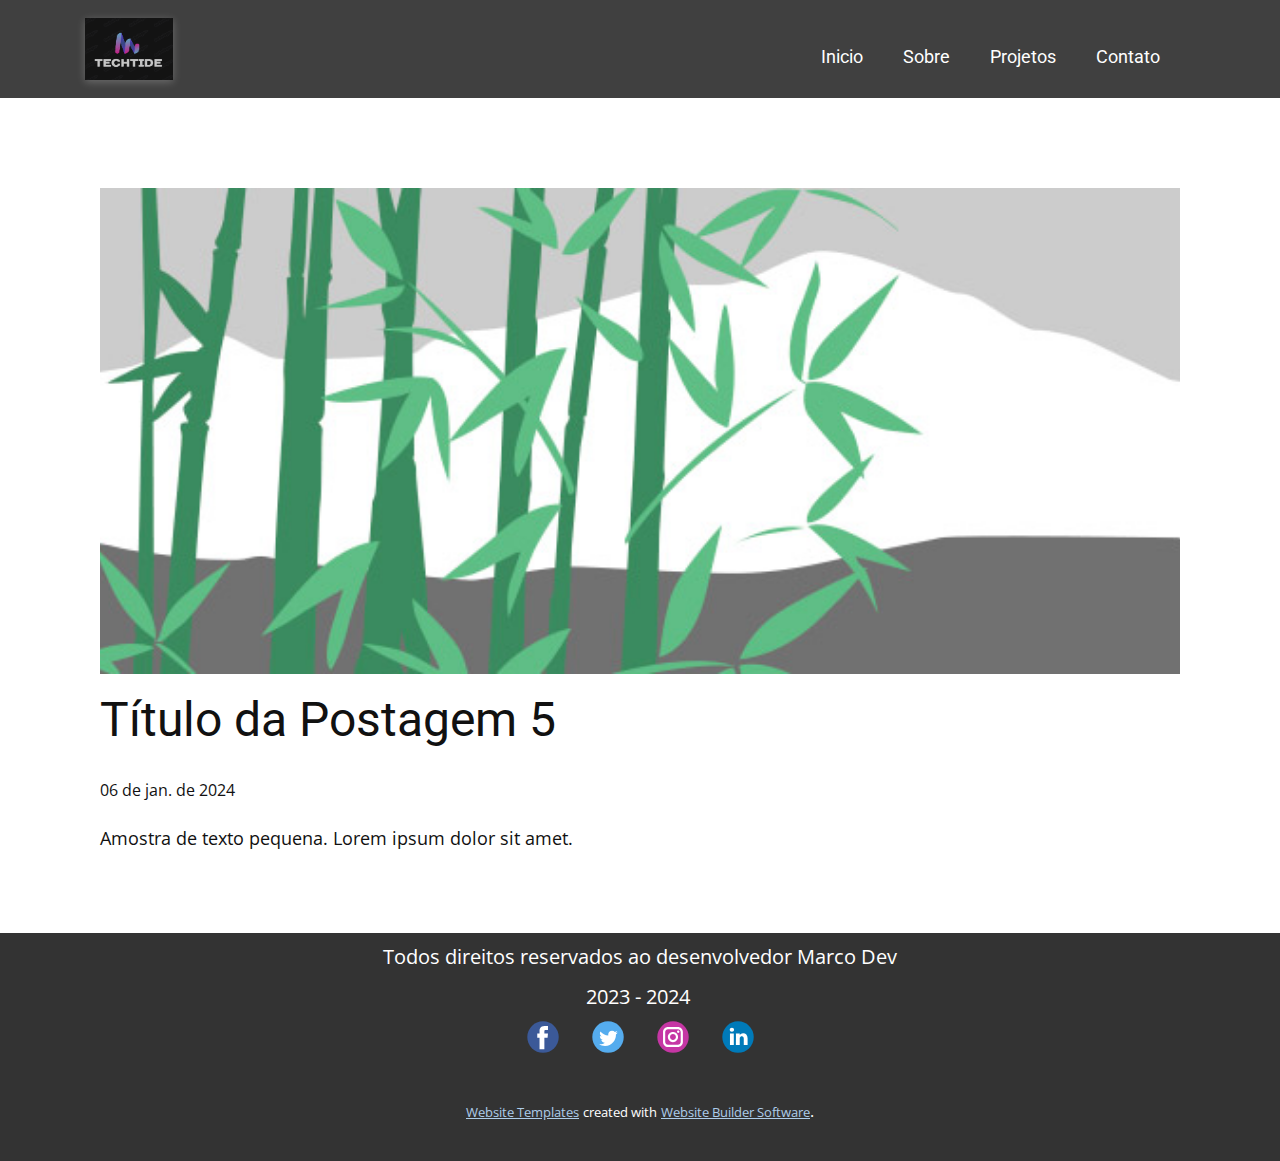
<file: blog/post-4.html>
<!DOCTYPE html>
<html style="font-size: 16px;" lang="pt"><head>
    <meta name="viewport" content="width=device-width, initial-scale=1.0">
    <meta charset="utf-8">
    <meta name="keywords" content="Título da Postagem 1">
    <meta name="description" content="">
    <title>Título da Postagem 5</title>
    <link rel="stylesheet" href="../nicepage.css" media="screen">
<link rel="stylesheet" href="../Post-Template.css" media="screen">
    <script class="u-script" type="text/javascript" src="../jquery-1.9.1.min.js" defer=""></script>
    <script class="u-script" type="text/javascript" src="../nicepage.js" defer=""></script>
    <meta name="generator" content="Nicepage 6.2.7, nicepage.com">
    <link id="u-theme-google-font" rel="stylesheet" href="https://fonts.googleapis.com/css?family=Roboto:100,100i,300,300i,400,400i,500,500i,700,700i,900,900i|Open+Sans:300,300i,400,400i,500,500i,600,600i,700,700i,800,800i">
    
    
    
    <script type="application/ld+json">{
		"@context": "http://schema.org",
		"@type": "Organization",
		"name": "",
		"logo": "images/Capturadetela2023-12-21145003.png",
		"sameAs": []
}</script>
    <meta name="theme-color" content="#478ac9">
  <meta data-intl-tel-input-cdn-path="intlTelInput/"></head>
  <body data-path-to-root="./" data-include-products="false" class="u-body u-xl-mode" data-lang="pt"><header class="u-clearfix u-grey-75 u-header u-sticky u-sticky-5e2b u-header" id="sec-ec0a"><div class="u-clearfix u-sheet u-sheet-1" bis_skin_checked="1">
        <a href="https://nicepage.com" class="u-image u-logo u-opacity u-opacity-70 u-image-1" data-image-width="265" data-image-height="187">
          <img src="../images/Capturadetela2023-12-21145003.png" class="u-logo-image u-logo-image-1">
        </a>
        <nav class="u-menu u-menu-dropdown u-offcanvas u-menu-1" data-responsive-from="MD">
          <div class="menu-collapse" style="font-size: 1.125rem; letter-spacing: 0px;" bis_skin_checked="1">
            <a class="u-button-style u-custom-active-color u-custom-color u-custom-effect-duration u-custom-hover-color u-custom-left-right-menu-spacing u-custom-padding-bottom u-custom-text-active-color u-custom-text-hover-color u-custom-text-shadow u-custom-top-bottom-menu-spacing u-nav-link u-text-active-palette-1-base u-text-hover-palette-2-base u-text-white" href="#" style="padding: 8px 0px; font-size: calc(1em + 12px);">
              <svg class="u-svg-link" viewBox="0 0 24 24"><use xlink:href="#menu-hamburger"></use></svg>
              <svg class="u-svg-content" version="1.1" id="menu-hamburger" viewBox="0 0 16 16" x="0px" y="0px" xmlns:xlink="http://www.w3.org/1999/xlink" xmlns="http://www.w3.org/2000/svg"><g><rect y="1" width="16" height="2"></rect><rect y="7" width="16" height="2"></rect><rect y="13" width="16" height="2"></rect>
</g></svg>
            </a>
          </div>
          <div class="u-custom-menu u-nav-container" bis_skin_checked="1">
            <ul class="u-custom-font u-heading-font u-nav u-unstyled u-nav-1"><li class="u-nav-item"><a class="u-button-style u-hover-palette-1-base u-nav-link u-text-active-white u-text-hover-white" href="../Inicio.html#sec-feea" target="_blank" style="padding: 10px 20px; transition-duration: 0.5s;">Inicio</a>
</li><li class="u-nav-item"><a class="u-button-style u-hover-palette-1-base u-nav-link u-text-active-white u-text-hover-white" href="../Inicio.html#sec-4aea" target="_blank" style="padding: 10px 20px; transition-duration: 0.5s;">Sobre</a>
</li><li class="u-nav-item"><a class="u-button-style u-hover-palette-1-base u-nav-link u-text-active-white u-text-hover-white" href="../Inicio.html#sec-4636" target="_blank" style="padding: 10px 20px; transition-duration: 0.5s;">Projetos</a>
</li><li class="u-nav-item"><a class="u-button-style u-hover-palette-1-base u-nav-link u-text-active-white u-text-hover-white" href="https://wa.me/5551983143583" target="_blank" style="padding: 10px 20px; transition-duration: 0.5s;">Contato</a>
</li></ul>
          </div>
          <div class="u-custom-menu u-nav-container-collapse" bis_skin_checked="1">
            <div class="u-container-style u-grey-90 u-inner-container-layout u-opacity u-opacity-95 u-sidenav" bis_skin_checked="1">
              <div class="u-inner-container-layout u-sidenav-overflow" bis_skin_checked="1">
                <div class="u-menu-close" bis_skin_checked="1"></div>
                <ul class="u-align-center u-custom-font u-heading-font u-nav u-popupmenu-items u-spacing-13 u-text-hover-palette-1-base u-text-white u-unstyled u-nav-2"><li class="u-nav-item"><a class="u-button-style u-nav-link" href="../Inicio.html#sec-feea" target="_blank">Inicio</a>
</li><li class="u-nav-item"><a class="u-button-style u-nav-link" href="../Inicio.html#sec-4aea" target="_blank">Sobre</a>
</li><li class="u-nav-item"><a class="u-button-style u-nav-link" href="../Inicio.html#sec-4636" target="_blank">Projetos</a>
</li><li class="u-nav-item"><a class="u-button-style u-nav-link" href="https://wa.me/5551983143583" target="_blank">Contato</a>
</li></ul>
              </div>
            </div>
            <div class="u-menu-overlay u-opacity u-opacity-65 u-palette-1-dark-2" bis_skin_checked="1"></div>
          </div>
        </nav>
      </div></header>
    <section class="u-align-center u-clearfix u-section-1" id="sec-1bae">
      <div class="u-clearfix u-sheet u-valign-middle-md u-valign-middle-sm u-valign-middle-xs u-sheet-1"><!--post_details--><!--post_details_options_json--><!--{"source":""}--><!--/post_details_options_json--><!--blog_post-->
        <div class="u-container-style u-expanded-width u-post-details u-post-details-1">
          <div class="u-container-layout u-valign-middle u-container-layout-1"><!--blog_post_image-->
            <img alt="" class="u-blog-control u-expanded-width u-image u-image-default u-image-1" src="../images/68f64b9d.jpeg"><!--/blog_post_image--><!--blog_post_header-->
            <h2 class="u-blog-control u-text u-text-1">Título da Postagem 5</h2><!--/blog_post_header--><!--blog_post_metadata-->
            <div class="u-blog-control u-metadata u-metadata-1"><!--blog_post_metadata_date-->
              <span class="u-meta-date u-meta-icon">06 de jan. de 2024</span><!--/blog_post_metadata_date--><!--blog_post_metadata_category-->
              <!--/blog_post_metadata_category--><!--blog_post_metadata_comments-->
              <!--/blog_post_metadata_comments-->
            </div><!--/blog_post_metadata--><!--blog_post_content-->
            <div class="u-align-justify u-blog-control u-post-content u-text u-text-2 fr-view">
  Amostra de texto pequena. Lorem ipsum dolor sit amet.
  </div><!--/blog_post_content-->
          </div>
        </div><!--/blog_post--><!--/post_details-->
      </div>
    </section>
    
    
    
    <footer class="u-clearfix u-footer u-grey-80" id="sec-96f8"><div class="u-clearfix u-sheet u-sheet-1" bis_skin_checked="1">
        <p class="u-heading-font u-text u-text-default u-text-1">Todos direitos reservados ao desenvolvedor Marco Dev</p>
        <p class="u-heading-font u-text u-text-default u-text-2">2023 - 2024&nbsp;</p>
        <div class="u-align-left u-social-icons u-spacing-33 u-social-icons-1" bis_skin_checked="1">
          <a class="u-social-url" title="facebook" target="_blank" href=""><span class="u-icon u-social-facebook u-social-icon u-icon-1"><svg class="u-svg-link" preserveAspectRatio="xMidYMin slice" viewBox="0 0 112 112" style=""><use xlink:href="#svg-63b0"></use></svg><svg class="u-svg-content" viewBox="0 0 112 112" x="0" y="0" id="svg-63b0"><circle fill="currentColor" cx="56.1" cy="56.1" r="55"></circle><path fill="#FFFFFF" d="M73.5,31.6h-9.1c-1.4,0-3.6,0.8-3.6,3.9v8.5h12.6L72,58.3H60.8v40.8H43.9V58.3h-8V43.9h8v-9.2
      c0-6.7,3.1-17,17-17h12.5v13.9H73.5z"></path></svg></span>
          </a>
          <a class="u-social-url" title="twitter" target="_blank" href=""><span class="u-icon u-social-icon u-social-twitter u-icon-2"><svg class="u-svg-link" preserveAspectRatio="xMidYMin slice" viewBox="0 0 112 112" style=""><use xlink:href="#svg-6607"></use></svg><svg class="u-svg-content" viewBox="0 0 112 112" x="0" y="0" id="svg-6607"><circle fill="currentColor" class="st0" cx="56.1" cy="56.1" r="55"></circle><path fill="#FFFFFF" d="M83.8,47.3c0,0.6,0,1.2,0,1.7c0,17.7-13.5,38.2-38.2,38.2C38,87.2,31,85,25,81.2c1,0.1,2.1,0.2,3.2,0.2
      c6.3,0,12.1-2.1,16.7-5.7c-5.9-0.1-10.8-4-12.5-9.3c0.8,0.2,1.7,0.2,2.5,0.2c1.2,0,2.4-0.2,3.5-0.5c-6.1-1.2-10.8-6.7-10.8-13.1
      c0-0.1,0-0.1,0-0.2c1.8,1,3.9,1.6,6.1,1.7c-3.6-2.4-6-6.5-6-11.2c0-2.5,0.7-4.8,1.8-6.7c6.6,8.1,16.5,13.5,27.6,14
      c-0.2-1-0.3-2-0.3-3.1c0-7.4,6-13.4,13.4-13.4c3.9,0,7.3,1.6,9.8,4.2c3.1-0.6,5.9-1.7,8.5-3.3c-1,3.1-3.1,5.8-5.9,7.4
      c2.7-0.3,5.3-1,7.7-2.1C88.7,43,86.4,45.4,83.8,47.3z"></path></svg></span>
          </a>
          <a class="u-social-url" title="instagram" target="_blank" href=""><span class="u-icon u-social-icon u-social-instagram u-icon-3"><svg class="u-svg-link" preserveAspectRatio="xMidYMin slice" viewBox="0 0 112 112" style=""><use xlink:href="#svg-8bd3"></use></svg><svg class="u-svg-content" viewBox="0 0 112 112" x="0" y="0" id="svg-8bd3"><circle fill="currentColor" cx="56.1" cy="56.1" r="55"></circle><path fill="#FFFFFF" d="M55.9,38.2c-9.9,0-17.9,8-17.9,17.9C38,66,46,74,55.9,74c9.9,0,17.9-8,17.9-17.9C73.8,46.2,65.8,38.2,55.9,38.2
      z M55.9,66.4c-5.7,0-10.3-4.6-10.3-10.3c-0.1-5.7,4.6-10.3,10.3-10.3c5.7,0,10.3,4.6,10.3,10.3C66.2,61.8,61.6,66.4,55.9,66.4z"></path><path fill="#FFFFFF" d="M74.3,33.5c-2.3,0-4.2,1.9-4.2,4.2s1.9,4.2,4.2,4.2s4.2-1.9,4.2-4.2S76.6,33.5,74.3,33.5z"></path><path fill="#FFFFFF" d="M73.1,21.3H38.6c-9.7,0-17.5,7.9-17.5,17.5v34.5c0,9.7,7.9,17.6,17.5,17.6h34.5c9.7,0,17.5-7.9,17.5-17.5V38.8
      C90.6,29.1,82.7,21.3,73.1,21.3z M83,73.3c0,5.5-4.5,9.9-9.9,9.9H38.6c-5.5,0-9.9-4.5-9.9-9.9V38.8c0-5.5,4.5-9.9,9.9-9.9h34.5
      c5.5,0,9.9,4.5,9.9,9.9V73.3z"></path></svg></span>
          </a>
          <a class="u-social-url" title="linkedin" target="_blank" href=""><span class="u-icon u-social-icon u-social-linkedin u-icon-4"><svg class="u-svg-link" preserveAspectRatio="xMidYMin slice" viewBox="0 0 112 112" style=""><use xlink:href="#svg-7fef"></use></svg><svg class="u-svg-content" viewBox="0 0 112 112" x="0" y="0" id="svg-7fef"><circle fill="currentColor" cx="56.1" cy="56.1" r="55"></circle><path fill="#FFFFFF" d="M41.3,83.7H27.9V43.4h13.4V83.7z M34.6,37.9L34.6,37.9c-4.6,0-7.5-3.1-7.5-7c0-4,3-7,7.6-7s7.4,3,7.5,7
      C42.2,34.8,39.2,37.9,34.6,37.9z M89.6,83.7H76.2V62.2c0-5.4-1.9-9.1-6.8-9.1c-3.7,0-5.9,2.5-6.9,4.9c-0.4,0.9-0.4,2.1-0.4,3.3v22.5
      H48.7c0,0,0.2-36.5,0-40.3h13.4v5.7c1.8-2.7,5-6.7,12.1-6.7c8.8,0,15.4,5.8,15.4,18.1V83.7z"></path></svg></span>
          </a>
        </div>
      </div></footer>
    <section class="u-backlink u-clearfix u-grey-80">
      <a class="u-link" href="https://nicepage.com/website-templates" target="_blank">
        <span>Website Templates</span>
      </a>
      <p class="u-text">
        <span>created with</span>
      </p>
      <a class="u-link" href="" target="_blank">
        <span>Website Builder Software</span>
      </a>. 
    </section>
  
</body></html>
</file>
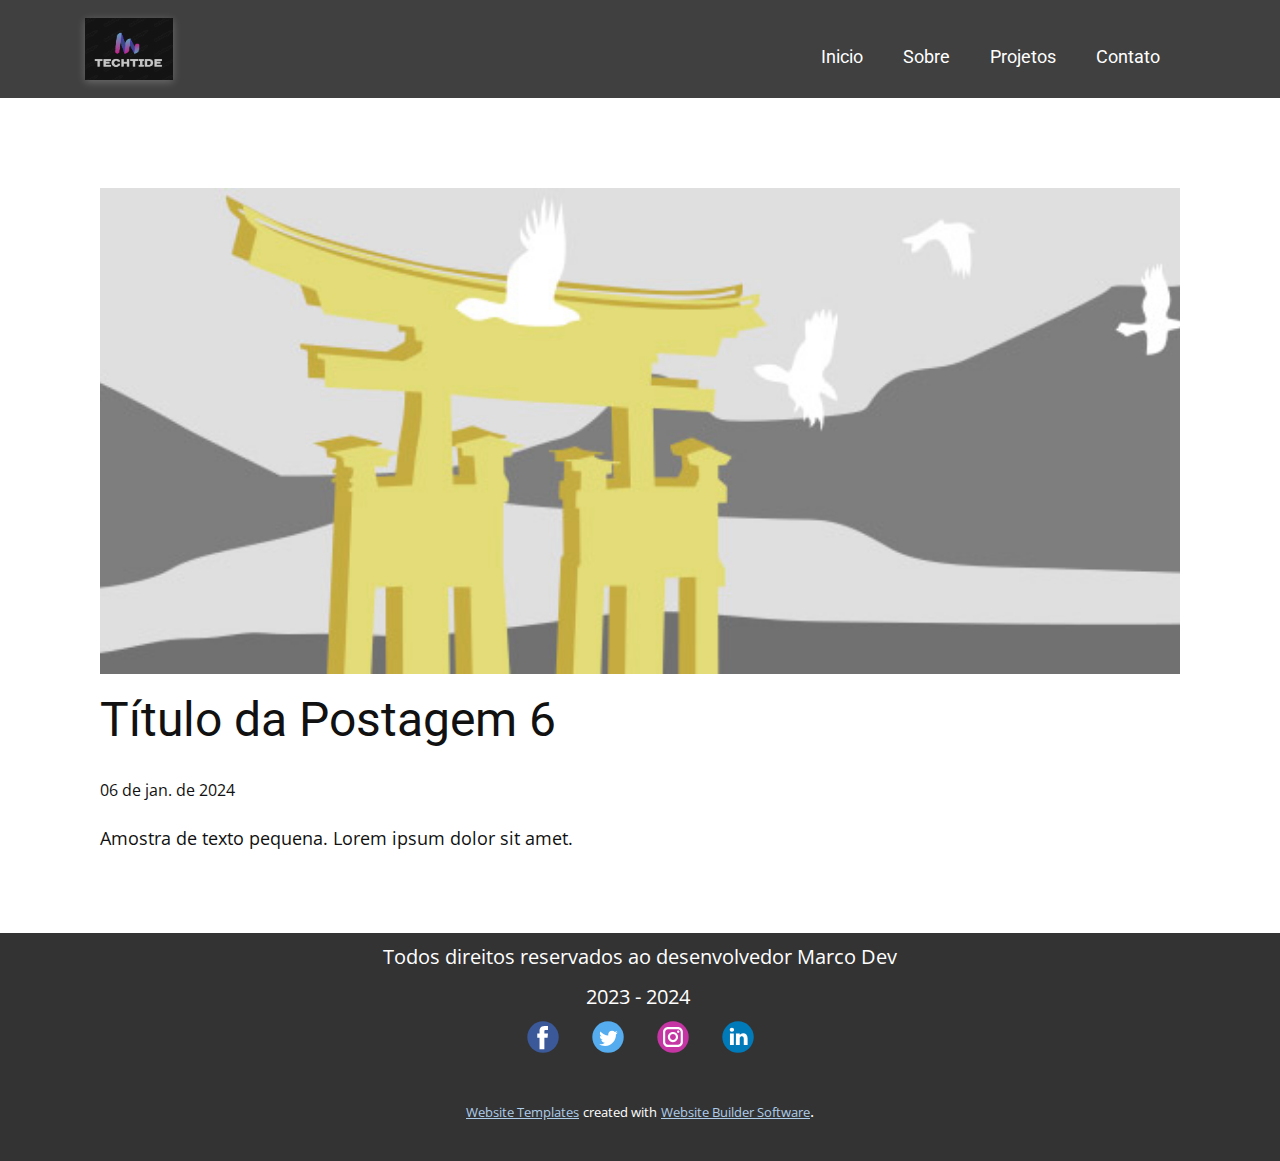
<file: blog/post-5.html>
<!DOCTYPE html>
<html style="font-size: 16px;" lang="pt"><head>
    <meta name="viewport" content="width=device-width, initial-scale=1.0">
    <meta charset="utf-8">
    <meta name="keywords" content="Título da Postagem 1">
    <meta name="description" content="">
    <title>Título da Postagem 6</title>
    <link rel="stylesheet" href="../nicepage.css" media="screen">
<link rel="stylesheet" href="../Post-Template.css" media="screen">
    <script class="u-script" type="text/javascript" src="../jquery-1.9.1.min.js" defer=""></script>
    <script class="u-script" type="text/javascript" src="../nicepage.js" defer=""></script>
    <meta name="generator" content="Nicepage 6.2.7, nicepage.com">
    <link id="u-theme-google-font" rel="stylesheet" href="https://fonts.googleapis.com/css?family=Roboto:100,100i,300,300i,400,400i,500,500i,700,700i,900,900i|Open+Sans:300,300i,400,400i,500,500i,600,600i,700,700i,800,800i">
    
    
    
    <script type="application/ld+json">{
		"@context": "http://schema.org",
		"@type": "Organization",
		"name": "",
		"logo": "images/Capturadetela2023-12-21145003.png",
		"sameAs": []
}</script>
    <meta name="theme-color" content="#478ac9">
  <meta data-intl-tel-input-cdn-path="intlTelInput/"></head>
  <body data-path-to-root="./" data-include-products="false" class="u-body u-xl-mode" data-lang="pt"><header class="u-clearfix u-grey-75 u-header u-sticky u-sticky-5e2b u-header" id="sec-ec0a"><div class="u-clearfix u-sheet u-sheet-1" bis_skin_checked="1">
        <a href="https://nicepage.com" class="u-image u-logo u-opacity u-opacity-70 u-image-1" data-image-width="265" data-image-height="187">
          <img src="../images/Capturadetela2023-12-21145003.png" class="u-logo-image u-logo-image-1">
        </a>
        <nav class="u-menu u-menu-dropdown u-offcanvas u-menu-1" data-responsive-from="MD">
          <div class="menu-collapse" style="font-size: 1.125rem; letter-spacing: 0px;" bis_skin_checked="1">
            <a class="u-button-style u-custom-active-color u-custom-color u-custom-effect-duration u-custom-hover-color u-custom-left-right-menu-spacing u-custom-padding-bottom u-custom-text-active-color u-custom-text-hover-color u-custom-text-shadow u-custom-top-bottom-menu-spacing u-nav-link u-text-active-palette-1-base u-text-hover-palette-2-base u-text-white" href="#" style="padding: 8px 0px; font-size: calc(1em + 12px);">
              <svg class="u-svg-link" viewBox="0 0 24 24"><use xlink:href="#menu-hamburger"></use></svg>
              <svg class="u-svg-content" version="1.1" id="menu-hamburger" viewBox="0 0 16 16" x="0px" y="0px" xmlns:xlink="http://www.w3.org/1999/xlink" xmlns="http://www.w3.org/2000/svg"><g><rect y="1" width="16" height="2"></rect><rect y="7" width="16" height="2"></rect><rect y="13" width="16" height="2"></rect>
</g></svg>
            </a>
          </div>
          <div class="u-custom-menu u-nav-container" bis_skin_checked="1">
            <ul class="u-custom-font u-heading-font u-nav u-unstyled u-nav-1"><li class="u-nav-item"><a class="u-button-style u-hover-palette-1-base u-nav-link u-text-active-white u-text-hover-white" href="../Inicio.html#sec-feea" target="_blank" style="padding: 10px 20px; transition-duration: 0.5s;">Inicio</a>
</li><li class="u-nav-item"><a class="u-button-style u-hover-palette-1-base u-nav-link u-text-active-white u-text-hover-white" href="../Inicio.html#sec-4aea" target="_blank" style="padding: 10px 20px; transition-duration: 0.5s;">Sobre</a>
</li><li class="u-nav-item"><a class="u-button-style u-hover-palette-1-base u-nav-link u-text-active-white u-text-hover-white" href="../Inicio.html#sec-4636" target="_blank" style="padding: 10px 20px; transition-duration: 0.5s;">Projetos</a>
</li><li class="u-nav-item"><a class="u-button-style u-hover-palette-1-base u-nav-link u-text-active-white u-text-hover-white" href="https://wa.me/5551983143583" target="_blank" style="padding: 10px 20px; transition-duration: 0.5s;">Contato</a>
</li></ul>
          </div>
          <div class="u-custom-menu u-nav-container-collapse" bis_skin_checked="1">
            <div class="u-container-style u-grey-90 u-inner-container-layout u-opacity u-opacity-95 u-sidenav" bis_skin_checked="1">
              <div class="u-inner-container-layout u-sidenav-overflow" bis_skin_checked="1">
                <div class="u-menu-close" bis_skin_checked="1"></div>
                <ul class="u-align-center u-custom-font u-heading-font u-nav u-popupmenu-items u-spacing-13 u-text-hover-palette-1-base u-text-white u-unstyled u-nav-2"><li class="u-nav-item"><a class="u-button-style u-nav-link" href="../Inicio.html#sec-feea" target="_blank">Inicio</a>
</li><li class="u-nav-item"><a class="u-button-style u-nav-link" href="../Inicio.html#sec-4aea" target="_blank">Sobre</a>
</li><li class="u-nav-item"><a class="u-button-style u-nav-link" href="../Inicio.html#sec-4636" target="_blank">Projetos</a>
</li><li class="u-nav-item"><a class="u-button-style u-nav-link" href="https://wa.me/5551983143583" target="_blank">Contato</a>
</li></ul>
              </div>
            </div>
            <div class="u-menu-overlay u-opacity u-opacity-65 u-palette-1-dark-2" bis_skin_checked="1"></div>
          </div>
        </nav>
      </div></header>
    <section class="u-align-center u-clearfix u-section-1" id="sec-1bae">
      <div class="u-clearfix u-sheet u-valign-middle-md u-valign-middle-sm u-valign-middle-xs u-sheet-1"><!--post_details--><!--post_details_options_json--><!--{"source":""}--><!--/post_details_options_json--><!--blog_post-->
        <div class="u-container-style u-expanded-width u-post-details u-post-details-1">
          <div class="u-container-layout u-valign-middle u-container-layout-1"><!--blog_post_image-->
            <img alt="" class="u-blog-control u-expanded-width u-image u-image-default u-image-1" src="../images/8ad73f3c.jpeg"><!--/blog_post_image--><!--blog_post_header-->
            <h2 class="u-blog-control u-text u-text-1">Título da Postagem 6</h2><!--/blog_post_header--><!--blog_post_metadata-->
            <div class="u-blog-control u-metadata u-metadata-1"><!--blog_post_metadata_date-->
              <span class="u-meta-date u-meta-icon">06 de jan. de 2024</span><!--/blog_post_metadata_date--><!--blog_post_metadata_category-->
              <!--/blog_post_metadata_category--><!--blog_post_metadata_comments-->
              <!--/blog_post_metadata_comments-->
            </div><!--/blog_post_metadata--><!--blog_post_content-->
            <div class="u-align-justify u-blog-control u-post-content u-text u-text-2 fr-view">
  Amostra de texto pequena. Lorem ipsum dolor sit amet.
  </div><!--/blog_post_content-->
          </div>
        </div><!--/blog_post--><!--/post_details-->
      </div>
    </section>
    
    
    
    <footer class="u-clearfix u-footer u-grey-80" id="sec-96f8"><div class="u-clearfix u-sheet u-sheet-1" bis_skin_checked="1">
        <p class="u-heading-font u-text u-text-default u-text-1">Todos direitos reservados ao desenvolvedor Marco Dev</p>
        <p class="u-heading-font u-text u-text-default u-text-2">2023 - 2024&nbsp;</p>
        <div class="u-align-left u-social-icons u-spacing-33 u-social-icons-1" bis_skin_checked="1">
          <a class="u-social-url" title="facebook" target="_blank" href=""><span class="u-icon u-social-facebook u-social-icon u-icon-1"><svg class="u-svg-link" preserveAspectRatio="xMidYMin slice" viewBox="0 0 112 112" style=""><use xlink:href="#svg-63b0"></use></svg><svg class="u-svg-content" viewBox="0 0 112 112" x="0" y="0" id="svg-63b0"><circle fill="currentColor" cx="56.1" cy="56.1" r="55"></circle><path fill="#FFFFFF" d="M73.5,31.6h-9.1c-1.4,0-3.6,0.8-3.6,3.9v8.5h12.6L72,58.3H60.8v40.8H43.9V58.3h-8V43.9h8v-9.2
      c0-6.7,3.1-17,17-17h12.5v13.9H73.5z"></path></svg></span>
          </a>
          <a class="u-social-url" title="twitter" target="_blank" href=""><span class="u-icon u-social-icon u-social-twitter u-icon-2"><svg class="u-svg-link" preserveAspectRatio="xMidYMin slice" viewBox="0 0 112 112" style=""><use xlink:href="#svg-6607"></use></svg><svg class="u-svg-content" viewBox="0 0 112 112" x="0" y="0" id="svg-6607"><circle fill="currentColor" class="st0" cx="56.1" cy="56.1" r="55"></circle><path fill="#FFFFFF" d="M83.8,47.3c0,0.6,0,1.2,0,1.7c0,17.7-13.5,38.2-38.2,38.2C38,87.2,31,85,25,81.2c1,0.1,2.1,0.2,3.2,0.2
      c6.3,0,12.1-2.1,16.7-5.7c-5.9-0.1-10.8-4-12.5-9.3c0.8,0.2,1.7,0.2,2.5,0.2c1.2,0,2.4-0.2,3.5-0.5c-6.1-1.2-10.8-6.7-10.8-13.1
      c0-0.1,0-0.1,0-0.2c1.8,1,3.9,1.6,6.1,1.7c-3.6-2.4-6-6.5-6-11.2c0-2.5,0.7-4.8,1.8-6.7c6.6,8.1,16.5,13.5,27.6,14
      c-0.2-1-0.3-2-0.3-3.1c0-7.4,6-13.4,13.4-13.4c3.9,0,7.3,1.6,9.8,4.2c3.1-0.6,5.9-1.7,8.5-3.3c-1,3.1-3.1,5.8-5.9,7.4
      c2.7-0.3,5.3-1,7.7-2.1C88.7,43,86.4,45.4,83.8,47.3z"></path></svg></span>
          </a>
          <a class="u-social-url" title="instagram" target="_blank" href=""><span class="u-icon u-social-icon u-social-instagram u-icon-3"><svg class="u-svg-link" preserveAspectRatio="xMidYMin slice" viewBox="0 0 112 112" style=""><use xlink:href="#svg-8bd3"></use></svg><svg class="u-svg-content" viewBox="0 0 112 112" x="0" y="0" id="svg-8bd3"><circle fill="currentColor" cx="56.1" cy="56.1" r="55"></circle><path fill="#FFFFFF" d="M55.9,38.2c-9.9,0-17.9,8-17.9,17.9C38,66,46,74,55.9,74c9.9,0,17.9-8,17.9-17.9C73.8,46.2,65.8,38.2,55.9,38.2
      z M55.9,66.4c-5.7,0-10.3-4.6-10.3-10.3c-0.1-5.7,4.6-10.3,10.3-10.3c5.7,0,10.3,4.6,10.3,10.3C66.2,61.8,61.6,66.4,55.9,66.4z"></path><path fill="#FFFFFF" d="M74.3,33.5c-2.3,0-4.2,1.9-4.2,4.2s1.9,4.2,4.2,4.2s4.2-1.9,4.2-4.2S76.6,33.5,74.3,33.5z"></path><path fill="#FFFFFF" d="M73.1,21.3H38.6c-9.7,0-17.5,7.9-17.5,17.5v34.5c0,9.7,7.9,17.6,17.5,17.6h34.5c9.7,0,17.5-7.9,17.5-17.5V38.8
      C90.6,29.1,82.7,21.3,73.1,21.3z M83,73.3c0,5.5-4.5,9.9-9.9,9.9H38.6c-5.5,0-9.9-4.5-9.9-9.9V38.8c0-5.5,4.5-9.9,9.9-9.9h34.5
      c5.5,0,9.9,4.5,9.9,9.9V73.3z"></path></svg></span>
          </a>
          <a class="u-social-url" title="linkedin" target="_blank" href=""><span class="u-icon u-social-icon u-social-linkedin u-icon-4"><svg class="u-svg-link" preserveAspectRatio="xMidYMin slice" viewBox="0 0 112 112" style=""><use xlink:href="#svg-7fef"></use></svg><svg class="u-svg-content" viewBox="0 0 112 112" x="0" y="0" id="svg-7fef"><circle fill="currentColor" cx="56.1" cy="56.1" r="55"></circle><path fill="#FFFFFF" d="M41.3,83.7H27.9V43.4h13.4V83.7z M34.6,37.9L34.6,37.9c-4.6,0-7.5-3.1-7.5-7c0-4,3-7,7.6-7s7.4,3,7.5,7
      C42.2,34.8,39.2,37.9,34.6,37.9z M89.6,83.7H76.2V62.2c0-5.4-1.9-9.1-6.8-9.1c-3.7,0-5.9,2.5-6.9,4.9c-0.4,0.9-0.4,2.1-0.4,3.3v22.5
      H48.7c0,0,0.2-36.5,0-40.3h13.4v5.7c1.8-2.7,5-6.7,12.1-6.7c8.8,0,15.4,5.8,15.4,18.1V83.7z"></path></svg></span>
          </a>
        </div>
      </div></footer>
    <section class="u-backlink u-clearfix u-grey-80">
      <a class="u-link" href="https://nicepage.com/website-templates" target="_blank">
        <span>Website Templates</span>
      </a>
      <p class="u-text">
        <span>created with</span>
      </p>
      <a class="u-link" href="" target="_blank">
        <span>Website Builder Software</span>
      </a>. 
    </section>
  
</body></html>
</file>
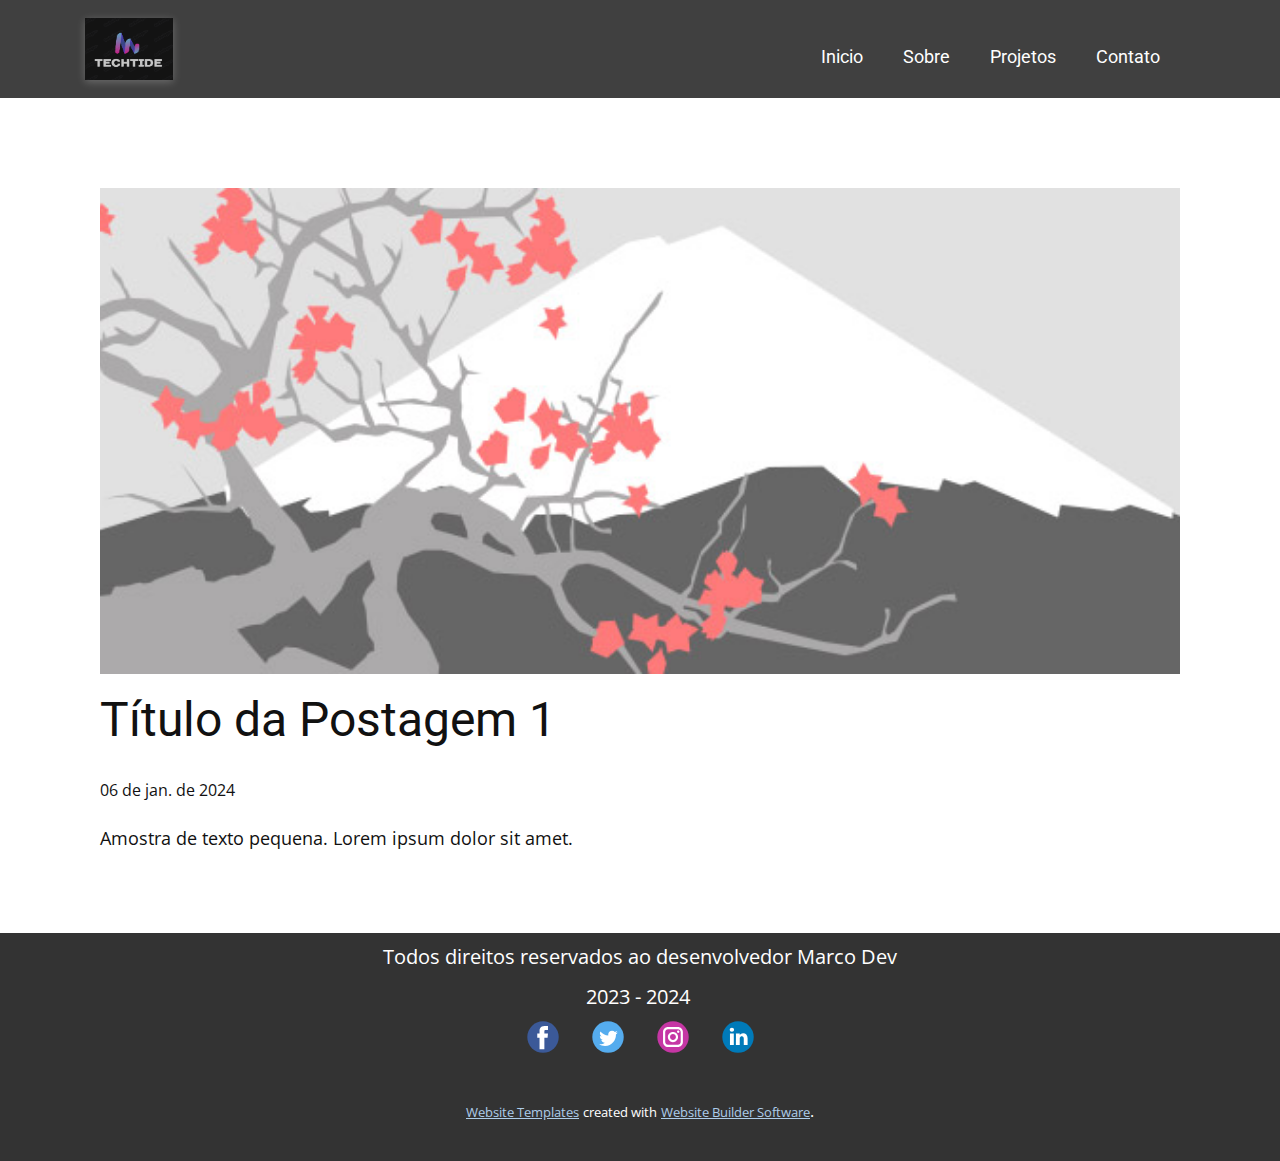
<file: blog/post.html>
<!DOCTYPE html>
<html style="font-size: 16px;" lang="pt"><head>
    <meta name="viewport" content="width=device-width, initial-scale=1.0">
    <meta charset="utf-8">
    <meta name="keywords" content="Título da Postagem 1">
    <meta name="description" content="">
    <title>Título da Postagem 1</title>
    <link rel="stylesheet" href="../nicepage.css" media="screen">
<link rel="stylesheet" href="../Post-Template.css" media="screen">
    <script class="u-script" type="text/javascript" src="../jquery-1.9.1.min.js" defer=""></script>
    <script class="u-script" type="text/javascript" src="../nicepage.js" defer=""></script>
    <meta name="generator" content="Nicepage 6.2.7, nicepage.com">
    <link id="u-theme-google-font" rel="stylesheet" href="https://fonts.googleapis.com/css?family=Roboto:100,100i,300,300i,400,400i,500,500i,700,700i,900,900i|Open+Sans:300,300i,400,400i,500,500i,600,600i,700,700i,800,800i">
    
    
    
    <script type="application/ld+json">{
		"@context": "http://schema.org",
		"@type": "Organization",
		"name": "",
		"logo": "images/Capturadetela2023-12-21145003.png",
		"sameAs": []
}</script>
    <meta name="theme-color" content="#478ac9">
  <meta data-intl-tel-input-cdn-path="intlTelInput/"></head>
  <body data-path-to-root="./" data-include-products="false" class="u-body u-xl-mode" data-lang="pt"><header class="u-clearfix u-grey-75 u-header u-sticky u-sticky-5e2b u-header" id="sec-ec0a"><div class="u-clearfix u-sheet u-sheet-1" bis_skin_checked="1">
        <a href="https://nicepage.com" class="u-image u-logo u-opacity u-opacity-70 u-image-1" data-image-width="265" data-image-height="187">
          <img src="../images/Capturadetela2023-12-21145003.png" class="u-logo-image u-logo-image-1">
        </a>
        <nav class="u-menu u-menu-dropdown u-offcanvas u-menu-1" data-responsive-from="MD">
          <div class="menu-collapse" style="font-size: 1.125rem; letter-spacing: 0px;" bis_skin_checked="1">
            <a class="u-button-style u-custom-active-color u-custom-color u-custom-effect-duration u-custom-hover-color u-custom-left-right-menu-spacing u-custom-padding-bottom u-custom-text-active-color u-custom-text-hover-color u-custom-text-shadow u-custom-top-bottom-menu-spacing u-nav-link u-text-active-palette-1-base u-text-hover-palette-2-base u-text-white" href="#" style="padding: 8px 0px; font-size: calc(1em + 12px);">
              <svg class="u-svg-link" viewBox="0 0 24 24"><use xlink:href="#menu-hamburger"></use></svg>
              <svg class="u-svg-content" version="1.1" id="menu-hamburger" viewBox="0 0 16 16" x="0px" y="0px" xmlns:xlink="http://www.w3.org/1999/xlink" xmlns="http://www.w3.org/2000/svg"><g><rect y="1" width="16" height="2"></rect><rect y="7" width="16" height="2"></rect><rect y="13" width="16" height="2"></rect>
</g></svg>
            </a>
          </div>
          <div class="u-custom-menu u-nav-container" bis_skin_checked="1">
            <ul class="u-custom-font u-heading-font u-nav u-unstyled u-nav-1"><li class="u-nav-item"><a class="u-button-style u-hover-palette-1-base u-nav-link u-text-active-white u-text-hover-white" href="../Inicio.html#sec-feea" target="_blank" style="padding: 10px 20px; transition-duration: 0.5s;">Inicio</a>
</li><li class="u-nav-item"><a class="u-button-style u-hover-palette-1-base u-nav-link u-text-active-white u-text-hover-white" href="../Inicio.html#sec-4aea" target="_blank" style="padding: 10px 20px; transition-duration: 0.5s;">Sobre</a>
</li><li class="u-nav-item"><a class="u-button-style u-hover-palette-1-base u-nav-link u-text-active-white u-text-hover-white" href="../Inicio.html#sec-4636" target="_blank" style="padding: 10px 20px; transition-duration: 0.5s;">Projetos</a>
</li><li class="u-nav-item"><a class="u-button-style u-hover-palette-1-base u-nav-link u-text-active-white u-text-hover-white" href="https://wa.me/5551983143583" target="_blank" style="padding: 10px 20px; transition-duration: 0.5s;">Contato</a>
</li></ul>
          </div>
          <div class="u-custom-menu u-nav-container-collapse" bis_skin_checked="1">
            <div class="u-container-style u-grey-90 u-inner-container-layout u-opacity u-opacity-95 u-sidenav" bis_skin_checked="1">
              <div class="u-inner-container-layout u-sidenav-overflow" bis_skin_checked="1">
                <div class="u-menu-close" bis_skin_checked="1"></div>
                <ul class="u-align-center u-custom-font u-heading-font u-nav u-popupmenu-items u-spacing-13 u-text-hover-palette-1-base u-text-white u-unstyled u-nav-2"><li class="u-nav-item"><a class="u-button-style u-nav-link" href="../Inicio.html#sec-feea" target="_blank">Inicio</a>
</li><li class="u-nav-item"><a class="u-button-style u-nav-link" href="../Inicio.html#sec-4aea" target="_blank">Sobre</a>
</li><li class="u-nav-item"><a class="u-button-style u-nav-link" href="../Inicio.html#sec-4636" target="_blank">Projetos</a>
</li><li class="u-nav-item"><a class="u-button-style u-nav-link" href="https://wa.me/5551983143583" target="_blank">Contato</a>
</li></ul>
              </div>
            </div>
            <div class="u-menu-overlay u-opacity u-opacity-65 u-palette-1-dark-2" bis_skin_checked="1"></div>
          </div>
        </nav>
      </div></header>
    <section class="u-align-center u-clearfix u-section-1" id="sec-1bae">
      <div class="u-clearfix u-sheet u-valign-middle-md u-valign-middle-sm u-valign-middle-xs u-sheet-1"><!--post_details--><!--post_details_options_json--><!--{"source":""}--><!--/post_details_options_json--><!--blog_post-->
        <div class="u-container-style u-expanded-width u-post-details u-post-details-1">
          <div class="u-container-layout u-valign-middle u-container-layout-1"><!--blog_post_image-->
            <img alt="" class="u-blog-control u-expanded-width u-image u-image-default u-image-1" src="../images/0fd3416c.jpeg"><!--/blog_post_image--><!--blog_post_header-->
            <h2 class="u-blog-control u-text u-text-1">Título da Postagem 1</h2><!--/blog_post_header--><!--blog_post_metadata-->
            <div class="u-blog-control u-metadata u-metadata-1"><!--blog_post_metadata_date-->
              <span class="u-meta-date u-meta-icon">06 de jan. de 2024</span><!--/blog_post_metadata_date--><!--blog_post_metadata_category-->
              <!--/blog_post_metadata_category--><!--blog_post_metadata_comments-->
              <!--/blog_post_metadata_comments-->
            </div><!--/blog_post_metadata--><!--blog_post_content-->
            <div class="u-align-justify u-blog-control u-post-content u-text u-text-2 fr-view">
  Amostra de texto pequena. Lorem ipsum dolor sit amet.
  </div><!--/blog_post_content-->
          </div>
        </div><!--/blog_post--><!--/post_details-->
      </div>
    </section>
    
    
    
    <footer class="u-clearfix u-footer u-grey-80" id="sec-96f8"><div class="u-clearfix u-sheet u-sheet-1" bis_skin_checked="1">
        <p class="u-heading-font u-text u-text-default u-text-1">Todos direitos reservados ao desenvolvedor Marco Dev</p>
        <p class="u-heading-font u-text u-text-default u-text-2">2023 - 2024&nbsp;</p>
        <div class="u-align-left u-social-icons u-spacing-33 u-social-icons-1" bis_skin_checked="1">
          <a class="u-social-url" title="facebook" target="_blank" href=""><span class="u-icon u-social-facebook u-social-icon u-icon-1"><svg class="u-svg-link" preserveAspectRatio="xMidYMin slice" viewBox="0 0 112 112" style=""><use xlink:href="#svg-63b0"></use></svg><svg class="u-svg-content" viewBox="0 0 112 112" x="0" y="0" id="svg-63b0"><circle fill="currentColor" cx="56.1" cy="56.1" r="55"></circle><path fill="#FFFFFF" d="M73.5,31.6h-9.1c-1.4,0-3.6,0.8-3.6,3.9v8.5h12.6L72,58.3H60.8v40.8H43.9V58.3h-8V43.9h8v-9.2
      c0-6.7,3.1-17,17-17h12.5v13.9H73.5z"></path></svg></span>
          </a>
          <a class="u-social-url" title="twitter" target="_blank" href=""><span class="u-icon u-social-icon u-social-twitter u-icon-2"><svg class="u-svg-link" preserveAspectRatio="xMidYMin slice" viewBox="0 0 112 112" style=""><use xlink:href="#svg-6607"></use></svg><svg class="u-svg-content" viewBox="0 0 112 112" x="0" y="0" id="svg-6607"><circle fill="currentColor" class="st0" cx="56.1" cy="56.1" r="55"></circle><path fill="#FFFFFF" d="M83.8,47.3c0,0.6,0,1.2,0,1.7c0,17.7-13.5,38.2-38.2,38.2C38,87.2,31,85,25,81.2c1,0.1,2.1,0.2,3.2,0.2
      c6.3,0,12.1-2.1,16.7-5.7c-5.9-0.1-10.8-4-12.5-9.3c0.8,0.2,1.7,0.2,2.5,0.2c1.2,0,2.4-0.2,3.5-0.5c-6.1-1.2-10.8-6.7-10.8-13.1
      c0-0.1,0-0.1,0-0.2c1.8,1,3.9,1.6,6.1,1.7c-3.6-2.4-6-6.5-6-11.2c0-2.5,0.7-4.8,1.8-6.7c6.6,8.1,16.5,13.5,27.6,14
      c-0.2-1-0.3-2-0.3-3.1c0-7.4,6-13.4,13.4-13.4c3.9,0,7.3,1.6,9.8,4.2c3.1-0.6,5.9-1.7,8.5-3.3c-1,3.1-3.1,5.8-5.9,7.4
      c2.7-0.3,5.3-1,7.7-2.1C88.7,43,86.4,45.4,83.8,47.3z"></path></svg></span>
          </a>
          <a class="u-social-url" title="instagram" target="_blank" href=""><span class="u-icon u-social-icon u-social-instagram u-icon-3"><svg class="u-svg-link" preserveAspectRatio="xMidYMin slice" viewBox="0 0 112 112" style=""><use xlink:href="#svg-8bd3"></use></svg><svg class="u-svg-content" viewBox="0 0 112 112" x="0" y="0" id="svg-8bd3"><circle fill="currentColor" cx="56.1" cy="56.1" r="55"></circle><path fill="#FFFFFF" d="M55.9,38.2c-9.9,0-17.9,8-17.9,17.9C38,66,46,74,55.9,74c9.9,0,17.9-8,17.9-17.9C73.8,46.2,65.8,38.2,55.9,38.2
      z M55.9,66.4c-5.7,0-10.3-4.6-10.3-10.3c-0.1-5.7,4.6-10.3,10.3-10.3c5.7,0,10.3,4.6,10.3,10.3C66.2,61.8,61.6,66.4,55.9,66.4z"></path><path fill="#FFFFFF" d="M74.3,33.5c-2.3,0-4.2,1.9-4.2,4.2s1.9,4.2,4.2,4.2s4.2-1.9,4.2-4.2S76.6,33.5,74.3,33.5z"></path><path fill="#FFFFFF" d="M73.1,21.3H38.6c-9.7,0-17.5,7.9-17.5,17.5v34.5c0,9.7,7.9,17.6,17.5,17.6h34.5c9.7,0,17.5-7.9,17.5-17.5V38.8
      C90.6,29.1,82.7,21.3,73.1,21.3z M83,73.3c0,5.5-4.5,9.9-9.9,9.9H38.6c-5.5,0-9.9-4.5-9.9-9.9V38.8c0-5.5,4.5-9.9,9.9-9.9h34.5
      c5.5,0,9.9,4.5,9.9,9.9V73.3z"></path></svg></span>
          </a>
          <a class="u-social-url" title="linkedin" target="_blank" href=""><span class="u-icon u-social-icon u-social-linkedin u-icon-4"><svg class="u-svg-link" preserveAspectRatio="xMidYMin slice" viewBox="0 0 112 112" style=""><use xlink:href="#svg-7fef"></use></svg><svg class="u-svg-content" viewBox="0 0 112 112" x="0" y="0" id="svg-7fef"><circle fill="currentColor" cx="56.1" cy="56.1" r="55"></circle><path fill="#FFFFFF" d="M41.3,83.7H27.9V43.4h13.4V83.7z M34.6,37.9L34.6,37.9c-4.6,0-7.5-3.1-7.5-7c0-4,3-7,7.6-7s7.4,3,7.5,7
      C42.2,34.8,39.2,37.9,34.6,37.9z M89.6,83.7H76.2V62.2c0-5.4-1.9-9.1-6.8-9.1c-3.7,0-5.9,2.5-6.9,4.9c-0.4,0.9-0.4,2.1-0.4,3.3v22.5
      H48.7c0,0,0.2-36.5,0-40.3h13.4v5.7c1.8-2.7,5-6.7,12.1-6.7c8.8,0,15.4,5.8,15.4,18.1V83.7z"></path></svg></span>
          </a>
        </div>
      </div></footer>
    <section class="u-backlink u-clearfix u-grey-80">
      <a class="u-link" href="https://nicepage.com/website-templates" target="_blank">
        <span>Website Templates</span>
      </a>
      <p class="u-text">
        <span>created with</span>
      </p>
      <a class="u-link" href="" target="_blank">
        <span>Website Builder Software</span>
      </a>. 
    </section>
  
</body></html>
</file>
